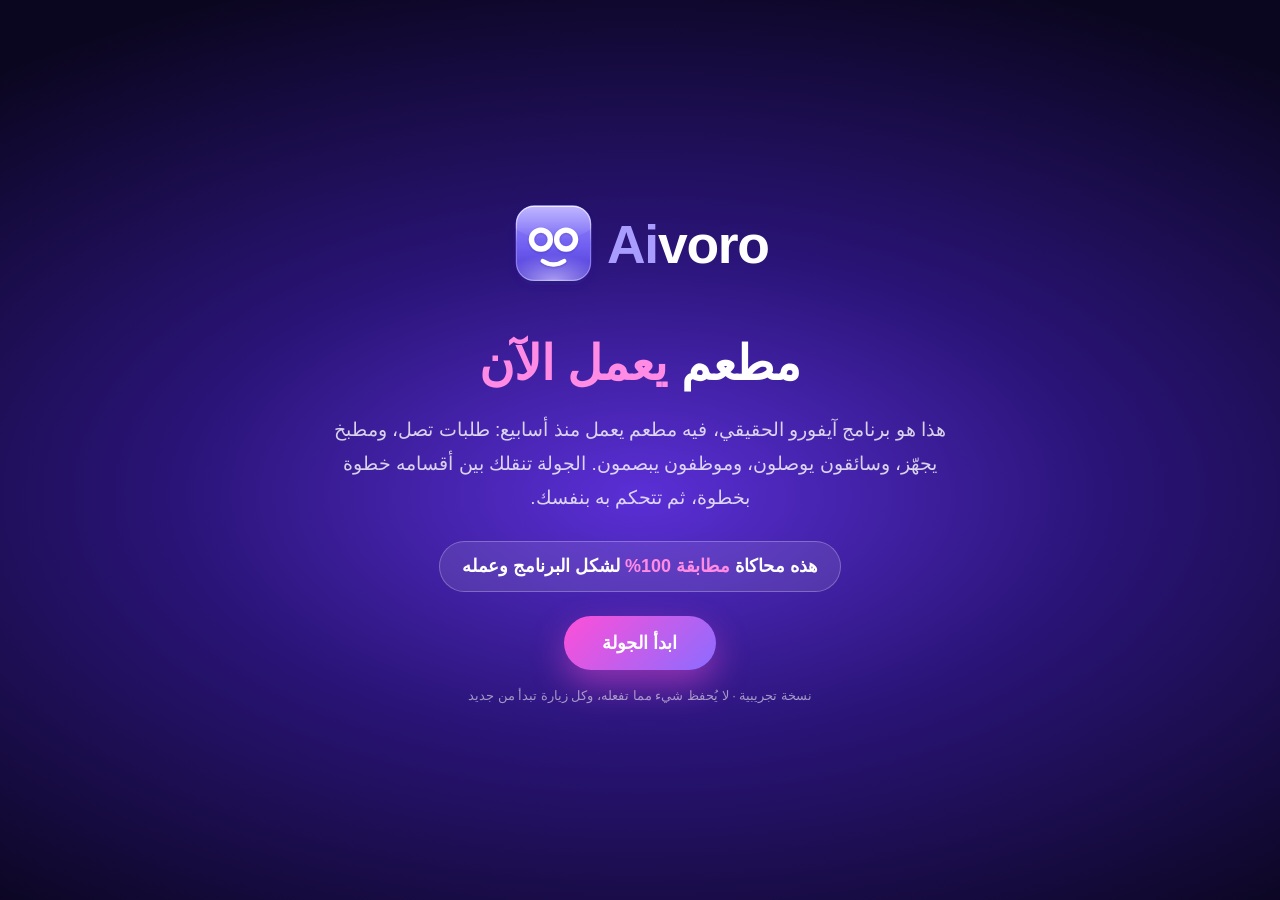
<file: live-7k2q/index.html>
<!doctype html>
<html lang="ar" dir="rtl">
  <head>
    <meta charset="UTF-8" />
    <meta name="viewport" content="width=device-width, initial-scale=1" />
    <meta name="robots" content="noindex, nofollow" />
    <title>Aivoro · تجربة</title>
    <script type="module" crossorigin src="./assets/index-DnGtsOnZ.js"></script>
    <link rel="stylesheet" crossorigin href="./assets/index-C72WlJtd.css">
  </head>
  <body>
    <div id="root"></div>
  </body>
</html>
</file>
<file: live-7k2q/assets/index-C72WlJtd.css>
@font-face{font-family:Readex Pro Variable;font-style:normal;font-display:swap;font-weight:160 700;src:url(./readex-pro-arabic-wght-normal-DiwT_uOQ.woff2) format("woff2-variations");unicode-range:U+0600-06FF,U+0750-077F,U+0870-088E,U+0890-0891,U+0897-08E1,U+08E3-08FF,U+200C-200E,U+2010-2011,U+204F,U+2E41,U+FB50-FDFF,U+FE70-FE74,U+FE76-FEFC,U+102E0-102FB,U+10E60-10E7E,U+10EC2-10EC4,U+10EFC-10EFF,U+1EE00-1EE03,U+1EE05-1EE1F,U+1EE21-1EE22,U+1EE24,U+1EE27,U+1EE29-1EE32,U+1EE34-1EE37,U+1EE39,U+1EE3B,U+1EE42,U+1EE47,U+1EE49,U+1EE4B,U+1EE4D-1EE4F,U+1EE51-1EE52,U+1EE54,U+1EE57,U+1EE59,U+1EE5B,U+1EE5D,U+1EE5F,U+1EE61-1EE62,U+1EE64,U+1EE67-1EE6A,U+1EE6C-1EE72,U+1EE74-1EE77,U+1EE79-1EE7C,U+1EE7E,U+1EE80-1EE89,U+1EE8B-1EE9B,U+1EEA1-1EEA3,U+1EEA5-1EEA9,U+1EEAB-1EEBB,U+1EEF0-1EEF1}@font-face{font-family:Readex Pro Variable;font-style:normal;font-display:swap;font-weight:160 700;src:url(./readex-pro-vietnamese-wght-normal-Do5Nl5oc.woff2) format("woff2-variations");unicode-range:U+0102-0103,U+0110-0111,U+0128-0129,U+0168-0169,U+01A0-01A1,U+01AF-01B0,U+0300-0301,U+0303-0304,U+0308-0309,U+0323,U+0329,U+1EA0-1EF9,U+20AB}@font-face{font-family:Readex Pro Variable;font-style:normal;font-display:swap;font-weight:160 700;src:url(./readex-pro-latin-ext-wght-normal-CsYMu49W.woff2) format("woff2-variations");unicode-range:U+0100-02BA,U+02BD-02C5,U+02C7-02CC,U+02CE-02D7,U+02DD-02FF,U+0304,U+0308,U+0329,U+1D00-1DBF,U+1E00-1E9F,U+1EF2-1EFF,U+2020,U+20A0-20AB,U+20AD-20C0,U+2113,U+2C60-2C7F,U+A720-A7FF}@font-face{font-family:Readex Pro Variable;font-style:normal;font-display:swap;font-weight:160 700;src:url(./readex-pro-latin-wght-normal--ekFhJJC.woff2) format("woff2-variations");unicode-range:U+0000-00FF,U+0131,U+0152-0153,U+02BB-02BC,U+02C6,U+02DA,U+02DC,U+0304,U+0308,U+0329,U+2000-206F,U+20AC,U+2122,U+2191,U+2193,U+2212,U+2215,U+FEFF,U+FFFD}:root{--text: #ffffff;--text-2: rgba(255, 255, 255, .82);--text-3: rgba(255, 255, 255, .66);--ink: #1a2233;--ink-2: #55607a;--blue-400: #5cb4ff;--blue-500: #1f8fff;--blue-600: #1273f0;--blue-gradient: linear-gradient(180deg, #3aa3ff 0%, #1479f4 100%);--cyan: #7fd6ff;--green: #4be08e;--danger: #ff7a88;--line: rgba(255, 255, 255, .16);--surface: rgba(255, 255, 255, .1);--surface-strong: rgba(255, 255, 255, .18);--safe: clamp(24px, 2.1vw, 40px);--ease-out: cubic-bezier(.16, 1, .3, 1);--font: "Readex Pro Variable", "Segoe UI", Tahoma, sans-serif;color-scheme:dark}:root:lang(ckb){--font: "Segoe UI", "Noto Sans Arabic", Tahoma, sans-serif}*,*:before,*:after{box-sizing:border-box;margin:0}[hidden]{display:none!important}html,body,#root{height:100%;overflow:hidden}body{background:#2a1a22;color:var(--text);font-family:var(--font);font-size:17px;line-height:1.6;-webkit-font-smoothing:antialiased;-webkit-user-select:none;user-select:none}::selection{background:#1f8fff73}button,input{font:inherit;color:inherit}button{border:0;background:none;cursor:pointer}ul{list-style:none;padding:0}:focus-visible{outline:3px solid var(--cyan);outline-offset:3px}::-webkit-scrollbar{width:10px}::-webkit-scrollbar-thumb{background:#ffffff47;border-radius:10px;border:3px solid transparent;background-clip:padding-box}.drag-strip{position:fixed;top:0;left:0;right:140px;height:36px;z-index:5;-webkit-app-region:drag}.lens{position:fixed;z-index:20}.lens>.glass{width:100%;height:100%}.lens--setup{left:max(45vw,calc(17vw + min(70vh,48vw)*.8 + 8px));top:50%;width:clamp(380px,27vw,500px);margin-top:clamp(-320px,-27vh,-250px);transform-origin:0% 60%;--glass-tint: .4}.lens--project{right:var(--safe);top:50%;width:clamp(900px,calc(100vw - var(--safe) * 2),2600px);height:clamp(580px,94vh,1320px);margin-top:calc(clamp(580px,94vh,1320px)/-2);transform-origin:50% 100%;--glass-tint: .6;--glass-blur: 34px}.btn{display:inline-flex;align-items:center;justify-content:center;gap:10px;height:clamp(52px,5.8vh,60px);padding:0 26px;border-radius:16px;font-size:17.5px;font-weight:600;white-space:nowrap;transition:transform .18s var(--ease-out),box-shadow .18s var(--ease-out),filter .18s,opacity .18s}.btn:active{transform:scale(.975)}.btn--primary{color:#fff;background:var(--blue-gradient);box-shadow:inset 0 1.5px #fff6,0 4px 10px #083c9659,0 16px 30px -12px #1478f5d9}.btn--primary:hover:not(:disabled){transform:translateY(-2px);filter:brightness(1.07)}.btn--primary:disabled{opacity:.5;cursor:not-allowed}.btn__arrow{display:grid;place-items:center;width:34px;height:34px;border-radius:50%;color:var(--blue-600);background:#fff}[dir=rtl] [data-flip]{transform:scaleX(-1)}.setup{position:relative;display:flex;flex-direction:column;padding:clamp(24px,3.4vh,36px) clamp(22px,1.9vw,34px) clamp(20px,2.8vh,28px);text-shadow:0 1px 3px rgba(0,0,0,.3)}.setup__language{align-self:flex-end;margin:-8px -6px 4px;padding:4px 12px;border-radius:999px;font-size:13.5px;font-weight:500;color:var(--text-2);background:#ffffff1f;border:1px solid rgba(255,255,255,.22);transition:background-color .16s}.setup__language:hover{background:#ffffff3d;color:#fff}.setup__title{font-size:clamp(23px,1.75vw,31px);font-weight:700;line-height:1.35;text-wrap:balance}.setup__hint{margin-top:8px;font-size:clamp(14px,.92vw,16px);color:var(--text-2);text-wrap:pretty}.setup__field{margin-top:clamp(16px,2.4vh,24px)}.setup__label{display:block;margin-bottom:8px;font-size:15px;font-weight:600}.setup__submit{margin-top:clamp(20px,3vh,30px);justify-content:space-between;padding-inline:26px 12px}.setup__submit span:first-child{flex:1;text-align:center;padding-inline-start:34px}.setup__note{margin-top:14px;font-size:13.5px;color:var(--text-2);text-align:center;text-wrap:balance}.input,.select__button{display:flex;align-items:center;gap:12px;width:100%;height:clamp(50px,5.6vh,56px);padding:0 16px;border-radius:14px;border:1.5px solid transparent;background:#fffffff0;color:var(--ink);font-size:16.5px;text-shadow:none;box-shadow:0 6px 16px -10px #0a040299;transition:border-color .16s,box-shadow .16s,background-color .16s}.input:hover,.select__button:hover{background:#fff}.input:focus-within,.select__button:focus-visible,.select__button[aria-expanded=true]{outline:none;background:#fff;border-color:var(--blue-500);box-shadow:0 0 0 4px #1f8fff59}.input svg,.select__button svg{flex:none;color:var(--ink-2)}.input input{flex:1;min-width:0;height:100%;border:0;outline:0;background:none;caret-color:var(--blue-500);-webkit-user-select:text;user-select:text}.input input::placeholder,.select__placeholder{color:#7a8399}.select{position:relative}.select__button span{flex:1;text-align:start}.select__chevron{transition:transform .2s var(--ease-out)}.select__button[aria-expanded=true] .select__chevron{transform:rotate(180deg)}.select__list{position:absolute;top:calc(100% + 8px);inset-inline:0;z-index:10;padding:6px;border-radius:16px;background:#fffffffa;color:var(--ink);text-shadow:none;box-shadow:0 2px 6px #0a040233,0 26px 50px -18px #0a0402bf;transform-origin:50% 0}.select__list li{display:flex;align-items:center;gap:12px;min-height:42px;padding:0 12px;border-radius:10px;font-size:15.5px;cursor:pointer}.select__list li span{flex:1}.select__list li svg{flex:none;color:var(--ink-2)}.select__list li[data-active=true]{background:#e9f3ff}.select__list li[aria-selected=true]{font-weight:600;color:var(--blue-600)}.select__list li[aria-selected=true] svg{color:var(--blue-600)}.manage{display:grid;grid-template-columns:252px minmax(0,1fr);height:100%;text-shadow:0 1px 2px rgba(0,0,0,.28);transition:grid-template-columns .32s var(--ease-out)}.manage--collapsed{grid-template-columns:84px minmax(0,1fr)}.sidebar{display:flex;flex-direction:column;min-height:0;padding:18px 14px;border-inline-end:1px solid var(--line);background:linear-gradient(180deg,#ffffff17,#ffffff08);border-start-start-radius:inherit;border-end-start-radius:inherit}.sidebar__list{flex:1;min-height:0;overflow-y:auto;overflow-x:hidden;display:flex;flex-direction:column;gap:2px;padding:2px;scrollbar-width:thin}.nav-item{display:flex;align-items:center;gap:14px;min-height:clamp(36px,4.7vh,48px);padding:0 14px;border-radius:14px;font-size:16.5px;font-weight:500;color:var(--text-2);white-space:nowrap;text-align:start;transition:background-color .16s,color .16s}.nav-item svg{flex:none}.nav-item:hover{background:#ffffff1f;color:#fff}.nav-item[aria-current=page]{color:#fff;font-weight:700;background:linear-gradient(120deg,#2f96ff99,#1f8fff52);box-shadow:inset 0 1.5px #ffffff59,0 0 0 1px #8cc8ff80,0 12px 22px -14px #1478f5f2}.manage--collapsed .nav-item{justify-content:center;padding:0}.manage--collapsed .nav-item span{display:none}.main{display:flex;flex-direction:column;min-width:0;min-height:0;padding:18px 26px 24px}.topbar{display:flex;align-items:center;gap:12px;min-height:48px;margin-bottom:14px}.topbar__title{font-size:clamp(22px,1.6vw,28px);font-weight:700;white-space:nowrap}.topbar__spacer{flex:1}.clock{display:flex;flex-direction:column;align-items:flex-end;line-height:1.25;font-variant-numeric:tabular-nums}.clock__time{font-size:18px;font-weight:700}.clock__date{font-size:13.5px;color:var(--text-2)}.icon-btn{position:relative;display:grid;place-items:center;width:46px;height:46px;border-radius:14px;color:var(--text-2);background:var(--surface);border:1px solid var(--line);transition:background-color .16s,color .16s,transform .16s var(--ease-out)}.icon-btn:hover{background:var(--surface-strong);color:#fff}.icon-btn:active{transform:scale(.94)}.popover{position:absolute;top:calc(100% + 10px);inset-inline-end:0;z-index:5;width:280px;padding:18px;border-radius:18px;background:#fffffff7;box-shadow:0 2px 6px #0a040233,0 24px 48px -20px #0a0402b3;font-size:15px;color:var(--ink-2);text-shadow:none;text-align:start;cursor:default}.home{flex:1;min-height:0;display:flex;flex-direction:column;gap:clamp(12px,1.8vh,18px)}.figure__label{display:block;font-size:14.5px;font-weight:500;color:var(--text-2);white-space:nowrap;overflow:hidden;text-overflow:ellipsis}.figure__value{display:flex;align-items:baseline;gap:8px;font-weight:700;font-variant-numeric:tabular-nums;line-height:1.2}.figure__unit{font-size:.5em;font-weight:600;color:var(--text-2)}.summary{display:grid;grid-template-columns:minmax(250px,1.15fr) repeat(3,minmax(0,1fr));align-items:stretch;border-radius:22px;background:var(--surface);border:1px solid var(--line);box-shadow:inset 0 1.5px #ffffff29}.summary__cash{padding:16px 22px;border-radius:21px;background:linear-gradient(125deg,#2f96ff80,#7fd6ff33);box-shadow:inset 0 1.5px #ffffff59,0 0 0 1px #8cc8ff66,0 14px 26px -18px #1478f5f2}.summary__cash .figure__label{display:flex;align-items:center;gap:8px;color:#fff;font-weight:700}.summary__cash .figure__value{font-size:clamp(30px,2.5vw,44px)}.summary__item{display:flex;flex-direction:column;justify-content:center;min-width:0;padding:12px 20px;border-inline-start:1px solid var(--line)}.summary__item:nth-child(2){border-inline-start:0}.summary__item .figure__value{font-size:clamp(21px,1.6vw,28px)}.chart{flex:1;min-height:150px;display:flex;flex-direction:column;padding:14px 18px 16px;border-radius:22px;background:var(--surface);border:1px solid var(--line);box-shadow:inset 0 1.5px #ffffff29}.chart__bar{display:flex;align-items:center;justify-content:space-between;gap:12px}.segmented{display:inline-flex;padding:4px;border-radius:14px;background:#0003}.segmented button{min-height:34px;padding:0 14px;border-radius:10px;font-size:14.5px;font-weight:600;color:var(--text-2);transition:background-color .16s,color .16s}.segmented button:hover{color:#fff}.segmented button[aria-pressed=true]{color:#fff;background:#ffffff3d;box-shadow:inset 0 1px #ffffff4d}.segmented--accent button[aria-pressed=true]{background:var(--blue-gradient)}.chart__plot{position:relative;flex:1;min-height:0;margin-top:12px;border-radius:14px;background-image:linear-gradient(to bottom,var(--line) 1px,transparent 1px);background-size:100% 25%;border-bottom:1px solid var(--line)}.chart__empty{position:absolute;inset:0;display:flex;flex-direction:column;align-items:center;justify-content:center;gap:4px;padding:12px;text-align:center}.chart__empty strong{font-size:17px;font-weight:700}.chart__empty span{max-width:46ch;font-size:14.5px;color:var(--text-2)}.strip{display:grid;grid-template-columns:repeat(4,minmax(0,1fr));border-radius:20px;background:#ffffff12;border:1px solid var(--line)}.strip__item{display:flex;align-items:center;gap:12px;padding:12px 16px;border-inline-start:1px solid var(--line)}.strip__item:first-child{border-inline-start:0}.strip__item svg{flex:none;color:var(--cyan)}.strip__item>div{min-width:0}.strip__item .figure__value{font-size:18px}.strip__item .figure__label{font-size:13.5px}.placeholder{flex:1;display:flex;flex-direction:column;align-items:center;justify-content:center;gap:10px;text-align:center}.placeholder__icon{display:grid;place-items:center;width:84px;height:84px;border-radius:26px;color:var(--cyan);background:#7fd6ff29;border:1px solid rgba(127,214,255,.35)}.placeholder h2{font-size:24px;font-weight:700}.placeholder p{max-width:44ch;color:var(--text-2)}@media(max-width:1400px){.manage{grid-template-columns:216px minmax(0,1fr)}.main{padding:14px 20px 18px}.summary{grid-template-columns:minmax(200px,1.1fr) repeat(3,minmax(0,1fr))}.summary__item,.strip__item{padding:10px 14px}.strip__item svg{display:none}}@media(prefers-reduced-motion:reduce){*,*:before,*:after{animation-duration:.01ms!important;transition-duration:.01ms!important}}.launch-host{position:fixed;inset:0;z-index:20}.launch{--launch-glass: rgba(24, 17, 64, .5);--launch-line: rgba(255, 255, 255, .34);position:absolute;inset:0;display:grid;grid-template-columns:clamp(340px,30vw,480px) minmax(0,1fr) clamp(340px,30vw,480px);grid-template-rows:auto minmax(0,1fr) auto;gap:clamp(12px,2vh,22px) 28px;padding:48px var(--safe) clamp(16px,2.4vh,28px);color:#fff;-webkit-app-region:no-drag}.launch button{color:inherit;font:inherit;cursor:pointer}.launch :focus-visible{outline:3px solid #fff;outline-offset:3px}.launch ::selection{background:#8f7dffb3}.launch__search,.launch__notes,.launch__hits{background:var(--launch-glass);-webkit-backdrop-filter:blur(20px) saturate(1.5);backdrop-filter:blur(20px) saturate(1.5);border:1px solid var(--launch-line);box-shadow:inset 0 1.5px #ffffff6b,0 22px 46px -22px #08041ebf}.launch__top{position:relative;z-index:2;grid-column:1 / -1;display:grid;grid-template-columns:1fr auto 1fr;align-items:center;gap:16px}.launch__search{position:relative;grid-column:2;display:flex;align-items:center;gap:14px;width:min(620px,46vw);height:60px;padding:0 24px;border-radius:999px}.launch__search input,.launch__write input{flex:1;min-width:0;height:100%;color:#fff;font:inherit;font-size:18px;background:none;border:0;outline:0;caret-color:#b9adff}.launch input::placeholder{color:#ffffffc7}.launch__search:focus-within,.launch__write:focus-within{border-color:#b9adff;box-shadow:0 0 0 4px #8f7dff66,0 22px 46px -22px #08041ebf}.launch__hits{position:absolute;inset-inline:0;top:calc(100% + 10px);padding:8px;border-radius:24px;list-style:none}.launch__hits button{display:flex;align-items:baseline;justify-content:space-between;gap:16px;width:100%;padding:12px 16px;border-radius:16px;text-align:start;font-size:17px;transition:background .16s var(--ease-out)}.launch__hits button:hover,.launch__hits button:focus-visible{background:#ffffff29}.launch__hits small{color:#fffc;font-size:14px}.launch__none{padding:14px 16px;font-size:16px}.launch__tools{grid-column:3;justify-self:end;display:flex;align-items:center;gap:10px}.launch__looks{display:flex;align-items:center;gap:8px;padding:7px 10px;border-radius:999px;background:#18114080}.launch__look{width:26px;height:26px;border-radius:50%;border:2px solid rgba(255,255,255,.7)}.launch__look--day{background:linear-gradient(180deg,#6cc0ff,#e9f6ff)}.launch__look--violet{background:linear-gradient(180deg,#b9a8ff,#4a36cf)}.launch__look--night{background:linear-gradient(180deg,#1b1450,#05030f)}.launch__look[aria-pressed=true]{box-shadow:0 0 0 3px #fff}.launch__tool{display:flex;align-items:center;gap:7px;height:40px;padding:0 16px;font-size:15px;font-weight:600;border-radius:999px;background:#18114080;border:1px solid var(--launch-line);transition:background .2s var(--ease-out)}.launch__tool:hover{background:#3c2e96cc}.launch__tool--late{border-color:#ffb3bb;box-shadow:inset 0 0 0 1px #ffb3bb}.launch__tool--late:before{content:"";width:9px;height:9px;border-radius:50%;background:#ff7a88}.launch__hero{grid-column:2;display:flex;flex-direction:column;align-items:center;justify-content:center;gap:clamp(8px,1.6vh,18px);min-height:0;text-align:center;text-shadow:0 2px 14px rgba(10,4,40,.6)}.launch__logo{position:relative;display:grid;place-items:center;flex:none;width:1em;height:1em;font-size:clamp(104px,21vh,190px)}.launch__logo:before{content:"";position:absolute;inset:-.2em;border-radius:.42em;background:conic-gradient(from 0deg,transparent 0 5%,#8f7dff 12%,transparent 21% 30%,rgba(127,231,255,.95) 38%,transparent 47% 55%,#ffd77a 63%,transparent 72% 80%,rgba(255,143,220,.9) 88%,transparent 96%);filter:blur(.13em);animation:aifab-rays 6s linear infinite}.launch__logo .aiface{width:.86em;height:.86em;gap:.075em .1em;border-radius:.27em;box-shadow:inset 0 0 0 .014em #fff9,inset 0 .16em .16em -.08em #fff9,0 .14em .3em -.1em #1e0e6ed9}.launch__logo .aiface i{width:.24em;height:.24em;border-width:.062em;animation-duration:4.2s}.launch__logo .aiface b{width:.31em;height:.135em;border-width:.056em;border-radius:0 0 .2em .2em}.launch__stars{position:absolute;inset:0}.launch__stars s{position:absolute;bottom:62%;width:.13em;height:.13em;background:#fff;clip-path:polygon(50% 0,62% 38%,100% 50%,62% 62%,50% 100%,38% 62%,0 50%,38% 38%);opacity:0;animation:launch-star 3.4s ease-out infinite}.launch__stars s:nth-child(1){left:-14%}.launch__stars s:nth-child(2){left:12%;background:#ffd77a;animation-delay:.6s}.launch__stars s:nth-child(3){left:44%;scale:.7;animation-delay:1.2s}.launch__stars s:nth-child(4){left:76%;background:#7fe7ff;animation-delay:1.8s}.launch__stars s:nth-child(5){left:102%;scale:.8;background:#ffd77a;animation-delay:2.4s}.launch__stars s:nth-child(6){left:60%;scale:.6;animation-delay:2.9s}@keyframes launch-star{0%{opacity:0;transform:translateY(.1em) scale(.3) rotate(0)}25%{opacity:1}to{opacity:0;transform:translateY(-.62em) scale(1) rotate(120deg)}}.launch__hero h1{margin-top:clamp(4px,1.4vh,16px);font-size:clamp(32px,5.2vh,56px);font-weight:800;line-height:1.25}.launch__date{font-size:clamp(16px,2.2vh,20px);font-weight:500}.launch__go{display:flex;align-items:center;gap:22px;min-height:clamp(64px,9vh,82px);margin-top:clamp(4px,1.2vh,12px);padding:8px 30px;border-radius:999px;text-align:start;background:linear-gradient(180deg,#9b8cff,#6f5ef0 55%,#4a36cf);border:1.5px solid rgba(255,255,255,.6);box-shadow:inset 0 1.5px #ffffff80,0 20px 40px -16px #2c1a8cf2;transition:transform .24s var(--ease-out)}.launch__go span{display:grid}.launch__go small{font-size:15px;font-weight:500}.launch__go strong{max-width:34ch;overflow:hidden;font-size:clamp(20px,2.9vh,26px);text-overflow:ellipsis;white-space:nowrap}.launch__go:hover{transform:translateY(-3px) scale(1.02)}.launch__go:active,.launch__quick button:active{transform:scale(.97)}.launch__quick{display:flex;flex-wrap:wrap;justify-content:center;gap:10px}.launch__quick button,.launch__alerts{display:flex;align-items:center;gap:10px;height:50px;padding:0 22px;border-radius:999px;font-size:17px;font-weight:600;background:#1811409e;border:1px solid var(--launch-line);transition:transform .2s var(--ease-out),background .2s var(--ease-out)}.launch__quick button:hover,.launch__alerts:hover{background:#3c2e96cc}.launch__alerts{height:42px;font-size:15.5px;border-color:#ffd77acc}.launch__notes{grid-column:1;grid-row:2;display:flex;flex-direction:column;gap:14px;min-height:0;padding:20px;border-radius:30px}.launch__notes h2{display:flex;align-items:center;gap:10px;font-size:21px;font-weight:700}.launch__notes h2 span{display:grid;place-items:center;min-width:28px;height:28px;padding:0 8px;font-size:15px;border-radius:999px;background:#fff3}.launch__write{display:flex;align-items:center;gap:8px;flex:none;height:52px;padding-inline:16px 6px;border-radius:18px;background:#ffffff1f;border:1px solid var(--launch-line)}.launch__write input{font-size:16px}.launch__write button{display:grid;place-items:center;flex:none;width:40px;height:40px;border-radius:14px;background:#6f5ef0}.launch__write button:disabled{opacity:.45;cursor:default}.launch__empty{font-size:16px;line-height:1.8;color:#ffffffdb}.launch__cards{display:grid;grid-template-columns:1fr 1fr;align-content:start;gap:12px;min-height:0;margin-inline:-6px;padding:2px 6px 6px;overflow-y:auto;list-style:none;scrollbar-width:thin;scrollbar-color:rgba(255,255,255,.4) transparent}.note{position:relative;display:grid;align-content:space-between;gap:14px;min-height:132px;padding:16px 16px 14px;border-radius:20px;color:#1f2440;background:var(--note);box-shadow:inset 0 1.5px #ffffffb3,0 14px 22px -16px #08041ecc;animation:note-in .42s var(--ease-out) backwards}.note:nth-child(2){animation-delay:60ms}.note:nth-child(3){animation-delay:.12s}.note:nth-child(4){animation-delay:.18s}.note--0{--note: #ffe58a}.note--1{--note: #ffc2d1}.note--2{--note: #b6f0d2}.note--3{--note: #bcdcff}.note--4{--note: #d9ccff}.note p{font-size:17px;font-weight:600;line-height:1.6;overflow-wrap:anywhere}.note small{padding-inline-end:40px;font-size:13.5px;font-weight:600;color:#1f2440b8}.note button{position:absolute;inset-inline-end:10px;bottom:8px;display:grid;place-items:center;width:34px;height:34px;color:#1f2440;border-radius:50%;background:#1f24401f;transition:background .16s var(--ease-out)}.note button:hover{color:#fff;background:#1f2440}.launch .note button:focus-visible{outline-color:#1f2440}@keyframes note-in{0%{opacity:0;transform:translateY(14px) scale(.96)}}.launch__foot{grid-column:1 / -1;display:flex;flex-wrap:wrap;align-items:center;justify-content:space-between;gap:8px 24px;padding-right:74px;font-size:15px;text-shadow:0 1px 10px rgba(10,4,40,.7)}.launch__tip strong{margin-inline-end:10px;color:#ffe3a1}.launch__support{display:flex;align-items:center;gap:8px;font-weight:600}:root[data-tone=day] .launch__foot{color:#1f2440;text-shadow:none}:root[data-tone=day] .launch__tip strong{color:#4a36cf}@media(max-width:1500px){.launch{grid-template-columns:clamp(340px,30vw,480px) minmax(0,1fr)}.launch__top{grid-template-columns:auto 1fr auto}}@media(max-width:1100px){.launch{grid-template-columns:minmax(0,1fr);grid-template-rows:auto auto auto auto;overflow-y:auto}.launch__top{grid-template-columns:1fr;justify-items:center}.launch__search,.launch__tools,.launch__hero,.launch__notes{grid-column:1;grid-row:auto}.launch__search{width:min(620px,100%)}.launch__tools{justify-self:center}.launch__cards{max-height:44vh}}@media(prefers-reduced-motion:reduce){.launch__logo:before,.launch__stars s,.note{animation:none}}.section-host{position:relative;flex:1;min-height:0;display:flex;flex-direction:column}.section{flex:1;min-height:0;display:flex;flex-direction:column;gap:14px}.section__head{display:flex;align-items:center;gap:clamp(14px,2vw,32px);padding:14px 18px;border-radius:22px;background:var(--surface);border:1px solid var(--line);box-shadow:inset 0 1.5px #ffffff29}.section__head--wrap{flex-wrap:wrap;gap:10px}.section__figure .figure__value{font-size:clamp(22px,1.7vw,30px);flex-wrap:wrap}.section__note{flex:1;min-width:220px;font-size:14px;color:var(--text-2)}.money{display:inline-flex;align-items:baseline;gap:6px;font-variant-numeric:tabular-nums;white-space:nowrap}.money__unit{font-size:.62em;font-weight:600;color:var(--text-2)}.figure__value--loss{color:var(--danger)}.btn--quiet{height:46px;padding:0 18px;font-size:15.5px;color:#fff;background:var(--surface);border:1px solid var(--line)}.btn--quiet:hover:not(:disabled){background:var(--surface-strong)}.btn--quiet:disabled{opacity:.45;cursor:not-allowed}.icon-btn--small{width:38px;height:38px;border-radius:12px}.list{flex:1;min-height:0;overflow-y:auto;display:flex;flex-direction:column;gap:6px;padding-inline-end:4px}.list__empty{flex:1;display:grid;place-items:center;padding:24px;border-radius:22px;border:1px dashed var(--line);color:var(--text-2);text-align:center;text-wrap:balance}.list__row{display:flex;align-items:center;gap:14px;width:100%;min-height:62px;padding:10px 16px;border-radius:16px;background:#ffffff12;border:1px solid transparent;text-align:start;transition:background-color .16s,border-color .16s}.list__row--button:hover{background:#ffffff24;border-color:var(--line)}.list__row--void{opacity:.55}.list__row--void .list__amount{text-decoration:line-through}.list__main{flex:1;min-width:0;display:flex;flex-direction:column;line-height:1.45}.list__main strong{font-size:16.5px;font-weight:600;overflow:hidden;text-overflow:ellipsis;white-space:nowrap}.list__main span{font-size:13.5px;color:var(--text-3);overflow:hidden;text-overflow:ellipsis;white-space:nowrap}.list__amount{font-size:18px;font-weight:700;min-width:7.5em;justify-content:flex-end}.chip{display:inline-flex;align-items:center;gap:6px;padding:3px 12px;border-radius:999px;font-size:13px;font-weight:600;white-space:nowrap;text-shadow:none}.chip--ok{color:#b9f7d4;background:#4be08e2e;border:1px solid rgba(75,224,142,.4)}.chip--warn{color:#ffe0b8;background:#ffb36b2e;border:1px solid rgba(255,179,107,.45)}.chip--bad{color:#ffc4cc;background:#ff5c7033;border:1px solid rgba(255,92,112,.5)}.chip--muted{color:var(--text-2);background:#ffffff1a;border:1px solid var(--line)}.row-action{display:inline-flex;align-items:center;justify-content:center;gap:6px;min-width:108px;height:36px;padding:0 12px;border-radius:10px;font-size:13.5px;font-weight:600;color:var(--text-2);border:1px solid var(--line);white-space:nowrap;transition:background-color .16s,color .16s}.row-action:hover:not(:disabled){color:#fff;background:#ffffff24}.row-action:disabled{opacity:.4;cursor:not-allowed}.row-action--armed{color:#fff;background:#ff7a8866;border-color:#ff7a88cc}.row-action--go{color:#fff;background:#1f8fff73;border-color:#8cc8ff99}.row-action--none{border:0;visibility:hidden}.sheet-scrim{position:absolute;inset:-6px;z-index:6;border-radius:20px;background:#18101a80}.sheet{position:absolute;inset-block:0;inset-inline-end:0;z-index:7;width:min(460px,100%);display:flex;flex-direction:column;border-radius:22px;background:#2e2434f5;border:1px solid rgba(255,255,255,.24);box-shadow:inset 0 1.5px #ffffff4d,0 30px 60px -24px #080302e6}.sheet__head{display:flex;align-items:center;justify-content:space-between;gap:12px;padding:18px 20px 12px}.sheet__head h2{font-size:20px;font-weight:700}.sheet__body{flex:1;min-height:0;overflow-y:auto;display:flex;flex-direction:column;gap:14px;padding:4px 20px 16px}.sheet__foot{display:flex;flex-direction:column;gap:10px;padding:12px 20px 18px;border-top:1px solid var(--line)}.sheet__error{padding:10px 14px;border-radius:12px;font-size:14.5px;line-height:1.6;color:#ffe1e5;background:#ff7a8833;border:1px solid rgba(255,122,136,.5);text-shadow:none}.field{display:flex;flex-direction:column;gap:7px;min-width:0}.field__label{font-size:14.5px;font-weight:600}.field__hint{font-size:13px;line-height:1.6;color:var(--text-3)}.field-row{display:grid;grid-template-columns:1fr 1fr;gap:12px}.control{width:100%;height:50px;padding:0 14px;border-radius:13px;border:1.5px solid transparent;background:#fffffff0;color:var(--ink);font:inherit;font-size:16.5px;text-shadow:none;color-scheme:light;-webkit-user-select:text;user-select:text;transition:border-color .16s,box-shadow .16s}.control:focus-visible,.control--amount:focus-within{outline:none;background:#fff;border-color:var(--blue-500);box-shadow:0 0 0 4px #1f8fff59}.control--inline{width:auto;min-width:240px;height:44px;margin-top:6px}.control--amount{display:flex;align-items:center;gap:10px;padding-inline-end:14px}.control--amount input{flex:1;min-width:0;height:100%;border:0;outline:0;background:none;color:inherit;font-size:21px;font-weight:700;font-variant-numeric:tabular-nums;caret-color:var(--blue-500);-webkit-user-select:text;user-select:text}.control--amount span{font-size:14px;font-weight:600;color:var(--ink-2)}.segmented--fill{display:flex}.segmented--fill button{flex:1;min-height:42px}.segmented--fill button[aria-pressed=true]{background:var(--blue-gradient)}.preview{position:fixed;inset:5vh 4vw;z-index:60;display:grid;grid-template-columns:minmax(0,1fr) clamp(300px,26vw,380px);gap:18px;padding:18px;border-radius:28px;background:#221a28f5;border:1px solid var(--line);box-shadow:0 40px 90px -30px #000000d9}.preview__page{min-width:0;border-radius:14px;overflow:hidden;background:#fff}.preview__page iframe{display:block;width:100%;height:100%;border:0;background:#fff}.preview__panel{display:flex;flex-direction:column;gap:14px;min-height:0;overflow-y:auto;padding-inline-end:4px}.preview__head{display:flex;align-items:center;justify-content:space-between;gap:10px}.preview__head h2{font-size:19px;font-weight:700}.preview__logo{display:flex;align-items:center;flex-wrap:wrap;gap:10px}.preview__logo img{max-width:96px;max-height:56px;border-radius:8px;background:#fff;object-fit:contain}.control--area{height:auto;padding:10px 14px;font-size:15px;line-height:1.6;resize:vertical}.preview__colors{display:flex;gap:10px}.preview__colors button{width:34px;height:34px;border-radius:50%;border:2px solid rgba(255,255,255,.35)}.preview__colors button[aria-pressed=true]{border-color:#fff;box-shadow:0 0 0 3px #7fd6ffb3}.preview__check{display:flex;align-items:center;gap:10px;font-size:15px}.preview__check input{width:20px;height:20px;accent-color:var(--blue-500)}.preview__note{margin-top:auto;font-size:13.5px;line-height:1.7;color:var(--text-2)}.section--tabbed>.section{min-height:0}.segmented--scroll{flex:none;overflow-x:auto;scrollbar-width:none}.segmented--scroll button{flex:1 0 auto;padding-inline:16px;white-space:nowrap}.list__open{flex:1;min-width:0;display:flex;align-items:center;gap:14px;min-height:42px;border-radius:10px;text-align:start;color:inherit}.list__open:hover strong{text-decoration:underline}.list__bar{flex:none;display:flex;align-items:center;gap:14px}.journal-row{display:grid;grid-template-columns:minmax(0,2.2fr) minmax(0,1fr) minmax(0,1fr) auto;align-items:center;gap:8px}.journal-row .control{height:44px;font-size:15px}.grid-table__name{display:inline-flex;align-items:center;gap:8px}.row-tools{display:inline-flex;gap:6px}.icon-btn:disabled{opacity:.35;cursor:not-allowed}.report-host{flex:1;min-height:0;overflow:auto;padding:4px 18px 18px;border-radius:22px;background:var(--surface);border:1px solid var(--line)}.report{width:min(100%,720px);border-collapse:collapse;font-size:15.5px}.report--wide{width:100%}.report th{padding:9px 0;font-weight:500;text-align:start}.report td{padding:9px 0 9px 18px;text-align:end;font-variant-numeric:tabular-nums;white-space:nowrap}[dir=ltr] .report td{padding:9px 18px 9px 0}.report thead th{position:sticky;top:0;padding-top:14px;font-size:13.5px;font-weight:600;color:var(--text-2);background:#3a2c38eb;text-align:end}.report thead th:first-child,.report thead .report__start{text-align:start}.setting__name{flex:1;min-width:180px;height:42px}.report tbody tr+tr{border-top:1px solid rgba(255,255,255,.1)}.report__group th{padding-top:20px;font-size:13.5px;font-weight:700;color:var(--cyan)}.report__total th,.report__total td{font-weight:700}.report__result th,.report__result td{padding-top:14px;font-size:18px;font-weight:700;border-top:2px solid rgba(255,255,255,.45)}.report__result--loss td{color:var(--danger)}.report .money__unit{display:none}.report__result .money__unit{display:inline}.report__code{display:inline-block;min-width:3.2em;color:var(--text-3);font-variant-numeric:tabular-nums}.report__date{text-align:start!important;color:var(--text-2)}.report__pick{display:flex;align-items:center;gap:12px;padding-top:12px;font-size:14.5px;color:var(--text-2)}.report__pick .control--inline{margin-top:0}.icon-btn__badge{position:absolute;top:-5px;inset-inline-end:-5px;min-width:20px;height:20px;padding:0 5px;border-radius:999px;background:#ff7a45;color:#fff;font-size:12px;font-weight:700;line-height:20px;text-align:center;text-shadow:none}.popover--alerts{width:min(400px,60vw);max-height:60vh;overflow-y:auto;padding:8px}.popover--alerts:not(:has(.alerts)){padding:18px}.alerts{display:flex;flex-direction:column;gap:2px}.alert{display:flex;align-items:flex-start;gap:10px;width:100%;padding:10px 12px;border-radius:12px;font-size:14.5px;line-height:1.65;text-align:start;color:inherit;transition:background-color .14s}.alert:hover,.alert:focus-visible{background:#1f8fff24}.alert svg{flex:none;margin-top:4px}.alert--warning svg{color:#e2661c}.alert--info svg{color:var(--blue-500)}.alert__text{flex:1;min-width:0}.alert__amount{margin-inline-start:6px;font-weight:700}.popover .money__unit{color:inherit;opacity:.7}.reply .alert:hover,.reply .alert:focus-visible{background:#ffffff1f}.reply .alert--warning svg{color:#ffb36b}.reply .alert--info svg{color:var(--cyan)}.reply .alert{padding:8px 6px}.setting{display:flex;align-items:center;flex-wrap:wrap;gap:12px 18px;min-height:64px;padding:10px 16px;border-radius:16px;background:#ffffff12}.setting .list__main .setting__hint{white-space:normal;line-height:1.6}.switch{position:relative;flex:none;width:56px;height:32px;border-radius:999px;background:#fff3;border:1px solid var(--line);transition:background-color .18s}.switch[aria-checked=true]{background:var(--blue-500);border-color:transparent}.switch__thumb{position:absolute;top:3px;inset-inline-start:3px;width:24px;height:24px;border-radius:50%;background:#fff;box-shadow:0 2px 6px #00000059;transition:transform .18s cubic-bezier(.16,1,.3,1)}.switch[aria-checked=true] .switch__thumb{transform:translate(24px)}[dir=rtl] .switch[aria-checked=true] .switch__thumb{transform:translate(-24px)}.switch:focus-visible{outline:3px solid rgba(127,214,255,.9);outline-offset:2px}.list--fit{flex:none}.section__note--block{flex:none;padding:0 6px;line-height:1.8}.settings-form{flex:1;min-height:0;overflow-y:auto;display:grid;grid-template-columns:repeat(auto-fit,minmax(280px,1fr));align-content:start;gap:14px 16px;padding:2px 4px 2px 6px}.settings-form__type,.settings-form__foot{grid-column:1 / -1}.settings-form__type{color:var(--text-2)}.settings-form__type strong{color:#fff}.settings-form__foot{display:flex;align-items:center;gap:16px;color:var(--text-2)}@media(prefers-reduced-motion:reduce){.switch,.switch__thumb{transition:none}}.wallets{display:grid;grid-template-columns:repeat(auto-fill,minmax(220px,1fr));gap:12px}.wallet{display:flex;flex-direction:column;gap:4px;padding:14px 18px;border-radius:20px;background:linear-gradient(135deg,#2f96ff57,#7fd6ff1a);border:1px solid rgba(140,200,255,.35);box-shadow:inset 0 1.5px #ffffff40}.wallet__icon{display:grid;place-items:center;width:36px;height:36px;margin-bottom:4px;border-radius:12px;background:#ffffff29}.wallet .figure__value{font-size:24px}.currency{display:flex;align-items:center;flex-wrap:wrap;gap:12px;min-height:62px;padding:8px 16px;border-radius:16px;background:#ffffff0d;border:1px solid transparent}.currency--on{background:#2f96ff29;border-color:#8cc8ff4d}.currency__rate{display:flex;align-items:center;gap:8px;font-size:14px;color:var(--text-2);direction:ltr}.currency__rate .control{width:130px;height:40px;font-size:15.5px;font-variant-numeric:tabular-nums}.currency__error{flex-basis:100%;font-size:13.5px;color:#ffc9cf}.summary__currencies{display:flex;flex-direction:column;gap:2px}.summary__cash .summary__currencies .figure__value+.figure__value{font-size:clamp(17px,1.35vw,23px)}.strip{grid-template-columns:none;grid-auto-flow:column;grid-auto-columns:minmax(0,1fr)}.chart__plot{background-image:none;border-bottom:0;padding-bottom:26px}.chart__plot--empty{background-image:linear-gradient(to bottom,var(--line) 1px,transparent 1px);background-size:100% 25%;border-bottom:1px solid var(--line);padding-bottom:0}.chart__plot svg{position:absolute;inset:0 0 26px;width:100%;height:calc(100% - 26px);direction:ltr}.chart__grid{stroke:#ffffff1a;stroke-width:1}.chart__zero{stroke:#ffffff47;stroke-width:1}.chart__cursor{stroke:#fff9;stroke-width:1}.chart__axis{position:absolute;inset-inline:0;bottom:0;display:flex;justify-content:space-between;font-size:12.5px;color:var(--text-3)}.chart__tip{position:absolute;top:0;translate:-50% 0;display:flex;flex-direction:column;align-items:center;padding:6px 12px;border-radius:12px;background:#fffffff5;color:var(--ink);text-shadow:none;font-size:12.5px;line-height:1.4;pointer-events:none;white-space:nowrap}.chart__tip strong{font-size:15px;font-variant-numeric:tabular-nums}.list__row--footer{margin-top:8px;background:none;border:1px dashed var(--line)}.list__row--footer .list__main span{white-space:normal}li.list__empty{list-style:none}.control--month{min-width:190px}.control--days{min-width:0;width:92px;text-align:center;font-variant-numeric:tabular-nums}.control:disabled{opacity:.6}.grid-table{flex:1;min-height:0;overflow:auto;display:flex;flex-direction:column;gap:6px}.grid-table__row{display:grid;grid-template-columns:minmax(110px,1.4fr) repeat(6,minmax(78px,1fr));align-items:center;gap:8px;min-height:62px;padding:8px 12px;font-size:15px;border-radius:16px;background:#ffffff12;font-variant-numeric:tabular-nums}.grid-table__row--head{position:sticky;top:0;z-index:1;min-height:40px;background:#2e2434eb;font-size:13.5px;font-weight:600;color:var(--text-2)}.grid-table__row strong{font-weight:600;overflow:hidden;text-overflow:ellipsis;white-space:nowrap}.grid-table__stack{display:flex;flex-direction:column;gap:2px}.grid-table__stack small{font-size:12px;color:var(--text-3);white-space:nowrap}.grid-table__net{font-size:18px;font-weight:700}.control--cell{height:40px;padding:0 10px;font-size:15.5px;font-variant-numeric:tabular-nums}.grid-table .money__unit{display:none}.grid-table__net{font-size:16.5px}.line-card{display:flex;flex-direction:column;gap:10px;padding:12px;border-radius:16px;background:#ffffff12;border:1px solid var(--line)}.line-card .row-action{align-self:flex-start}.list__stack{display:flex;flex-direction:column;align-items:flex-end;font-variant-numeric:tabular-nums}.list__stack small{font-size:12px;color:var(--text-3)}.schedule{display:flex;flex-direction:column;gap:4px;padding:10px 14px;border-radius:14px;background:#ffffff12;font-size:14.5px}.schedule li{display:flex;justify-content:space-between;gap:12px}.lock{position:fixed;inset:0;z-index:70;margin:auto;width:min(440px,92vw);height:fit-content;display:flex;flex-direction:column;gap:16px;padding:32px;border-radius:32px;background:#2e2434e6;border:1px solid var(--line);-webkit-backdrop-filter:blur(24px) saturate(1.4);backdrop-filter:blur(24px) saturate(1.4);box-shadow:0 40px 90px -30px #000c}.lock h1{font-size:24px;font-weight:700}.lock__icon{display:grid;place-items:center;width:56px;height:56px;border-radius:18px;background:var(--blue-gradient)}.lock__users{display:flex;flex-direction:column;gap:8px;max-height:30vh;overflow-y:auto}.lock__users button{display:flex;align-items:baseline;justify-content:space-between;gap:12px;min-height:50px;padding:10px 16px;border-radius:14px;background:#ffffff12;border:1.5px solid transparent;text-align:start}.lock__users button[aria-pressed=true]{background:#2f96ff38;border-color:#8cc8ffb3}.lock__users span{font-size:13.5px;color:var(--text-2)}.lock__pin{font-size:22px;letter-spacing:.3em;text-align:center}.lock__note{min-height:1.6em;font-size:14px;color:#ffc9cf}.setting__pin{width:130px;height:42px;text-align:center}.strip__item--group{flex:2 1 320px;align-items:flex-start;gap:18px}.figure__value--owed{color:#ffb36b}.strip__parts{flex:1;min-width:0;display:flex;flex-direction:column;gap:2px}.strip__parts button{display:flex;align-items:center;gap:8px;padding:4px 8px;border-radius:9px;font-size:14px;color:var(--text-2);text-align:start}.strip__parts button:hover{background:#ffffff1a;color:#fff}.strip__parts button>span:first-of-type{flex:1;min-width:0}.strip__parts .money{font-weight:700;color:#fff}.strip__parts .money__unit{display:none}.icon-btn--armed{color:#fff;background:#ff7a8880;border-color:#ff7a88e6}.preview__colors input[type=color]{width:34px;height:34px;padding:0;border:2px solid rgba(255,255,255,.35);border-radius:50%;background:none;cursor:pointer}.setting__pin--wide{width:190px}.lock__link{align-self:center;padding:6px 12px;border-radius:10px;font-size:14px;color:var(--cyan)}.lock__link:hover{background:#ffffff1a}.lock__forgot{display:flex;gap:8px}.lock__forgot .control{flex:1;min-width:0;height:46px}.calc-toggle,.calc{position:fixed;right:1.4vw;bottom:3vh;z-index:58;color:#fff;background:#2e2434e6;border:1px solid var(--line);-webkit-backdrop-filter:blur(22px) saturate(1.4);backdrop-filter:blur(22px) saturate(1.4);box-shadow:0 18px 44px -18px #000c}.calc-toggle{display:grid;place-items:center;width:52px;height:52px;border-radius:18px;transition:transform .16s var(--ease-out),background-color .16s}.calc-toggle:hover{transform:translateY(-2px);background:#1f8fff8c}.calc{width:300px;padding:14px;border-radius:26px;animation:calc-open .2s var(--ease-out);transform-origin:100% 100%}@keyframes calc-open{0%{opacity:0;transform:scale(.6)}}.calc__head{display:flex;align-items:center;justify-content:space-between;font-size:14px;font-weight:600;color:var(--text-2)}.calc__display{display:flex;flex-direction:column;align-items:flex-end;margin:10px 0 12px;padding:10px 14px;min-height:78px;border-radius:16px;background:#00000047;font-size:30px;font-weight:700;font-variant-numeric:tabular-nums;line-height:1.25;overflow-wrap:anywhere;text-align:end;-webkit-user-select:text;user-select:text}.calc__display small{min-height:1.4em;font-size:13.5px;font-weight:500;color:var(--text-3)}.calc__keys{display:grid;grid-template-columns:repeat(4,1fr);gap:8px}.calc__key{height:52px;border-radius:14px;background:#ffffff1a;font-size:20px;font-weight:600;transition:background-color .12s,transform .12s}.calc__key:hover{background:#fff3}.calc__key:active{transform:scale(.95)}.calc__key--tool{font-size:15px;color:var(--text-2)}.calc__key--op{background:#2f96ff4d}.calc__key--equals{background:var(--blue-gradient)}@media(prefers-reduced-motion:reduce){.calc{animation:none}.calc-toggle,.calc__key{transition:none}}.control--search{width:clamp(140px,16vw,240px);height:44px;font-size:15px}.shipment__name{display:block;font-size:clamp(18px,1.4vw,24px);overflow-wrap:anywhere}.shipment__stage{width:auto;min-width:190px}.figure-grid{display:grid;grid-template-columns:repeat(auto-fit,minmax(170px,1fr));gap:10px;margin:0}.figure-grid>div{min-width:0;padding:12px 16px;border-radius:18px;background:var(--surface);border:1px solid var(--line)}.figure-grid dd{margin:0}.figure-grid .figure__value{font-size:clamp(18px,1.35vw,24px);flex-wrap:wrap}.shipment__warnings,.shipment__actions,.shipment__events{display:flex;flex-wrap:wrap;gap:8px;margin:0;padding:0;list-style:none}.shipment__events li{display:flex;flex-direction:column;padding:6px 14px;border-radius:12px;border:1px solid var(--line);font-size:13px}.shipment__events span{color:var(--text-2)}.sheet__hint{font-size:14px;color:var(--text-2)}.ship-art{flex:none;width:clamp(96px,9vw,150px);color:var(--accent, #8cc8ff);opacity:.9}.ship-art__wave{opacity:.55;animation:ship-wave 5s ease-in-out infinite alternate}@keyframes ship-wave{to{transform:translate(-10px)}}@media(prefers-reduced-motion:reduce){.ship-art__wave{animation:none}}.shipment__meta{font-size:14px;color:var(--text-2)}.shipment__body{flex:1;min-height:0;overflow-y:auto;display:flex;flex-direction:column;gap:12px}.shipment__body>.list{flex:none;overflow:visible}.search{position:relative;display:flex;align-items:center;gap:8px;width:clamp(200px,22vw,340px);height:44px;padding:0 14px;border-radius:14px;background:var(--surface);border:1px solid var(--line)}.search:focus-within{border-color:#7fd6ffcc}.search input{flex:1;min-width:0;background:none;border:0;outline:0;color:inherit;font:inherit;font-size:15px}.search input::placeholder{color:var(--text-3)}.popover--search{inset-inline:0;width:auto;min-width:320px;max-height:62vh;overflow-y:auto;padding:6px;color:#1c1b22;background:#fff;z-index:20}.popover--search p{padding:12px}.search__hit{display:grid;grid-template-columns:auto minmax(0,1fr);gap:0 10px;width:100%;padding:9px 12px;border-radius:12px;text-align:start;color:inherit}.search__hit:hover,.search__hit:focus-visible{background:#1f6feb1a}.search__hit small{grid-row:span 2;align-self:center;min-width:74px;font-size:12px;font-weight:600;color:#1f6feb}.search__hit strong,.search__hit span{overflow:hidden;text-overflow:ellipsis;white-space:nowrap}.search__hit span{font-size:13px;color:#5b5966}.designer{flex:1;min-height:0;display:grid;grid-template-columns:minmax(0,1fr) clamp(290px,26vw,380px);gap:16px}.designer .preview__page{min-height:320px}.icon-btn--marked{position:relative;color:#8fd3ff}.icon-btn--marked small{position:absolute;top:-5px;inset-inline-end:-5px;min-width:18px;padding:0 4px;border-radius:9px;background:var(--blue-500);color:#fff;font-size:11px;font-weight:700;line-height:18px}.attachments{display:grid;grid-template-columns:repeat(auto-fill,minmax(130px,1fr));gap:12px;margin:0;padding:0;list-style:none}.attachments li{position:relative}.attachments li>.icon-btn{position:absolute;top:6px;inset-inline-end:6px;background:#140e18bf}.attachments__open{display:flex;flex-direction:column;align-items:center;gap:6px;width:100%;padding:8px;border-radius:14px;border:1px solid var(--line);color:inherit}.attachments__open img{width:100%;height:110px;border-radius:8px;object-fit:cover;background:#fff}.attachments__open svg{height:110px}.attachments__open span{max-width:100%;overflow:hidden;text-overflow:ellipsis;white-space:nowrap;font-size:12.5px}.tree__row{gap:8px;min-height:52px}.tree__row--type{background:#ffffff14}.tree__fold{flex:none;display:grid;place-items:center;width:28px;height:28px;border-radius:8px;color:var(--text-2)}button.tree__fold:hover{background:#ffffff1f}.tree__name{overflow:hidden;text-overflow:ellipsis;white-space:nowrap}.quick-grid{display:grid;grid-template-columns:repeat(auto-fill,minmax(190px,1fr));gap:14px;overflow-y:auto;padding:2px}.quick-tile{display:flex;flex-direction:column;align-items:flex-start;gap:12px;min-height:132px;padding:18px;border-radius:22px;background:var(--surface);border:1px solid var(--line);box-shadow:inset 0 1.5px #ffffff29;color:inherit;text-align:start;font-size:17px;transition:transform .16s ease-out,background-color .16s ease-out}.quick-tile:hover{background:#fff3}.quick-tile:active{transform:scale(.97)}.quick-tile--off{opacity:.45}.quick-tile small{font-size:12.5px;color:var(--text-2)}.quick-tile__icon{display:grid;place-items:center;width:52px;height:52px;border-radius:16px;background:linear-gradient(160deg,var(--blue-500),#1648b8);color:#fff}.icon-btn--go{background:linear-gradient(160deg,var(--blue-500),#1648b8);border-color:transparent;color:#fff}.popover--menu{width:250px;padding:6px;z-index:20;background:#fff;color:#1c1b22}.search__hit--line{display:flex;align-items:center;gap:12px}.search__hit--line svg{color:#1f6feb}.nav-item--quiet{margin-top:8px;opacity:.72;font-size:14.5px}.toast{position:fixed;inset-block-end:12px;inset-inline-start:50%;transform:translate(50%);z-index:30;display:flex;align-items:center;gap:12px;padding:10px 12px 10px 18px;border-radius:16px;background:#18121ef0;border:1px solid var(--line);box-shadow:0 18px 40px -18px #000c;font-size:15px;white-space:nowrap}[dir=ltr] .toast{transform:translate(-50%)}.toast>svg{color:#7be3a8}@media(prefers-reduced-motion:reduce){.quick-tile{transition:none}}.voucher__means{padding:10px 14px;border-radius:12px;background:#7fd6ff1f;border:1px solid rgba(127,214,255,.35);font-size:14.5px;line-height:1.7}.list[hidden]{display:none}.sheet--wide{inset-inline:0;width:auto}.sheet--wide .sheet__body{container-type:inline-size}.docform{display:grid;grid-template-columns:minmax(0,1fr);gap:18px;align-items:start}@container (min-width: 1060px){.docform{grid-template-columns:minmax(0,1.9fr) minmax(290px,1fr);gap:22px}.docform__side{display:flex}}.docform__main,.docform__side{display:flex;flex-direction:column;gap:12px;min-width:0}.docform__side{padding:16px;border-radius:18px;background:#ffffff0f;border:1px solid var(--line)}.docline{display:grid;grid-template-columns:minmax(0,1fr) 76px 136px 124px 40px;gap:8px;align-items:center}.docline--expense{grid-template-columns:minmax(130px,.8fr) minmax(0,1fr) 76px 136px 124px 40px}.docline--head{font-size:13px;font-weight:600;color:var(--text-2);padding-inline:4px}.docline__total{justify-content:flex-end;font-weight:600}.docform__add{align-self:flex-start}.docform__totals{align-self:flex-end;display:flex;flex-direction:column;gap:8px;width:min(380px,100%);margin:4px 0 0;padding:14px 16px;border-radius:18px;background:#ffffff12;border:1px solid var(--line)}.docform__totals>div{display:flex;align-items:center;justify-content:space-between;gap:12px}.docform__totals dt{color:var(--text-2)}.docform__totals dd{margin:0}.docform__totals .control{width:150px;height:40px}.docform__grand{padding-top:8px;border-top:1px solid var(--line);font-size:21px;font-weight:700}.docform__grand dt{color:inherit}.docform__files{display:flex;flex-wrap:wrap;align-items:center;gap:8px}.docform__files .chip button{display:grid;place-items:center;color:inherit}@media(max-width:1180px){.docform{grid-template-columns:minmax(0,1fr)}}.docform__side{display:grid;grid-template-columns:repeat(auto-fit,minmax(230px,1fr));align-items:start}@container (min-width: 1060px){.docform__side{display:flex}}.docform__side{order:-1}@container (min-width: 1060px){.docform__side{order:0}}.sheet--fields .sheet__body{display:grid;grid-template-columns:repeat(auto-fit,minmax(300px,1fr));gap:14px 18px;align-content:start}.sheet--fields .sheet__body>:is(p,ul,ol,button,.journal-row,.segmented,.attachments,.voucher__means,.list__empty){grid-column:1 / -1}.sheet--fields .sheet__body>button{justify-self:start}.sheet--wide .sheet__foot .btn{align-self:flex-end;min-width:260px}.docline .control{min-width:0;padding-inline:10px}.manage{zoom:var(--ui-zoom, 1)}.scene__flat--world{background:linear-gradient(160deg,#6a3b4a,#d9814a 55%,#f6c16b)}.scene__flat--purple{background:radial-gradient(90% 70% at 18% 8%,rgba(141,92,255,.85) 0%,transparent 60%),linear-gradient(135deg,#1f0f47,#4a2496 48%,#a865d6)}.scene__flat--grey{background:radial-gradient(90% 70% at 80% 0%,rgba(170,178,194,.55) 0%,transparent 60%),linear-gradient(135deg,#1f2228,#454b57,#868d9a)}.scene__flat--white{background:radial-gradient(90% 70% at 82% 0%,#dbe6ff 0%,transparent 62%),linear-gradient(135deg,#fff,#eef1f7 52%,#d5dbe8)}.appearance{overflow-y:auto;gap:18px}.appearance__group{display:flex;flex-direction:column;align-items:flex-start;gap:12px;padding:18px 20px;border-radius:22px;background:var(--surface);border:1px solid var(--line)}.appearance__group h2{font-size:18px;font-weight:700}.appearance__swatches{display:grid;grid-template-columns:repeat(auto-fill,minmax(150px,1fr));gap:12px;width:100%}.appearance__swatch{display:flex;flex-direction:column;gap:8px;padding:8px;border-radius:16px;border:2px solid transparent;color:inherit;font-size:15px;font-weight:600}.appearance__swatch[aria-pressed=true]{border-color:var(--blue-500);background:var(--surface)}.appearance__sample{display:grid;place-items:center;height:84px;border-radius:12px;border:1px solid var(--line);color:#fff}.appearance__sample.scene__flat--white{color:#1f6feb}.appearance__sample-text{font-size:17px}:root[data-theme=light] .manage{--text: #1c1b22;--text-2: rgba(28, 27, 34, .78);--text-3: rgba(28, 27, 34, .6);--line: rgba(20, 20, 40, .14);--surface: rgba(255, 255, 255, .6);--surface-strong: rgba(255, 255, 255, .82);--danger: #c2263a;color:var(--text);color-scheme:light;text-shadow:none}:root[data-theme=light] .glass:has(.manage) .glass__frost{background:#f6f6fbcc}:root[data-theme=light] .manage .sidebar{background:linear-gradient(180deg,#ffffff8c,#ffffff40)}:root[data-theme=light] .manage .sheet{background:#f9f8fdfb;border-color:#14142829}:root[data-theme=light] .manage .sheet-scrim{background:#e1e2ec99}:root[data-theme=light] .manage .control,:root[data-theme=light] .manage .search{border:1px solid rgba(20,20,40,.18)}:root[data-theme=light] .manage .chip--ok{color:#0b6b3d;background:#0f8a5f29}:root[data-theme=light] .manage .chip--warn{color:#8a4a00;background:#d68a1433}:root[data-theme=light] .manage .chip--muted{background:#14142814}:root[data-theme=light] .manage .chip--bad{color:#a3182b;background:#d6283c24}:root[data-theme=light] .manage .icon-btn--marked{color:#1f6feb}:root[data-theme=light] .manage .toast{color:#fff}:root[data-theme=light] .manage :is(.btn--quiet,.nav-item:hover,.icon-btn:hover,.row-action:hover:not(:disabled),.segmented button:hover,.strip__parts button:hover,.strip__parts .money,.settings-form__type strong){color:var(--text)}:root[data-theme=light] .manage .btn--quiet{background:#1414280d;border-color:var(--line)}:root[data-theme=light] .manage .nav-item[aria-current=page]{color:#0b3f8f}:root[data-theme=light] .manage :is(.sheet__error,.currency__error){color:#a3182b}:root[data-theme=light] .manage .chip--warn{color:#8a4a00}:root[data-theme=light] .manage .figure__value--owed{color:#b35a00}.clock{white-space:nowrap}.designer--board{grid-template-columns:minmax(0,1fr) clamp(290px,26vw,380px)}.board{min-width:0;min-height:0;display:grid;grid-template-columns:minmax(0,1fr) 250px;gap:14px}.board__paper{min-height:0;overflow-y:auto;padding:14px;border-radius:14px;background:#fff;color:#1c1b22;text-shadow:none}.board__page{width:100%;line-height:1.5}.board__zone{position:relative;outline:1px dashed rgba(31,111,235,.45);outline-offset:2px;touch-action:none}.board__block{position:absolute;padding-block:1px;border-radius:3px;outline:1px dashed rgba(20,20,40,.22);cursor:grab;-webkit-user-select:none;user-select:none;overflow-wrap:anywhere;white-space:pre-wrap;touch-action:none}.board__block:active{cursor:grabbing}.board__block--on{outline:2px solid #1f6feb;background:#1f6feb14}.board__block img{display:block;width:100%;pointer-events:none}.board__block hr{margin:0;border:0}.board__ghost{display:grid;place-items:center;min-height:34px;background:#14142812;color:#5b5966;font-size:11px}.board__handle{position:absolute;inset-block:0;inset-inline-end:-4px;width:9px;border-radius:4px;cursor:ew-resize}.board__block--on .board__handle{background:#1f6feb}.board__table{margin-block:8px;font-size:11px;color:#5b5966}.board__table>div{padding:5px 8px;border-bottom:1px solid #dcdae3}.board__tools{min-height:0;overflow-y:auto;display:flex;flex-direction:column;gap:12px;padding-inline-end:4px}.board__row{display:flex;flex-wrap:wrap;align-items:flex-end;gap:10px}.board__number{display:flex;flex-direction:column;gap:4px;font-size:12.5px;color:var(--text-2)}.board__number .control{width:86px;height:38px}.board__number input[type=color]{width:38px;height:38px;padding:0;border:1px solid var(--line);border-radius:10px;background:none}.board__add{display:flex;flex-wrap:wrap;gap:6px}.board__add .row-action{min-width:0}.designer--board{grid-template-columns:minmax(0,1fr);grid-template-rows:auto minmax(0,1fr)}.designer--board .preview__panel{order:-1;flex-direction:row;flex-wrap:wrap;align-items:center;overflow:visible}.designer--board .preview__panel>*{flex:0 1 auto}.designer--board .preview__panel .section__note{display:none}.designer--board .preview__panel .preview__note{flex:1 1 200px;margin:0}.designer--board .preview__panel .field{flex-direction:row;align-items:center;gap:10px}.board{grid-template-columns:minmax(0,1fr) 270px}.school__health{align-self:flex-start;white-space:normal}.school__flag{flex:none;color:#ffb36b}.school__family{display:flex;flex-wrap:wrap;align-items:center;gap:10px;padding:12px 16px;border-radius:18px;background:var(--surface);border:1px solid var(--line);font-size:14.5px}.school__family strong{display:inline-flex;align-items:center;gap:6px}.journal-row--pair{grid-template-columns:minmax(0,1.4fr) minmax(0,1fr) auto}.btn--whatsapp svg{color:#4be08e}.close__ok{flex:none;color:#4be08e}.close__bad{flex:none;color:#ffb36b}.summary__item--go{cursor:pointer;color:inherit;text-align:start;font:inherit}.summary__item--go:hover{background:#ffffff14}.quick-grid--row{flex:none;grid-template-columns:repeat(auto-fit,minmax(170px,1fr));overflow:visible}.quick-tile--row{flex-direction:row;align-items:center;min-height:0;padding:14px 16px;font-size:17px}.combo{position:relative}.combo__list{position:absolute;inset-inline:0;top:calc(100% + 6px);z-index:9;max-height:264px;overflow-y:auto;padding:6px;border-radius:14px;background:#fff;color:#1c1b22;box-shadow:0 2px 6px #0a040233,0 24px 48px -20px #0a0402b3;text-shadow:none;list-style:none}.combo__group,.combo__none{display:block;padding:8px 12px 4px;font-size:12.5px;font-weight:700;color:#5d5a68}.combo__option{display:block;width:100%;padding:9px 12px;border-radius:10px;text-align:start;font:inherit;font-size:15.5px;color:inherit}.combo__option:hover,.combo__option--at{background:#1f6feb24}.combo__option[aria-selected=true]{font-weight:700}.sheet__actions{display:flex;flex-wrap:wrap;gap:10px}.manage--rail{grid-template-columns:252px minmax(0,1fr) 248px}.manage--collapsed.manage--rail{grid-template-columns:84px minmax(0,1fr) 248px}.rail{display:flex;flex-direction:column;min-height:0;padding:18px 12px;border-inline-start:1px solid var(--line);background:linear-gradient(180deg,#ffffff17,#ffffff08);border-start-end-radius:inherit;border-end-end-radius:inherit}.rail__head{display:flex;align-items:center;gap:8px;min-height:48px;margin-bottom:10px;font-size:15.5px}.rail__list{flex:1;min-height:0;display:flex;flex-direction:column;gap:6px;overflow-y:auto;list-style:none}.rail__item{display:block;width:100%;padding:9px 11px;border-radius:12px;background:var(--surface);border:1px solid var(--line);color:inherit;font:inherit;font-size:13.5px;line-height:1.55;text-align:start}.rail__item:not(:disabled):hover{background:#fff3}.rail__item--warn{border-color:#ffb36bb3}.rail__item small,.rail__empty{display:block;font-size:12.5px;color:var(--text-2)}.chart__legend{display:flex;flex-wrap:wrap;gap:14px;font-size:14px}.chart__legend span{display:inline-flex;align-items:center;gap:6px}.chart__legend i{width:12px;height:12px;border-radius:3px}.chart__tip span{display:block}.command-slot{flex:1;min-width:0;display:flex;justify-content:center}.command{position:relative;width:min(100%,700px)}.command__field{position:relative;isolation:isolate;overflow:hidden;display:flex;align-items:center;gap:10px;height:48px;padding-inline:16px 5px;border-radius:16px;background:linear-gradient(115deg,#1c34809e,#4a28768f);border:1px solid rgba(170,196,255,.5);box-shadow:inset 0 1.5px #ffffff38;transition:border-color .22s var(--ease-out),box-shadow .32s var(--ease-out)}.command__field:before,.command__field:after{content:"";position:absolute;z-index:-1;left:50%;top:50%;width:112%;aspect-ratio:1;translate:-50% -50%;opacity:.5;background-image:radial-gradient(1.3px 1.3px at 14% 22%,#fff 55%,transparent 60%),radial-gradient(1px 1px at 37% 71%,#cfe2ff 55%,transparent 60%),radial-gradient(1.6px 1.6px at 58% 34%,#fff 55%,transparent 60%),radial-gradient(1px 1px at 79% 58%,#ffe9c2 55%,transparent 60%),radial-gradient(1.2px 1.2px at 91% 16%,#fff 55%,transparent 60%),radial-gradient(1px 1px at 6% 83%,#cfe2ff 55%,transparent 60%);background-size:190px 150px;animation:command-turn 150s linear infinite;transition:opacity .32s var(--ease-out)}.command__field:after{opacity:.32;background-size:270px 210px;animation-duration:230s;animation-direction:reverse}.command__field:hover,.command__field:focus-within,.command__field--busy{border-color:#bed6fff2;box-shadow:inset 0 1.5px #ffffff4d,0 6px 26px -8px #6ea0ffbf}.command__field:hover:before,.command__field:focus-within:before,.command__field--busy:before{opacity:1}.command__field:hover:after,.command__field:focus-within:after,.command__field--busy:after{opacity:.75}.command__field--busy:before{animation-duration:16s}.command__field--busy:after{animation-duration:24s}.command__field--still:before,.command__field--still:after{animation:none}@media(prefers-reduced-motion:reduce){.command__field:before,.command__field:after{animation:none}}@keyframes command-turn{to{rotate:360deg}}.command__field>svg{flex:none;color:#cfe2ff}.command__field input{flex:1;min-width:0;height:100%;border:0;outline:0;background:none;color:#fff;font:inherit;font-size:15.5px;caret-color:var(--cyan)}.command__field input::placeholder{color:#ffffffbd}.command__field kbd,.quick-tile kbd{flex:none;padding:2px 7px;border-radius:7px;border:1px solid rgba(255,255,255,.3);font:inherit;font-size:12px;color:#fffc}.quick-tile kbd{margin-inline-start:auto}.command__field button{display:grid;place-items:center;flex:none;width:38px;height:38px;border-radius:12px;color:#fff;background:var(--blue-gradient);transition:opacity .16s}.command__field button:disabled{opacity:.4;cursor:default}.command__panel.reply{position:absolute;top:calc(100% + 10px);inset-inline:0;z-index:25;width:auto;min-width:min(520px,80vw);max-height:min(72vh,680px);overflow-y:auto;padding:16px 18px;border-radius:20px;background:#282032f7;border:1px solid rgba(255,255,255,.26);box-shadow:inset 0 1.5px #ffffff3d,0 30px 60px -24px #080302e6;color:#fff;font-size:15.5px;line-height:1.7;text-shadow:none}.command__note{font-size:13.5px;color:var(--text-3)}.command__hit{display:grid;grid-template-columns:96px minmax(0,1fr);gap:0 12px;width:100%;padding:9px 12px;border-radius:12px;color:inherit;font:inherit;text-align:start}.command__hit:hover,.command__hit:focus-visible{background:#ffffff1f}.command__hit small{grid-row:span 2;align-self:center;font-size:12.5px;color:var(--text-3)}.command__hit span{font-size:13.5px;color:var(--text-2)}.send__who{flex:1;min-width:0;display:grid;grid-template-columns:auto minmax(0,1fr);gap:0 12px;align-items:center}.send__who input{grid-row:span 2}.send__who span{font-size:13.5px;color:var(--text-2)}.command-slot{min-width:260px}.topbar{container:topbar / inline-size}@container topbar (max-width: 860px){.clock,.command__field kbd{display:none}}.chart__bar{flex-wrap:wrap;row-gap:8px}.wizard__steps{flex:none;margin:0 20px 4px}.wizard__steps button{display:inline-flex;align-items:center;gap:6px}.wizard__design{display:grid;grid-template-columns:minmax(0,1.25fr) minmax(280px,1fr);gap:18px;align-items:start}.wizard__page{width:100%;height:min(62vh,640px);border:0;border-radius:12px;background:#fff}.words{unicode-bidi:plaintext}.command{width:min(100%,940px)}.command-slot{min-width:340px}.topbar{min-height:66px}.command__field{height:62px;gap:12px;padding-inline:8px 8px;border-radius:22px;background:linear-gradient(115deg,#0c1a52,#1b1466 55%,#3a1667);border:1.5px solid rgba(170,196,255,.7)}.command__head{flex:none;display:grid;place-items:center;width:78px;height:100%}.command__field input{font-size:17.5px;font-weight:500}.command__field button{width:46px;height:46px;border-radius:15px}.command__field:before,.command__field:after{opacity:.95;background-image:radial-gradient(2.2px 2.2px at 9% 18%,#fff 50%,transparent 62%),radial-gradient(1.5px 1.5px at 23% 64%,#d6e6ff 50%,transparent 62%),radial-gradient(2.6px 2.6px at 41% 31%,#fff 50%,transparent 62%),radial-gradient(1.6px 1.6px at 56% 79%,#ffe6b8 50%,transparent 62%),radial-gradient(2px 2px at 68% 12%,#fff 50%,transparent 62%),radial-gradient(1.5px 1.5px at 81% 52%,#d6e6ff 50%,transparent 62%),radial-gradient(2.4px 2.4px at 93% 86%,#fff 50%,transparent 62%),radial-gradient(1.6px 1.6px at 33% 92%,#ffe6b8 50%,transparent 62%);background-size:150px 120px;animation-duration:90s}.command__field:after{opacity:.7;background-size:230px 170px;animation-duration:140s}.command__field:hover:before,.command__field:focus-within:before,.command__field--busy:before,.command__field:hover:after,.command__field:focus-within:after,.command__field--busy:after{opacity:1;filter:drop-shadow(0 0 3px rgba(190,214,255,.95))}.command__field--busy:before{animation-duration:9s}.command__field--busy:after{animation-duration:14s}.command__field:hover,.command__field:focus-within,.command__field--busy{box-shadow:inset 0 1.5px #ffffff4d,0 8px 34px -8px #78a5fff2}.command__panel.reply{font-size:16.5px}.command__head{width:96px}.quick-grid--row{grid-template-columns:repeat(auto-fit,minmax(148px,1fr))}.more-fields{display:flex;flex-direction:column;gap:14px}.more-fields>summary{cursor:pointer;padding:8px 0;font-size:14.5px;color:var(--text-2)}.more-fields[open]>summary{margin-bottom:4px}.more-fields>*+*{margin-top:12px}.list__name{align-self:flex-start;padding:0;color:inherit;font:inherit;font-weight:700;text-align:start;text-decoration:underline;text-decoration-color:#ffffff59;text-underline-offset:4px}.list__name:hover{text-decoration-color:currentColor}.combo__option--new{font-weight:700;color:#1f6feb}.today{flex:none;display:flex;flex-direction:column;gap:8px}.today__ready,.today__todo{display:flex;flex-wrap:wrap;align-items:center;gap:8px;font-size:14.5px}.today__todo .alerts{flex:1;min-width:260px}.today__chip{display:inline-flex;align-items:stretch;border-radius:12px;background:var(--surface);border:1px solid var(--line);overflow:hidden}.today__chip button{display:grid;place-items:center;padding:7px 12px;color:inherit;font:inherit}.today__chip button+button{padding-inline:8px;border-inline-start:1px solid var(--line);color:var(--text-2)}.today__chip button:hover{background:#ffffff29}.bulk__amount{width:min(220px,40%)}.report__more{flex-basis:100%}.scene__still{width:100%;height:100%;object-fit:cover}[data-quality=low] .lens--project{--glass-blur: 0px;--glass-tint: .9}[data-quality=low] *,[data-quality=low] *:before,[data-quality=low] *:after{-webkit-backdrop-filter:none!important;backdrop-filter:none!important}.sidebar__group{display:block;margin:12px 14px 4px;padding-top:10px;border-top:1px solid var(--line);font-size:12.5px;font-weight:600;color:var(--text-3)}.manage--collapsed .sidebar__group{margin-inline:10px;font-size:0;padding-top:0}.voucher-line{display:grid;grid-template-columns:minmax(0,1.3fr) minmax(0,1fr) auto;gap:10px;align-items:center}.voucher-line__add{align-self:flex-start}.settings__body{flex:1;min-height:0;overflow-y:auto;display:flex;flex-direction:column;gap:26px}.settings__part{display:flex;flex-direction:column;gap:12px}.settings__part h3{font-size:17px;font-weight:700}.voucher-line,.voucher-line__add{grid-column:1 / -1}.main:has(.sheet) .command__panel--spoken{display:none}.opening{flex:1;min-height:0;overflow-y:auto;display:flex;flex-direction:column;gap:12px;padding:2px 4px 2px 6px}.opening>*{flex-shrink:0}.opening h3{margin-top:8px;font-size:16px;font-weight:700}.opening-table{width:100%;border-collapse:collapse;border:1px solid var(--line);background:var(--surface)}.opening-table caption{padding-bottom:6px;text-align:start;font-weight:700}.opening-table th,.opening-table td{padding:8px 12px;text-align:start;border-bottom:1px solid var(--line)}.opening-table__capital td,.opening-table tfoot td{font-weight:700}.studio__body{flex:1;min-height:0;display:grid;grid-template-columns:minmax(0,1.35fr) minmax(320px,1fr);gap:16px;padding:4px 20px 14px}.studio__page{width:100%;height:100%;border:0;border-radius:12px;background:#fff}.studio__panel{min-height:0;display:flex;flex-direction:column;gap:12px}.studio__controls{flex:1;min-height:0;overflow-y:auto;display:flex;flex-direction:column;gap:14px;padding:2px 4px 2px 6px}.studio__controls>*{flex-shrink:0}.studio__styles{display:grid;grid-template-columns:repeat(auto-fill,minmax(104px,1fr));gap:8px}.studio__style{display:flex;flex-direction:column;gap:6px;padding:8px;border-radius:12px;border:1px solid var(--line);background:var(--surface);color:inherit;font:inherit;font-size:13px;cursor:pointer}.studio__style[aria-pressed=true]{border-color:var(--blue-500);box-shadow:0 0 0 3px #1f8fff59}.studio__style i{display:block;height:56px;border-radius:6px;background:#fff}.studio__style--glass i{border-radius:10px;background:linear-gradient(var(--c),var(--c)) top / 100% 30% no-repeat,#eef3ff}.studio__style--classic i{background:linear-gradient(var(--c),var(--c)) 0 30% / 100% 2px no-repeat,#fff}.studio__style--grid i{background:linear-gradient(var(--c),var(--c)) 0 42% / 100% 14% no-repeat,repeating-linear-gradient(#8e8b9c 0 1px,transparent 1px 10px),#fff}.studio__style--minimal i{background:linear-gradient(#1c1b22,#1c1b22) 0 30% / 100% 1px no-repeat,#fff}.studio__style--band i{background:linear-gradient(var(--c),var(--c)) top / 100% 34% no-repeat,#fff}.studio__style--curve i{background:radial-gradient(130% 95% at 0 0,var(--c) 49%,transparent 50%),radial-gradient(90% 60% at 100% 100%,var(--c) 49%,transparent 50%),#fff}.studio__style--corner i{background:linear-gradient(var(--c),var(--c)) top right / 34% 26% no-repeat,linear-gradient(#101828,#101828) 0 58% / 100% 12% no-repeat,#fff}.studio__names{display:grid;grid-template-columns:repeat(auto-fit,minmax(150px,1fr));gap:8px}.studio__names label{display:flex;flex-direction:column;gap:4px;font-size:13px}.docform--paper{width:min(100%,1040px);margin-inline:auto;padding:26px 30px 30px;border-radius:6px;background:#fff;color:#1c1b22;box-shadow:0 18px 44px -18px #080302bf;border-top:6px solid var(--c)}.paper-head{display:flex;align-items:center;gap:18px;padding-bottom:16px;border-bottom:2px solid var(--c)}.paper-head img{max-height:64px;max-width:150px;object-fit:contain}.paper-head__who{flex:1;min-width:0;display:flex;flex-direction:column;gap:2px}.paper-head__who strong{font-size:22px;font-weight:700}.paper-head__who span{color:#5b5966;font-size:13px;white-space:pre-line}.paper-head__what{display:flex;flex-direction:column;align-items:flex-end;gap:2px}.paper-head__what b{color:var(--c);font-size:26px;font-weight:800}.paper-head__what span{color:#5b5966;font-size:14px;font-variant-numeric:tabular-nums}.docform--paper .docform__side{order:-1;padding:0;border:0;background:none;box-shadow:none}.docform--paper .paper-head{order:-2}.docform--paper :is(.field__label,.docline--head,summary,dt,.preview__check){color:#45434f}.docform--paper .field__hint{color:#5b5966}.docform--paper .control{background:#f6f6f9;color:#1c1b22;border:1px solid #dcdae3;box-shadow:none}.docform--paper .control:focus,.docform--paper .control:focus-within{border-color:var(--c);box-shadow:0 0 0 3px color-mix(in srgb,var(--c) 25%,transparent)}.docform--paper .docline--head{padding:8px 6px;border-radius:4px;background:var(--c);color:#fff;font-weight:600}.docform--paper :is(.btn--quiet,.icon-btn){background:#f1f0f6;color:#1c1b22;border-color:#dcdae3;box-shadow:none}.docform--paper .segmented{background:#ececf2}.docform--paper .segmented button:not([aria-pressed=true]){color:#45434f}.docform--paper .docform__totals{background:#f6f6f9;border-color:#dcdae3;color:#1c1b22}.docform--paper .docform__grand{color:var(--c)}.paper-foot{display:grid;grid-template-columns:repeat(auto-fit,minmax(220px,1fr));gap:10px 22px;padding-top:14px;border-top:1px dashed #b9b6c4;color:#45434f;font-size:13px;white-space:pre-line}.paper-foot h4{margin:0 0 2px;color:var(--c);font-size:13px;font-weight:700}.paper-foot p{margin:0}.paper-foot__notice,.paper-foot small{grid-column:1 / -1}.paper-foot__notice{color:#c81e1e;font-weight:700}.paper-foot small{color:#8e8b9c}.invoice-filters{flex:none}.invoice-filters b{margin-inline-start:4px;padding:1px 7px;border-radius:999px;background:#ffffff29;font-size:12px;font-variant-numeric:tabular-nums}.list--drafts{flex:none;overflow:visible}.studio__style--wave i{background:radial-gradient(120% 80% at 30% 0,var(--c) 49%,transparent 50%),radial-gradient(110% 70% at 80% 100%,var(--c) 49%,transparent 50%),#fff}.studio__style--sidebar i{background:linear-gradient(var(--c),var(--c)) left / 14% 100% no-repeat,linear-gradient(var(--c),var(--c)) 70% 40% / 60% 2px no-repeat,#fff}.studio__style--elegant i{background:linear-gradient(var(--c),var(--c)) center 34% / 70% 1px no-repeat,linear-gradient(var(--c),var(--c)) center 46% / 70% 1px no-repeat,#fff}.studio__style--bold i{background:linear-gradient(#101828,#101828) 0 34% / 100% 8px no-repeat,linear-gradient(var(--c),var(--c)) right 85% / 46% 18% no-repeat,#fff}.studio__style--split i{background:linear-gradient(var(--c),var(--c)) top right / 40% 36% no-repeat,linear-gradient(#101828,#101828) top / 100% 36% no-repeat,#fff}[data-density=compact] .list{gap:2px}[data-density=compact] .list__row{min-height:38px;padding:3px 12px;gap:10px;border-radius:8px}[data-density=compact] .list__row .list__main{flex-direction:row;flex-wrap:wrap;align-items:baseline;gap:2px 12px}[data-density=compact] .list__row :is(.icon-btn--small,.row-action){min-height:30px;height:30px}[data-density=compact] .list__row .icon-btn--small{width:30px}[data-density=compact] .list__row :is(.list__amount,.list__main strong,.list__name){font-size:15px}.comfort__books{display:flex;align-items:center;gap:8px;padding:10px 14px;border-radius:12px;background:#3cc88229;font-weight:600}.comfort__books--off{background:#ff785a33}.comfort__help{margin:0;line-height:1.8}.comfort__keys{display:grid;grid-template-columns:repeat(auto-fit,minmax(240px,1fr));gap:6px 18px;margin:0}.comfort__keys div{display:flex;align-items:center;gap:10px}.comfort__keys dt{flex:none;min-width:96px;padding:3px 8px;border-radius:7px;border:1px solid var(--line);background:var(--surface);font-size:13px;font-weight:600;text-align:center}.comfort__keys dd{margin:0}.daydone{display:flex;flex-wrap:wrap;align-items:center;gap:8px 10px;padding:10px 16px;border-radius:16px;background:#ffffff12}.daydone__item{display:inline-flex;align-items:center;gap:6px;padding:6px 12px;border-radius:999px;border:1px solid rgba(255,190,110,.5);background:#ffaa5024;color:inherit;font:inherit;font-size:14px;cursor:pointer}.daydone__item--done{border-color:transparent;background:#3cc88224;opacity:.8}[data-work="1"]:not([data-quality=low]) .lens--project .glass__rim{-webkit-backdrop-filter:none;backdrop-filter:none}[data-work="1"]:not([data-quality=low]) .lens--project .glass__frost{-webkit-backdrop-filter:none;backdrop-filter:none;background:linear-gradient(rgba(52,40,54,var(--glass-tint, .42)),rgba(52,40,54,var(--glass-tint, .42))),url(./terrace-frost-AKb3s03_.jpg) center / cover fixed}[data-work="1"]:not([data-quality=low]):not([data-backdrop=world]) .lens--project .glass__frost{background:#342836b8}.studio__stage{min-width:0;min-height:0;display:grid;gap:10px}.studio__stage--pair{grid-template-columns:minmax(0,1fr) minmax(0,1fr)}.studio__reference{width:100%;height:100%;min-height:0;object-fit:contain;object-position:top;border-radius:12px;background:#fff}.board__page{position:relative}.board__trace{position:absolute;inset:0;width:100%;height:100%;object-fit:fill;pointer-events:none}.scene__flat--night{background:radial-gradient(70% 55% at 80% 0%,rgba(47,140,255,.22) 0%,transparent 62%),radial-gradient(60% 55% at 8% 100%,rgba(112,96,255,.16) 0%,transparent 62%),linear-gradient(140deg,#15171c,#22252d 55%,#2f333d)}:root[data-backdrop=night]{--surface: #262930;--surface-strong: #30343d;--line: rgba(255, 255, 255, .08);--text-2: #c9cdd9;--text-3: #8b90a0}:root[data-backdrop=night] .lens--project .glass__frost{background:#191b21cc!important}:root[data-backdrop=night] .lens--project .glass__sheen{border-color:#ffffff29;box-shadow:inset 0 1.5px #ffffff38,inset 0 0 30px -8px #2f8cff38}:root[data-backdrop=night] .manage{text-shadow:none}:root[data-backdrop=night] .manage .sidebar{background:#1214198c}:root[data-backdrop=night] .manage .nav-item{gap:12px;padding-inline:8px}:root[data-backdrop=night] .manage .nav-item svg{box-sizing:content-box;flex:none;width:19px;height:19px;padding:8px;border-radius:50%;border:1px solid rgba(255,255,255,.16);transition:background-color .16s,box-shadow .2s}:root[data-backdrop=night] .manage .nav-item[aria-current=page]{background:none;box-shadow:none;color:#fff}:root[data-backdrop=night] .manage .nav-item[aria-current=page] svg{color:#fff;border-color:transparent;background:radial-gradient(circle at 35% 30%,#5fb0ff,#1f7dff 70%);box-shadow:0 0 0 5px #2f8cff29,0 0 22px #2f8cffbf}:root[data-backdrop=night] .manage .nav-item:hover:not([aria-current=page]){background:#ffffff0d}:root[data-backdrop=night] .manage .icon-btn{border-radius:50%;background:transparent;border-color:#ffffff29}:root[data-backdrop=night] .manage .icon-btn:hover{background:#ffffff12}:root[data-backdrop=night] .manage :is(.section__head,.quick-tile,.daydone,.sheet){background:#1e2026;border-color:#ffffff0f;box-shadow:none}:root[data-backdrop=night] .manage .list__row{border-radius:18px;background:#24272e}:root[data-backdrop=night] .manage .list__row:hover{background:#2b2f37}:root[data-backdrop=night] .manage .segmented{background:#16181d}:root[data-backdrop=night] .manage .invoice-filters b,:root[data-backdrop=night] .manage .icon-btn__badge{color:#fff;background:#2f8cff}:root[data-backdrop=night] .manage :is(.control,.search){background:#16181d;color:#e8eaf0;border:1px solid rgba(255,255,255,.08)}:root[data-backdrop=night] .manage .control::placeholder{color:#7d8292}:root[data-backdrop=night] .manage .command__field{background:#16181d;border-color:#2f8cff8c;box-shadow:0 0 22px -6px #2f8cff99}:root[data-backdrop=night] .manage .sheet-scrim{background:#0a0b0e99}:root[data-backdrop=night] .manage .docform--paper .control{background:#f6f6f9;color:#1c1b22;border-color:#dcdae3}:root[data-backdrop=night] .bubble{background:#1e2026f5;border-color:#ffffff1a}.pageview{position:relative;min-width:0;min-height:0;height:100%;border-radius:12px;background:#3a3d46;overflow:hidden}.pageview__room{width:100%;height:100%;overflow:auto;display:grid;place-items:start center;padding:12px;direction:ltr}.pageview__sheet{background:#fff;box-shadow:0 10px 30px -10px #000000b3;overflow:hidden}.pageview__sheet iframe{display:block;border:0;background:#fff;transform-origin:0 0}.pageview__zoom{position:absolute;inset-block-end:10px;inset-inline-start:10px;display:flex;align-items:center;gap:4px;padding:4px 6px;border-radius:12px;background:#181a1fdb;color:#fff;font-size:12.5px;font-variant-numeric:tabular-nums}.pageview__zoom span{min-width:40px;text-align:center}.studio__how{margin:0;padding:8px 12px;border-radius:10px;background:#2f8cff29;border:1px solid rgba(47,140,255,.4);font-size:13.5px;font-weight:600}.studio__tabs{display:grid;grid-template-columns:repeat(auto-fit,minmax(118px,1fr));gap:6px}.studio__tabs button{display:flex;align-items:center;gap:7px;min-height:36px;padding:0 10px;border-radius:10px;border:1px solid var(--line);background:var(--surface);color:inherit;font:inherit;font-size:13.5px;font-weight:600;cursor:pointer}.studio__tabs button b{display:grid;place-items:center;width:20px;height:20px;border-radius:50%;background:#ffffff24;font-size:12px}.studio__tabs button[aria-pressed=true]{border-color:#2f8cff;background:#2f8cff38}.studio__tabs button[aria-pressed=true] b{background:#2f8cff;color:#fff}.studio__about{margin:0;color:var(--text-2);font-size:13.5px;line-height:1.7}:where(.manage,.preview) .control{height:40px;padding:0 12px;border-radius:10px;font-size:15px}:where(.manage,.preview) .control--area{height:auto;padding:8px 12px;font-size:14.5px}:where(.manage,.preview) .btn{height:42px;padding:0 20px;border-radius:12px;font-size:15.5px}:where(.manage,.preview) .btn--quiet{height:38px;padding:0 14px;font-size:14.5px}:where(.manage,.preview) .icon-btn{width:40px;height:40px}:where(.manage,.preview) .icon-btn--small{width:34px;height:34px}:where(.manage,.preview) .field{gap:5px}:where(.manage,.preview) .field__label{font-size:13.5px}:where(.manage) .list__row{min-height:52px;padding:7px 14px;border-radius:14px}:where(.manage) .row-action{height:32px;min-width:92px;font-size:13px}:where(.manage,.preview) .segmented button{min-height:30px;padding:0 12px;font-size:13.5px}:where(.manage) .section__head{padding:10px 14px;border-radius:18px}:where(.manage) .sheet__head{padding:14px 18px 8px}:where(.manage) .sheet__head h2{font-size:18px}:where(.manage) .sheet__body{gap:11px;padding:4px 18px 14px}:where(.manage) .sheet__foot{padding:10px 18px 14px}:where(.manage) .quick-tile{min-height:104px;padding:14px;font-size:15.5px}:where(.manage) .nav-item{font-size:15px}:where(.manage) .topbar__title{font-size:clamp(19px,1.4vw,24px)}:where(.manage) .docline{gap:6px}.preview{inset:6vh 9vw;grid-template-columns:minmax(0,1fr) clamp(280px,24vw,340px);padding:14px;border-radius:22px}.section__head--invoices{gap:8px 10px}.section__head--invoices .section__figure{flex:1 1 150px;min-width:0;padding:8px 12px;border-radius:12px;background:#ffffff0f}.section__head--invoices .section__figure .figure__label{display:block;font-size:12.5px;white-space:nowrap;overflow:hidden;text-overflow:ellipsis}.section__head--invoices .section__figure .figure__value{font-size:19px}.section__head--invoices .topbar__spacer{flex:0 0 100%;height:0}.section__head--invoices .control--search{flex:1 1 220px;order:3}.section__head--invoices .btn--primary{order:-1}.docform--paper .docform__side{display:grid;grid-template-columns:repeat(4,minmax(0,1fr));gap:10px 14px;align-items:start}.docform--paper .docform__side>details.more-fields,.docform--paper .docform__side>details.more-fields>.field-row{display:contents}.docform--paper .docform__side>details.more-fields>summary{display:none}.docform--paper .docform__side>.field:has(.combo),.docform--paper .docform__side>.field:has(.segmented){grid-column:span 2}.docform--paper .docform__side>.field__hint{grid-column:1 / -1;margin:-4px 0 0}.docform--paper .docform__side .segmented button{white-space:nowrap}.docform--paper .docform__totals{width:min(100%,380px);margin-inline-start:auto}.docform--paper .docform__main>details.more-fields[open]>summary{display:none}.docform--paper .paper-head__who strong{font-size:19px}.docform--paper .paper-head__what b{font-size:22px}.studio__body{grid-template-columns:minmax(0,1.5fr) minmax(330px,1fr)}.studio__presets{display:grid;grid-template-columns:repeat(auto-fit,minmax(110px,1fr));gap:6px}.studio .sheet__actions{flex-wrap:wrap}.studio .sheet__foot .btn{min-width:0}.section__head--invoices>:is(.btn,.segmented){order:2}.section__head--invoices>.btn--primary{order:1}.section__head--invoices>.control--search{order:3}.docform--paper .docform__side>*{order:4}.docform--paper .docform__side>.field:has(.combo){order:1}.docform--paper .docform__side>details.more-fields .field{order:2}.docform--paper .docform__side>.field__hint{order:3}.docform--paper .docform__side>.field-row{display:contents}.docform--paper .docform__side>.field-row>.field{order:2}.docform.docform--paper{grid-template-columns:minmax(0,1fr);gap:16px}.docform.docform--paper .docform__side{display:grid;order:-1}:root[data-backdrop=night] .manage .docform--paper .segmented{background:#ececf2}:root[data-backdrop=night] .manage .docform--paper :is(.btn--quiet,.icon-btn){background:#f1f0f6;color:#1c1b22;border-color:#dcdae3;border-radius:10px}:root[data-backdrop=night] .manage .docform--paper .docform__totals{background:#f6f6f9;border-color:#dcdae3}:root[data-backdrop=night] .manage .docform--paper select.control{background:#f6f6f9;color:#1c1b22}:root[data-backdrop=night] .preview{background:#1b1d23;border-color:#ffffff1a}.section__figure{min-width:0}.hub{grid-template-columns:repeat(auto-fill,minmax(230px,1fr));align-content:start}.hub__hint{color:var(--text-3);font-size:13px;font-weight:400;line-height:1.6}.hub__back{align-self:flex-start;margin-bottom:8px}.monthline{flex:none;display:flex;flex-wrap:wrap;align-items:center;gap:8px 12px}.monthline p{flex:1 1 320px;margin:0;font-size:16px;font-weight:600}.scene__flat--calm{background:radial-gradient(70% 60% at 10% 100%,#4a3329 0%,transparent 62%),radial-gradient(65% 60% at 92% 0%,#2f2a4a 0%,transparent 62%),linear-gradient(140deg,#0d0b10,#17131c 60%,#1d1820)}:root[data-backdrop=calm] .lens--project .glass__frost{background:#2b2638eb!important}:root[data-backdrop=calm] .lens--project .glass__sheen{background:none;border-color:#ffffff1a;box-shadow:inset 0 1px #ffffff1f}:root[data-backdrop=calm] .manage{text-shadow:none}:root[data-backdrop=calm] .manage :is(.sidebar,.rail){--text: #fff;--text-2: rgba(255, 255, 255, .7);--text-3: rgba(255, 255, 255, .48);--line: rgba(255, 255, 255, .1);--surface: rgba(255, 255, 255, .07);--surface-strong: rgba(255, 255, 255, .12);color:#fff;color-scheme:dark;background:none;border:0}:root[data-backdrop=calm] .manage .nav-item{position:relative;color:var(--text-2)}:root[data-backdrop=calm] .manage .nav-item:hover{color:#fff;background:#ffffff0f}:root[data-backdrop=calm] .manage .nav-item[aria-current=page]{color:#fff;background:#ffffff14;box-shadow:none}:root[data-backdrop=calm] .manage .nav-item[aria-current=page]:before{content:"";position:absolute;inset-block:24%;inset-inline-start:-14px;width:3px;border-radius:3px;background:#4c9dff}:root[data-backdrop=calm] .manage .main{--surface: var(--card);--surface-strong: var(--card-2);--line: rgba(var(--rule-rgb), .09);--text: var(--ink);--text-2: var(--ink-2);--text-3: var(--ink-3);margin:12px;margin-inline-start:0;padding:16px 22px 20px;border-radius:30px;background:var(--paper);color:var(--ink)}:root[data-backdrop=calm] .manage .main :is(.section__head,.quick-tile,.summary,.daydone,.list__row){background:var(--card);border-color:transparent;box-shadow:var(--shadow-card)}:root[data-backdrop=calm] .manage .main .list__row:hover{background:var(--card-hover)}:root[data-backdrop=calm] .manage .main :is(.control,.search){background:var(--card);border:1px solid rgba(var(--rule-rgb),.12)}:root[data-backdrop=calm] .manage .main :is(.btn--quiet,.icon-btn,.row-action){background:var(--card);border-color:rgba(var(--rule-rgb),.1);color:var(--ink)}:root[data-backdrop=calm] .manage .main .segmented{background:rgba(var(--rule-rgb),.07)}:root[data-backdrop=calm] .manage .main .segmented button{color:var(--ink-2)}:root[data-backdrop=calm] .manage .main .segmented button[aria-pressed=true]{color:var(--ink);background:var(--card);box-shadow:0 2px 8px -3px #32285a4d}:root[data-backdrop=calm] .manage .main .invoice-filters b{background:rgba(var(--rule-rgb),.1)}:root[data-backdrop=calm] .manage .main .section__head--invoices .section__figure{background:var(--card-2)}:root[data-backdrop=calm] .manage .command__field{background:var(--card);border-color:transparent;box-shadow:0 6px 20px -10px #32285a40}:root[data-backdrop=calm] .manage .command__field:after{display:none}:root[data-backdrop=calm] .manage .command__field input{color:var(--ink)}:root[data-backdrop=calm] .manage .command__field input::placeholder{color:var(--ink-3)}:root[data-backdrop=calm] .manage .command__field kbd{color:var(--ink-2);border-color:rgba(var(--rule-rgb),.18)}:root[data-backdrop=calm] .manage .sheet{background:var(--card-2);border-color:transparent;border-radius:26px}:root[data-backdrop=calm] .manage .sheet-scrim{background:#28243c47}:root[data-backdrop=calm] .manage .daydone__item{background:#fff7ec;border-color:#f3d7ae}:root[data-backdrop=calm] .manage .daydone__item--done{background:#eefaf3;border-color:transparent}.list__pick{flex:none;width:17px;height:17px;accent-color:var(--accent, #2f7cf6);opacity:.35;cursor:pointer}.list__row:hover .list__pick,.list__pick:checked,.list__pick:focus-visible{opacity:1}.pickbar{display:flex;align-items:center;gap:12px;padding:8px 14px;margin-bottom:8px;border-radius:14px;background:var(--surface-strong)}.pickbar strong{margin-inline-end:auto}.pickbar .btn--danger{background:#d64545;border-color:transparent;color:#fff}.dash{flex-direction:row;gap:26px}.dash__main,.dash__side{min-width:0;min-height:0;display:flex;flex-direction:column;gap:14px}.dash__main{flex:1}.dash__side{flex:none;width:clamp(300px,27%,400px)}.dash__cards{flex:none;display:grid;grid-template-columns:repeat(3,minmax(0,1fr));gap:18px}.kpi{display:flex;flex-direction:column;align-items:flex-start;gap:4px;padding:18px 20px;border-radius:22px;background:var(--surface);border:1px solid var(--line);color:var(--text);text-align:start;cursor:pointer;transition:translate .18s ease-out,box-shadow .18s ease-out}.kpi:hover{translate:0 -2px}.kpi__icon{display:grid;place-items:center;width:44px;height:44px;margin-bottom:12px;border-radius:14px;color:#fff}.kpi__icon--coral{background:#f79a80}.kpi__icon--teal{background:#8fd3d6}.kpi__icon--violet{background:#b9aef0}.kpi__value{display:flex;flex-direction:column;font-size:clamp(21px,1.7vw,27px);font-weight:700;font-variant-numeric:tabular-nums;line-height:1.25}.kpi__label{font-size:14px;color:var(--text-3)}.kpi__sub{margin-top:6px;font-size:12.5px;color:var(--text-2)}.dash__head{flex:none;display:flex;align-items:center;gap:10px;min-height:34px}.dash__head h2,.mini-select--title{margin:0;margin-inline-end:auto;font-size:19px;font-weight:700;color:var(--text)}.dash__note{font-size:13px;color:var(--text-3)}.mini-select{padding:4px 6px;border:0;border-radius:8px;background:none;font:inherit;font-size:13.5px;font-weight:600;color:var(--text-2);cursor:pointer}.mini-select--title{font-size:19px;color:var(--text);padding-inline-start:0}.mini-select option{color:#1f2030}.ops{flex:1;min-height:0;display:flex;flex-direction:column}.ops__head,.ops__row{display:grid;grid-template-columns:minmax(0,1.3fr) 110px minmax(0,1.4fr) minmax(110px,auto);align-items:center;gap:14px;padding-inline:20px}.ops__head{flex:none;padding-block:4px 8px;font-size:13px;color:var(--text-3)}.ops__head span:last-child{text-align:end}.ops__rows{flex:1;min-height:0;overflow-y:auto;display:flex;flex-direction:column;gap:10px;padding:2px 4px 14px;margin-inline:-4px}.ops__row{flex:none;min-height:56px;border:1px solid var(--line);border-radius:16px;background:var(--surface);color:var(--text);font:inherit;font-size:14.5px;text-align:start;cursor:pointer}.ops__row small{font-weight:500;color:var(--text-3)}.ops__who{overflow:hidden;white-space:nowrap;text-overflow:ellipsis;color:var(--text-2)}.ops__amount{justify-self:end;font-weight:700;font-variant-numeric:tabular-nums}.ops__amount--in{color:#2f9e6e}.earn{flex:1;min-height:190px;max-height:340px;display:flex;padding:18px 18px 12px 12px;border-radius:22px;background:linear-gradient(160deg,#24204a,#191735);color:#ffffffb8;font-size:11.5px}.earn__body{flex:1;min-width:0;display:flex;gap:10px}.earn__scale{display:flex;flex-direction:column;justify-content:space-between;padding-block:12px 34px;text-align:end;font-variant-numeric:tabular-nums}.earn__plot{flex:1;min-width:0;display:flex;flex-direction:column}.earn__frame{position:relative;flex:1;min-height:0}.earn__frame svg{position:absolute;inset:0;width:100%;height:100%}.earn__grid{stroke:#ffffff29;stroke-width:1;stroke-dasharray:2 4}.earn__axis{flex:none;display:flex;justify-content:space-between;padding-top:8px}.earn__dot{position:absolute;width:11px;height:11px;translate:-50% -50%;border-radius:50%;background:#ff8f73;box-shadow:0 0 0 4px #ff8f734d;pointer-events:none}.earn__tip{position:absolute;top:-8px;translate:-50% 0;display:flex;flex-direction:column;align-items:center;padding:5px 11px;border-radius:10px;background:var(--card);color:var(--ink);white-space:nowrap;pointer-events:none}.earn__tip strong{font-size:13.5px}.tops{flex:none;display:flex;flex-direction:column;gap:14px;padding:18px 20px;border-radius:22px;background:var(--surface);border:1px solid var(--line)}.tops__row{display:grid;grid-template-columns:minmax(0,1fr) 38% 40px;align-items:center;gap:12px;font-size:14px}.tops__name{overflow:hidden;white-space:nowrap;text-overflow:ellipsis}.tops__bar{height:7px;border-radius:7px;background:var(--surface-strong);overflow:hidden}.tops__bar i{display:block;height:100%;border-radius:7px}.tops__row strong{text-align:end;font-variant-numeric:tabular-nums}.daydone--open{flex-direction:column;align-items:stretch}@container (max-width: 900px){.dash{flex-direction:column;overflow-y:auto}.dash__side{width:auto}}:root[data-backdrop=calm]{--blue-400: #9a8bf7;--blue-500: #6f5ef0;--blue-600: #5747d9;--blue-gradient: linear-gradient(180deg, #8171f5 0%, #5a49e0 100%);--accent: #6f5ef0}:root[data-backdrop=calm] .manage .btn--primary{box-shadow:inset 0 1px #ffffff4d,0 10px 22px -12px #5a49e0bf}:root[data-backdrop=calm] .manage .nav-item[aria-current=page]:before{background:#ff8f73}:root[data-backdrop=calm] .manage .main :is(.kpi,.ops__row,.tops){border-color:transparent;box-shadow:var(--shadow-card)}:root[data-backdrop=calm] .manage .main .ops__row:hover{background:var(--card-hover)}:root{--ink: #1f2030;--ink-2: #4b4d5e;--ink-3: #8a8c9c;--card-2: #f4f3f8;--card-hover: #fbfaff;--shadow-card: 0 6px 20px -10px rgba(50, 40, 90, .22);--shadow-float: 0 28px 70px -28px rgba(50, 40, 90, .5);--ring: rgba(111, 94, 240, .24);--ease-out: cubic-bezier(.16, 1, .3, 1)}:root[data-backdrop=calm] .manage .nav-item[aria-current=page]:before{background:var(--blue-400)}:root[data-backdrop=calm] .manage :focus-visible{outline:2px solid var(--blue-500);outline-offset:2px}:root[data-backdrop=calm] .manage .main :is(.control:focus-visible,.control--amount:focus-within){outline:none;border-color:var(--blue-500);box-shadow:0 0 0 4px var(--ring)}:root[data-backdrop=calm] .manage :is(.row-action,.icon-btn,.nav-item,.kpi,.ops__row,.quick-tile,.daydone__item){transition:scale .12s var(--ease-out),background-color .18s var(--ease-out),box-shadow .18s var(--ease-out),translate .18s var(--ease-out)}:root[data-backdrop=calm] .manage :is(.row-action,.icon-btn,.nav-item,.kpi,.ops__row,.quick-tile,.daydone__item):active{scale:.98}:root[data-backdrop=calm] .manage .main :is(.kpi,.quick-tile):hover{box-shadow:var(--shadow-float)}:root[data-backdrop=calm] .manage .command__panel.reply{--text: var(--ink);--text-2: var(--ink-2);--text-3: var(--ink-3);--line: rgba(var(--rule-rgb), .1);--surface: var(--card-2);--surface-strong: #eceaf3;background:#fffffff0;-webkit-backdrop-filter:blur(18px);backdrop-filter:blur(18px);border:1px solid #fff;border-radius:24px;box-shadow:var(--shadow-float);color:var(--ink);text-shadow:none}:root[data-backdrop=calm] .manage .command__panel.reply :is(p,strong,dt,dd,th,td,span,small){text-shadow:none}:root[data-backdrop=calm] .manage .command__panel.reply :is(.reply__entry,.reply__journal,table,.entry-preview){background:var(--card-2);border-color:transparent;color:var(--ink)}:root[data-backdrop=calm] .manage .command__panel.reply .reply__close:hover,:root[data-backdrop=calm] .manage .command__panel.reply :is(.alert,.command__hit):is(:hover,:focus-visible){background:var(--card-2);color:var(--ink)}:root[data-backdrop=calm] .manage .command__panel.reply .btn:not(.btn--primary){background:var(--card-2);color:var(--ink);border-color:transparent}:root[data-backdrop=calm] .manage .main .list__empty{border:0;background:#ffffff8c;color:var(--ink-2);font-size:16px;text-wrap:balance;text-align:center}:root[data-backdrop=calm] .manage .main :is(h2,h3,.sheet__hint,.setting__hint){text-wrap:balance}:root[data-backdrop=calm] .manage .main ::-webkit-scrollbar{width:8px;height:8px}:root[data-backdrop=calm] .manage .main ::-webkit-scrollbar-thumb{border-radius:8px;background:rgba(var(--rule-rgb),.16)}:root[data-backdrop=calm] .manage .main ::-webkit-scrollbar-thumb:hover{background:rgba(var(--rule-rgb),.3)}@keyframes calm-rise{0%{opacity:0;translate:0 10px}}@media(prefers-reduced-motion:no-preference){:root[data-backdrop=calm]:not([data-quality=low]) .manage .main :is(.kpi,.quick-tile,.ops__row:nth-child(-n+8),.list>.list__row:nth-child(-n+8),.earn,.tops){animation:calm-rise .36s var(--ease-out) backwards}:root[data-backdrop=calm] .manage .main :is(.kpi,.quick-tile,.ops__row,.list>.list__row):nth-child(2){animation-delay:40ms}:root[data-backdrop=calm] .manage .main :is(.kpi,.quick-tile,.ops__row,.list>.list__row):nth-child(3){animation-delay:80ms}:root[data-backdrop=calm] .manage .main :is(.kpi,.quick-tile,.ops__row,.list>.list__row):nth-child(4){animation-delay:.12s}:root[data-backdrop=calm] .manage .main :is(.kpi,.quick-tile,.ops__row,.list>.list__row):nth-child(5){animation-delay:.16s}:root[data-backdrop=calm] .manage .main :is(.kpi,.quick-tile,.ops__row,.list>.list__row):nth-child(6){animation-delay:.2s}:root[data-backdrop=calm] .manage .main :is(.kpi,.quick-tile,.ops__row,.list>.list__row):nth-child(n+7){animation-delay:.24s}:root[data-backdrop=calm] .manage .main :is(.earn,.tops){animation-delay:.12s}}:root[data-backdrop=calm] .manage .command__panel.reply{background:var(--card);-webkit-backdrop-filter:none;backdrop-filter:none}:root[data-backdrop=calm] .manage .command__panel.reply :is(p,.reply__why){color:var(--ink-2)!important}:root[data-backdrop=calm] .manage .command__panel.reply :is(.reply__title,.reply__figure,p:first-child){color:var(--ink)!important}:root[data-backdrop=calm] .manage .command__panel.reply .reply__rows{grid-template-columns:max-content max-content;justify-content:start}:root[data-backdrop=calm] .manage .command__panel.reply .reply__rows dd{text-align:start;font-weight:700}:root[data-backdrop=calm] .manage .command__panel.reply :is(.reply__examples button,.reply__options button){background:var(--card-2);color:var(--ink)}.nav-item__icon{flex:none;display:grid;place-items:center;font-style:normal}:root[data-backdrop=calm] .manage .sidebar__list{gap:6px}:root[data-backdrop=calm] .manage .nav-item{--tone: #9a8bf7;min-height:clamp(44px,5.6vh,54px);padding:0 8px;gap:12px;border-radius:16px;font-size:16.5px;font-weight:600;color:#ffffffdb}:root[data-backdrop=calm] .manage .nav-item:nth-child(7n+2){--tone: #ff9a80}:root[data-backdrop=calm] .manage .nav-item:nth-child(7n+3){--tone: #4fd1a1}:root[data-backdrop=calm] .manage .nav-item:nth-child(7n+4){--tone: #6bb8ff}:root[data-backdrop=calm] .manage .nav-item:nth-child(7n+5){--tone: #ffc163}:root[data-backdrop=calm] .manage .nav-item:nth-child(7n+6){--tone: #f48fc4}:root[data-backdrop=calm] .manage .nav-item:nth-child(7n+7){--tone: #b4b1d4}:root[data-backdrop=calm] .manage .nav-item__icon{width:38px;height:38px;border-radius:12px;background:color-mix(in srgb,var(--tone) 20%,transparent);color:var(--tone);transition:scale .18s var(--ease-out),background-color .18s var(--ease-out),color .18s var(--ease-out),box-shadow .18s var(--ease-out)}:root[data-backdrop=calm] .manage .nav-item:hover .nav-item__icon{scale:1.08;background:color-mix(in srgb,var(--tone) 34%,transparent)}:root[data-backdrop=calm] .manage .nav-item[aria-current=page]{background:#ffffff1a;box-shadow:inset 0 1px #ffffff1f;color:#fff;font-weight:800}:root[data-backdrop=calm] .manage .nav-item[aria-current=page]:before{content:none}:root[data-backdrop=calm] .manage .nav-item[aria-current=page] .nav-item__icon{background:var(--tone);color:#17142b;box-shadow:0 10px 20px -8px var(--tone)}:root[data-backdrop=calm] .manage--collapsed .nav-item{padding:0}:root[data-backdrop=calm] .manage .main .hub .quick-tile{--tone: #9a8bf7}:root[data-backdrop=calm] .manage .main .hub .quick-tile:nth-child(6n+2){--tone: #ff9a80}:root[data-backdrop=calm] .manage .main .hub .quick-tile:nth-child(6n+3){--tone: #4fd1a1}:root[data-backdrop=calm] .manage .main .hub .quick-tile:nth-child(6n+4){--tone: #6bb8ff}:root[data-backdrop=calm] .manage .main .hub .quick-tile:nth-child(6n+5){--tone: #ffc163}:root[data-backdrop=calm] .manage .main .hub .quick-tile:nth-child(6n+6){--tone: #f48fc4}:root[data-backdrop=calm] .manage .main .hub .quick-tile__icon{background:color-mix(in srgb,var(--tone) 22%,#fff);color:color-mix(in srgb,var(--tone) 62%,var(--ink))}:root{--card: #fff;--paper: linear-gradient(135deg, #ecebf1 0%, #e7e2ee 100%);--rule-rgb: 30, 28, 60}:root[data-sky=day]{--paper: linear-gradient(140deg, rgba(255, 255, 255, .88) 0%, rgba(238, 246, 255, .84) 100%);--shadow-card: 0 6px 20px -10px rgba(40, 80, 140, .25);--shadow-float: 0 28px 70px -28px rgba(40, 80, 140, .5)}:root[data-sky=night]{--ink: #fff;--ink-2: rgba(255, 255, 255, .76);--ink-3: rgba(255, 255, 255, .52);--card: rgba(255, 255, 255, .08);--card-2: rgba(255, 255, 255, .06);--card-hover: rgba(255, 255, 255, .14);--rule-rgb: 255, 255, 255;--paper: linear-gradient(140deg, rgba(13, 12, 40, .6) 0%, rgba(28, 20, 66, .52) 100%);--shadow-card: inset 0 1px 0 rgba(255, 255, 255, .1);--shadow-float: 0 28px 70px -28px #000;--sheet: #1a1738}.scene__flat--day{background:linear-gradient(180deg,#5aa9f7,#8fc8ff 38%,#cfe8ff 72%,#f3f9ff)}.scene__flat--night{background:linear-gradient(180deg,#04051a,#0b0c2e 48%,#1b1450)}.sky{overflow:hidden}.sky>i{position:absolute;display:block}.sky__glow{inset:0;background:radial-gradient(60% 45% at 78% 108%,rgba(140,90,255,.5) 0%,transparent 70%),radial-gradient(50% 40% at 12% 0%,rgba(60,120,255,.28) 0%,transparent 70%)}.sky__stars{top:0;left:0;width:2px;height:2px;border-radius:50%;animation:sky-twinkle 5s ease-in-out infinite alternate}.sky__stars--1{width:1.5px;height:1.5px;opacity:.7;animation-duration:7s}.sky__stars--2{animation-duration:4.2s;animation-delay:-2s}.sky__stars--3{width:2.5px;height:2.5px;filter:drop-shadow(0 0 3px #fff);animation-duration:3s;animation-delay:-1s}@keyframes sky-twinkle{0%{opacity:.35}to{opacity:1}}.sky__moon{top:7vh;left:9vw;width:64px;height:64px;border-radius:50%;box-shadow:inset -16px 6px #fdf3d6;filter:drop-shadow(0 0 18px rgba(253,243,214,.55));rotate:-24deg;animation:sky-float 16s ease-in-out infinite alternate}.sky__planet{border-radius:50%;animation:sky-float 22s ease-in-out infinite alternate}.sky__planet--ringed{left:-70px;bottom:-60px;width:300px;height:300px;background:radial-gradient(circle at 68% 30%,#ffc7a3,#e97fa9 38%,#7a4fd6 78%,#2a1a66);box-shadow:inset -34px -26px 60px #080428bf,0 0 80px -10px #be78ff8c}.sky__planet--ringed:after{content:"";position:absolute;inset:38% -34%;border:9px solid rgba(255,220,200,.55);border-radius:50%;rotate:-18deg;box-shadow:0 0 22px #ffc8b459}.sky__planet--small{top:5vh;right:1.2vw;width:56px;height:56px;background:radial-gradient(circle at 30% 30%,#b8fff0,#4fc3d6 45%,#1b4f9c);box-shadow:inset -8px -6px 14px #040a32b3,0 0 26px -4px #78e6ff99;animation-duration:13s}@keyframes sky-float{to{translate:0 -16px}}.sky__comet{top:12vh;left:70vw;width:180px;height:2px;border-radius:2px;background:linear-gradient(90deg,#fff,transparent);rotate:-28deg;opacity:0;animation:sky-comet 17s linear infinite}@keyframes sky-comet{0%,88%{opacity:0;translate:0 0}90%{opacity:1}to{opacity:0;translate:-46vw 24vh}}.sky__sun{top:-70px;left:6vw;width:260px;height:260px;border-radius:50%;background:radial-gradient(circle,#fffbe6 0%,#ffe89a 34%,rgba(255,221,120,.35) 56%,transparent 72%);animation:sky-sun 9s ease-in-out infinite alternate}@keyframes sky-sun{to{scale:1.1;opacity:.88}}.sky__cloud{left:-32vw;width:240px;height:70px;border-radius:70px;background:#fff;filter:drop-shadow(0 18px 22px rgba(60,110,180,.22));animation:sky-drift 120s linear infinite}.sky__cloud:before,.sky__cloud:after{content:"";position:absolute;border-radius:50%;background:#fff}.sky__cloud:before{left:16%;bottom:34%;width:44%;height:150%}.sky__cloud:after{right:14%;bottom:30%;width:34%;height:110%}.sky__cloud--1{top:6vh;scale:1.25;animation-duration:150s;animation-delay:-20s}.sky__cloud--2{top:22vh;scale:.7;opacity:.85;animation-duration:105s;animation-delay:-70s}.sky__cloud--3{top:46vh;scale:1.05;opacity:.92;animation-duration:175s;animation-delay:-120s}.sky__cloud--4{top:68vh;scale:.6;opacity:.8;animation-duration:95s;animation-delay:-40s}.sky__cloud--5{top:84vh;scale:1.4;animation-duration:200s;animation-delay:-160s}.sky__cloud--6{top:34vh;scale:.5;opacity:.75;animation-duration:82s;animation-delay:-10s}@keyframes sky-drift{to{translate:164vw 0}}:root[data-quality=low] .sky>i{animation-play-state:paused}@media(prefers-reduced-motion:reduce){.sky>i{animation:none}}.appearance__sample.scene__flat--day,.appearance__sample.scene__flat--night{width:150px;height:92px}:root[data-sky=day] .lens--project .glass__frost{background:#ffffff75!important}:root[data-sky=night] .lens--project .glass__frost{background:#0e0c2880!important}:root[data-sky=day] .lens--project .glass__sheen{border-color:#ffffffe6;box-shadow:inset 0 2px #fff,inset 0 -12px 30px #ffffff59}:root[data-sky=day] .manage :is(.sidebar,.rail){--text: #1f2030;--text-2: #3c3f55;--text-3: #6d7088;--line: rgba(30, 28, 60, .1);--surface: rgba(255, 255, 255, .55);--surface-strong: rgba(255, 255, 255, .8);color:#1f2030;color-scheme:light}:root[data-sky=day] .manage .nav-item{color:#2b2d44}:root[data-sky=day] .manage .nav-item:hover{color:#1f2030;background:#ffffff80}:root[data-sky=day] .manage .nav-item[aria-current=page]{color:#1f2030;background:#ffffffd1;box-shadow:0 10px 24px -14px #28508c99}:root[data-sky=day] .manage .nav-item__icon{background:color-mix(in srgb,var(--tone) 26%,#fff);color:color-mix(in srgb,var(--tone) 68%,#1f2030)}:root[data-sky=day] .manage .nav-item[aria-current=page] .nav-item__icon{background:color-mix(in srgb,var(--tone) 88%,#1f2030);color:#fff}:root[data-sky=night] .manage .main{--surface-strong: rgba(255, 255, 255, .12);border:1px solid rgba(255,255,255,.08)}:root[data-sky=night] .manage .main :is(.section__head,.quick-tile,.summary,.daydone,.list__row,.kpi,.ops__row,.tops){border:1px solid rgba(255,255,255,.07)}:root[data-sky=night] .manage .main .segmented button[aria-pressed=true]{background:#fff3;box-shadow:none}:root[data-sky=night] .manage :is(.sheet,.command__panel.reply){background:var(--sheet);border-color:#ffffff1a}:root[data-sky=night] .manage .sheet-scrim{background:#0202108c}:root[data-sky=night] .manage .daydone__item{background:#ffc16324;border-color:transparent}:root[data-sky=night] .manage .daydone__item--done{background:#4fd1a124}:root[data-sky=night] .manage .main .ops__amount--in{color:#5fe0a8}:root[data-sky=night] .manage .main .list__empty{background:#ffffff0a}:root[data-sky=night] .manage .main .hub .quick-tile__icon{background:color-mix(in srgb,var(--tone) 24%,transparent);color:var(--tone)}:root[data-sky=night] .manage .main ::-webkit-scrollbar-thumb{background:#fff3}:root[data-backdrop=calm] .manage .nav-item__icon{width:44px;height:44px;border-radius:14px}:root[data-backdrop=calm] .manage .nav-item{min-height:clamp(48px,6vh,58px)}:root[data-sky=night] .manage .docform--paper{--ink: #1f2030;--ink-2: #4b4d5e;--ink-3: #8a8c9c;--card: #fff;--card-2: #f4f3f8;--card-hover: #fbfaff;--rule-rgb: 30, 28, 60;--text: #1f2030;--text-2: #4b4d5e;--text-3: #8a8c9c;--line: rgba(30, 28, 60, .12);--surface: #fff;--surface-strong: #f4f3f8;color-scheme:light}:root[data-sky=night] .manage .docform--paper :is(.control,.combo input,select,textarea,input){color:#1f2030;background-color:#fff;border-color:#1e1c3c24}:root[data-sky=night] .manage .docform--paper :is(.control,input,textarea)::placeholder{color:#8a8c9c}:root[data-sky=night] .manage .docform--paper .segmented{background:#1e1c3c12}:root[data-sky=night] .manage .docform--paper .segmented button{color:#4b4d5e}:root[data-sky=night] .manage .docform--paper .segmented button[aria-pressed=true]{color:#1f2030;background:#fff;box-shadow:0 2px 8px -3px #32285a4d}:root[data-sky=night] .manage .docform--paper :is(.btn--quiet,.icon-btn,.row-action){background:#fff;color:#1f2030;border-color:#1e1c3c1f}:root[data-sky=night] .manage .docform--paper .money__unit{color:#8a8c9c}.control--date{position:relative;display:inline-flex;align-items:center;gap:6px;padding-inline-end:6px}.control--date>input[type=text]{flex:1;min-width:0;width:100%;padding:0;border:0;outline:none;background:none;font:inherit;color:inherit;font-variant-numeric:tabular-nums;text-align:start}.control--date>button{flex:none;display:grid;place-items:center;width:30px;height:30px;border-radius:9px;color:var(--text-3)}.control--date>button:hover{color:var(--text);background:var(--surface-strong)}.control__picker{position:absolute;inset-inline-end:0;bottom:0;width:0;height:0;padding:0;border:0;opacity:0;pointer-events:none}:root[data-backdrop=calm] .manage .main .control--date:focus-within{border-color:var(--blue-500);box-shadow:0 0 0 4px var(--ring)}.classes{flex:none;display:flex;flex-wrap:wrap;align-items:center;gap:8px}.classes__chip{display:inline-flex;align-items:center;gap:8px;padding:7px 14px;border-radius:999px;border:1px solid var(--line);background:var(--surface);color:var(--text-2);font-size:14.5px;font-weight:600;transition:background-color .16s var(--ease-out),color .16s var(--ease-out),scale .12s var(--ease-out)}.classes__chip:active{scale:.97}.classes__chip b{min-width:22px;padding:0 6px;border-radius:999px;background:var(--surface-strong);font-size:12.5px;font-variant-numeric:tabular-nums;text-align:center}.classes__chip[aria-pressed=true]{border-color:transparent;background:var(--blue-500);color:#fff}.classes__chip[aria-pressed=true] b{background:#ffffff40}.classes__hint{color:var(--text-2);font-size:15px}.classes>.row-action,.classes>.btn{margin-inline-start:auto}.classrow{display:grid;grid-template-columns:minmax(0,1.2fr) minmax(0,1fr) auto auto;align-items:center;gap:8px}.classrow__count{min-width:70px;font-size:13px;color:var(--text-3);text-align:center}.monthpick{display:inline-flex;align-items:center;gap:6px;font-variant-numeric:tabular-nums}.note-line{flex:none;margin:0;font-size:13.5px;color:var(--text-3)}.sheet .classrow,.sheet .classrow~.btn,.sheet .sheet__hint{grid-column:1 / -1}.classrow{max-width:820px;grid-template-columns:minmax(0,1.3fr) minmax(190px,1fr) auto auto}.sheet .classrow~.btn{justify-self:start}.start{flex:none;display:flex;flex-wrap:wrap;align-items:center;gap:10px;padding:14px 18px;border-radius:20px;background:var(--surface);border:1px solid var(--line)}.start strong{margin-inline-end:6px}.start__step{display:inline-flex;align-items:center;gap:10px;padding:8px 16px 8px 10px;border-radius:999px;background:var(--surface-strong);color:var(--text);font-size:15px;font-weight:600;transition:scale .12s var(--ease-out),background-color .16s var(--ease-out)}.start__step:active{scale:.97}.start__step b{display:grid;place-items:center;width:26px;height:26px;border-radius:50%;background:var(--blue-500);color:#fff;font-size:13.5px}.start__step--done{color:var(--text-3)}.start__step--done b{background:#2fbf8f}.classes__chip--soon[aria-pressed=true]{background:#e0962a}.classes__chip--late[aria-pressed=true]{background:#d9534f}.btn__count{min-width:22px;padding:0 6px;border-radius:999px;background:var(--blue-500);color:#fff;font-size:12.5px;text-align:center}.field__warn{margin:0;padding:8px 12px;border-radius:12px;background:#e0962a29;color:var(--text);font-size:14px}.sheet .field--wide,.sheet .field__warn{grid-column:1 / -1}.classrow{grid-template-columns:minmax(0,1.3fr) minmax(190px,1fr) 90px auto auto}:root[data-sky=night] .popover{background:var(--sheet);color:var(--ink);border:1px solid rgba(255,255,255,.14)}:root[data-sky=night] .popover .alert:hover,:root[data-sky=night] .popover .alert:focus-visible,:root[data-sky=night] .popover .search__hit:hover,:root[data-sky=night] .popover .search__hit:focus-visible{background:#ffffff1f}:root[data-sky=night] .popover .alert--warning svg{color:#ffb36b}:root[data-sky=night]{--ink: #f2f3fa;--ink-3: rgba(255, 255, 255, .64)}:root[data-sky=night] .manage .main{--line: rgba(255, 255, 255, .16)}:root[data-sky=night] .manage .docform--paper,:root[data-sky=day] .manage .docform--paper{--text-3: #6d7088}.money,.list__amount,.figure__value{font-variant-numeric:tabular-nums}.field__hint,.classrow__count{font-size:14px}.classrow{grid-template-columns:minmax(0,1.3fr) minmax(170px,1fr) 120px 90px auto auto;max-width:920px}.classes__chip i{font-style:normal;font-size:12px;opacity:.75}.wall-frame{position:fixed;inset:0;container-type:inline-size;cursor:none}.wall-frame--preview{position:relative;inset:auto;aspect-ratio:16 / 9;border-radius:18px;overflow:hidden;cursor:default;box-shadow:var(--shadow-float)}.wall{--w-bg: radial-gradient(120% 90% at 85% 0%, #1b2350 0%, #0c1024 58%);--w-ink: #f2f3fa;--w-soft: rgba(255, 255, 255, .74);--w-faint: rgba(255, 255, 255, .55);--w-card: rgba(255, 255, 255, .07);--w-rule: rgba(255, 255, 255, .12);--w-accent: #b9c4ff;--w-accent-strong: #8e9bff;--w-late: #ff8f8a;--w-soon: #ffc56b;--w-good: #6fe3a5;--w-name: 2.05cqw;position:absolute;inset:0;display:grid;grid-template-rows:auto auto minmax(0,1fr) auto auto;gap:1.5cqw;padding:2cqw 2.6cqw 1.4cqw;background:var(--w-bg);color:var(--w-ink);font-size:1.5cqw;line-height:1.35;text-shadow:none}.wall[data-look=day]{--w-bg: linear-gradient(160deg, #f6f8ff 0%, #e9eefc 100%);--w-ink: #171a2e;--w-soft: #3d4260;--w-faint: #6a6f8c;--w-card: #fff;--w-rule: rgba(23, 26, 46, .12);--w-accent: #4a55d6;--w-accent-strong: #5b67ea;--w-late: #c9302c;--w-soon: #b56a00;--w-good: #12804a}.wall[data-accent=blue]{--w-accent: #9fd0ff;--w-accent-strong: #4aa3ff}.wall[data-accent=green]{--w-accent: #9fe8c2;--w-accent-strong: #3fcf8a}.wall[data-accent=gold]{--w-accent: #ffdc8f;--w-accent-strong: #f0b23a}.wall[data-look=day][data-accent=blue]{--w-accent: #1565c0;--w-accent-strong: #2f80ed}.wall[data-look=day][data-accent=green]{--w-accent: #12804a;--w-accent-strong: #1fa863}.wall[data-look=day][data-accent=gold]{--w-accent: #96640a;--w-accent-strong: #d39a1e}.wall[data-size=large]{--w-name: 2.7cqw}.wall[data-size=small]{--w-name: 1.5cqw}.wall--empty{place-items:center;grid-template-rows:1fr;font-size:2.4cqw;color:var(--w-soft)}.wall>*{grid-column:1}.wall__head{display:flex;align-items:center;justify-content:space-between;gap:2cqw}.wall__head h1{margin:0;font-size:2.9cqw;font-weight:800;white-space:nowrap;overflow:hidden;text-overflow:ellipsis}.wall__clock{display:flex;align-items:baseline;gap:1.2cqw;color:var(--w-soft);font-size:1.6cqw;font-variant-numeric:tabular-nums}.wall__clock b{font-size:3.2cqw;color:var(--w-ink)}.wall__figures{display:grid;grid-auto-flow:column;grid-auto-columns:minmax(0,1fr);gap:1.2cqw}.wall__figure{display:flex;align-items:center;justify-content:space-between;gap:1cqw;padding:.9cqw 1.6cqw;border-radius:1.4cqw;background:var(--w-card);border:1px solid var(--w-rule)}.wall__figure span{font-size:1.45cqw;color:var(--w-soft)}.wall b{font-variant-numeric:tabular-nums;white-space:nowrap}.wall__figure b{font-size:2.9cqw;font-weight:800}.wall b small{font-size:.42em;font-weight:600;opacity:.7}.wall__figure--late b{color:var(--w-late)}.wall__figure--soon b{color:var(--w-soon)}.wall__figure--good b{color:var(--w-good)}.wall__page{grid-row:3;display:flex;flex-direction:column;gap:1.2cqw;min-height:0;animation:wall-in .6s cubic-bezier(.22,1,.36,1)}@keyframes wall-in{0%{opacity:0;transform:translateY(1.2cqw)}}.wall__title{display:flex;align-items:center;gap:1.4cqw}.wall__title h2{margin:0;font-size:3.3cqw;font-weight:800;color:var(--w-accent)}.wall__title h2 small{margin-inline-start:1cqw;font-size:1.6cqw;color:var(--w-faint)}.wall__pill{padding:.3cqw 1.3cqw;border-radius:999px;background:color-mix(in srgb,var(--w-accent) 18%,transparent);font-size:1.7cqw;font-weight:700;font-variant-numeric:tabular-nums}.wall__pill--late{background:color-mix(in srgb,var(--w-late) 22%,transparent)}.wall__with{margin-inline-start:auto;font-size:1.7cqw;color:var(--w-soft)}.wall__names{flex:1;min-height:0;display:grid;grid-auto-flow:column;gap:.6cqw 1.2cqw;margin:0;padding:0;list-style:none}.wall__name{display:flex;align-items:center;gap:1cqw;min-width:0;padding:0 1.2cqw;border-radius:1cqw;background:var(--w-card);border-inline-start:.45cqw solid var(--w-rule)}.wall__name i{flex:none;min-width:2.2cqw;font-style:normal;font-size:calc(var(--w-name) * .68);color:var(--w-faint);font-variant-numeric:tabular-nums}.wall__name strong{flex:1;min-width:0;font-size:var(--w-name);font-weight:700;white-space:nowrap;overflow:hidden;text-overflow:ellipsis}.wall__name span{flex:none;font-size:calc(var(--w-name) * .72);font-weight:700;color:var(--w-late);font-variant-numeric:tabular-nums}.wall__name em{flex:none;padding:.15cqw .9cqw;border-radius:999px;font-style:normal;font-size:calc(var(--w-name) * .63);font-weight:700}.wall__name--late{border-inline-start-color:#ff6b66}.wall__name--late em{background:#ff6b66;color:#2a0706}.wall__name--soon{border-inline-start-color:#ffb84a}.wall__name--soon em{background:#ffb84a;color:#2e1c00}.wall__name--paid{border-inline-start-color:#4fd18f}.wall__name--paid em{background:color-mix(in srgb,var(--w-good) 18%,transparent);color:var(--w-good)}.wall__staff{flex:1;min-height:0;display:grid;grid-template-columns:repeat(2,minmax(0,1fr));grid-template-rows:repeat(4,minmax(0,1fr));grid-auto-flow:column;gap:.9cqw 1.2cqw;margin:0;padding:0;list-style:none}.wall__staff li{display:grid;grid-template-columns:minmax(0,1fr) auto;align-content:center;gap:.2cqw 1cqw;padding:0 1.6cqw;border-radius:1.2cqw;background:var(--w-card)}.wall__staff strong{font-size:2.2cqw;white-space:nowrap;overflow:hidden;text-overflow:ellipsis}.wall__staff span{grid-column:1;font-size:1.5cqw;color:var(--w-soft);white-space:nowrap;overflow:hidden;text-overflow:ellipsis}.wall__staff em{grid-column:2;grid-row:1 / span 2;align-self:center;font-style:normal;font-size:1.5cqw;color:var(--w-accent)}.wall__rows{flex:1;min-height:0;display:grid;grid-auto-rows:minmax(0,1fr);gap:.8cqw;max-height:34cqw;margin:0;padding:0;list-style:none}.wall__rows li{display:flex;align-items:center;gap:1.6cqw;padding:0 1.6cqw;border-radius:1.1cqw;background:var(--w-card)}.wall__rows strong{flex:0 0 26%;font-size:2.1cqw;white-space:nowrap;overflow:hidden;text-overflow:ellipsis}.wall__rows b{font-size:1.9cqw}.wall__rows em{min-width:9cqw;margin-inline-start:auto;font-style:normal;font-size:1.7cqw;font-weight:700;color:var(--w-good);text-align:end}.wall__rows em.wall__full,.wall__lates em{color:var(--w-late)}.wall__meter{flex:1;height:1.1cqw;border-radius:999px;background:var(--w-rule);overflow:hidden}.wall__meter i{display:block;height:100%;border-radius:inherit;background:var(--w-accent-strong)}.wall__summary{flex:1;min-height:0;display:grid;grid-template-columns:minmax(0,.8fr) minmax(0,1.2fr);gap:1.6cqw}.wall__rate,.wall__lates{display:flex;flex-direction:column;gap:1cqw;min-height:0;padding:1.6cqw 2cqw;border-radius:1.6cqw;background:var(--w-card);border:1px solid var(--w-rule)}.wall__lates .wall__rows li{background:none;padding:0;border-bottom:1px solid var(--w-rule);border-radius:0}.wall__lates .wall__rows strong{flex:1}.wall__lates h3{margin:0;font-size:1.9cqw;color:var(--w-soft)}.wall__rate>b{font-size:9cqw;font-weight:800;line-height:1;color:var(--w-accent)}.wall__rate>span{font-size:2cqw;color:var(--w-soft)}.wall__rate .wall__meter{flex:none}.wall__rate dl{display:grid;grid-template-columns:auto 1fr;gap:.5cqw 1.6cqw;margin:auto 0 0;font-size:1.7cqw}.wall__rate dt{color:var(--w-soft)}.wall__rate dd{margin:0;text-align:end}.wall__none{margin:auto;font-size:2.2cqw;color:var(--w-soft)}.wall__notice{margin:0;padding:.8cqw 1.8cqw;border-radius:1.2cqw;background:color-mix(in srgb,var(--w-accent-strong) 22%,transparent);border-inline-start:.5cqw solid var(--w-accent-strong);font-size:2.1cqw;font-weight:700;white-space:nowrap;overflow:hidden;text-overflow:ellipsis}.wall__foot{display:flex;align-items:center;gap:1.4cqw;font-size:1.2cqw;color:var(--w-faint);font-variant-numeric:tabular-nums}.wall__bar{flex:1;height:.35cqw;border-radius:999px;background:var(--w-rule);overflow:hidden}.wall__bar i{display:block;height:100%;border-radius:inherit;background:var(--w-accent-strong);transform-origin:left;animation:wall-bar linear both}[dir=rtl] .wall__bar i{transform-origin:right}@keyframes wall-bar{0%{transform:scaleX(0)}}@media(prefers-reduced-motion:reduce){.wall__page{animation:none}}.wallset{min-height:0}.wallset__body{flex:1;min-height:0;display:grid;grid-template-columns:minmax(0,1.15fr) minmax(0,1fr);gap:18px;overflow-y:auto;padding:2px}.wallset__preview{position:sticky;top:0;align-self:start;display:flex;flex-direction:column;gap:8px}.wallset__groups{display:grid;grid-template-columns:repeat(2,minmax(0,1fr));gap:14px;align-content:start}.wallset__group{display:flex;flex-direction:column;gap:10px;padding:16px 18px;border-radius:20px;background:var(--card, var(--surface));box-shadow:var(--shadow-card)}.wallset__group h3{margin:0;font-size:16px}.wallset__group .segmented{align-self:flex-start}.wallset__group input[type=range]{width:100%;accent-color:var(--blue-500)}.wallset__swatches{display:flex;gap:10px}.wallset__swatches button{width:34px;height:34px;border-radius:50%;border:3px solid transparent;background:#8e9bff}.wallset__swatches button[data-accent=blue]{background:#4aa3ff}.wallset__swatches button[data-accent=green]{background:#3fcf8a}.wallset__swatches button[data-accent=gold]{background:#f0b23a}.wallset__swatches button[aria-pressed=true]{border-color:var(--text)}@media(max-width:1500px){.wallset__groups{grid-template-columns:minmax(0,1fr)}}.wall__rate{overflow:hidden}.wall__rate>b{font-size:6.6cqw}.wall__rate dl{font-size:1.5cqw;gap:.3cqw 1.6cqw}.week{flex:1;min-height:0;display:grid;grid-template-columns:repeat(auto-fill,minmax(330px,1fr));gap:14px;align-content:start;overflow-y:auto;padding:2px}.week__day{display:flex;flex-direction:column;gap:8px;padding:14px 16px 16px;border-radius:20px;background:var(--card, var(--surface));box-shadow:var(--shadow-card);border:1px solid transparent}.week__day[data-today]{border-color:var(--blue-500)}.week__day h3{display:flex;align-items:center;gap:10px;margin:0 0 2px;font-size:18px}.week__day h3 em{padding:1px 10px;border-radius:999px;background:var(--blue-500);color:#fff;font-style:normal;font-size:12.5px}.week__lesson{display:grid;grid-template-columns:54px minmax(0,1.1fr) minmax(0,1fr);align-items:center;gap:8px}.week__time{display:flex;flex-direction:column;align-items:center;line-height:1.2}.week__time b{font-size:15px}.week__time i{font-style:normal;font-size:12.5px;color:var(--text-3);font-variant-numeric:tabular-nums}.week__lesson .control{min-width:0;height:40px;padding-block:0;font-size:14.5px}.week__clash{grid-column:2 / -1;margin:0;font-size:13px;color:var(--danger)}.sheet .classes,.sheet .field__label{grid-column:1 / -1}.wall__today{flex:1;min-height:0;display:grid;grid-template-rows:auto;grid-auto-rows:minmax(0,1fr);gap:.7cqw;max-height:36cqw}.wall__today>b{padding:.3cqw 0;border-radius:.8cqw;font-size:1.5cqw;color:var(--w-soft);text-align:center}.wall__today>strong{display:flex;align-items:center;font-size:2.1cqw;white-space:nowrap;overflow:hidden;text-overflow:ellipsis}.wall__lesson{display:flex;flex-direction:column;align-items:center;justify-content:center;min-width:0;padding:.3cqw .5cqw;border-radius:1cqw;background:var(--w-card);border:1px solid var(--w-rule);font-size:1.75cqw;font-weight:700;text-align:center;line-height:1.25;overflow:hidden}.wall__lesson small{font-size:1.15cqw;font-weight:500;color:var(--w-soft);white-space:nowrap}.wall__lesson--free{background:none;border-style:dashed}.wall__today>b.wall__now{background:var(--w-accent-strong);color:#10122a}.wall__lesson.wall__now{border-color:var(--w-accent-strong);background:color-mix(in srgb,var(--w-accent-strong) 24%,transparent)}.classrow{grid-template-columns:minmax(0,1.2fr) minmax(160px,1fr) 110px 80px minmax(120px,.9fr) auto auto;max-width:1080px}.classrow--pair{grid-template-columns:minmax(0,1fr) auto;max-width:520px}.classrow--times{grid-template-columns:90px minmax(0,1fr) minmax(0,1fr) auto;max-width:520px}.wall__nows{flex:1;min-height:0;display:grid;grid-auto-rows:minmax(0,1fr);gap:1cqw 1.2cqw;max-height:37cqw;margin:0;padding:0;list-style:none}.wall__nows li{display:flex;flex-direction:column;justify-content:center;gap:.2cqw;min-width:0;padding:.6cqw 1.8cqw;border-radius:1.4cqw;background:var(--w-card);border:1px solid var(--w-rule);border-inline-start:.5cqw solid var(--w-accent-strong)}.wall__nows span{font-size:1.6cqw;color:var(--w-soft)}.wall__nows strong{font-size:3cqw;font-weight:800;line-height:1.2;white-space:nowrap;overflow:hidden;text-overflow:ellipsis}.wall__nows em{font-style:normal;font-size:1.7cqw;color:var(--w-accent)}.wall__nows small{font-size:1.3cqw;color:var(--w-faint)}.wall__nows li.wall__lesson--free{border-style:dashed;background:none}.wall__nows li.wall__lesson--free strong{color:var(--w-faint)}.wall__nows li{align-items:center;text-align:center;border-inline-start-width:1px;border-top:.5cqw solid var(--w-accent-strong)}.wall__nows span{font-size:1.9cqw}.wall__nows strong{max-width:100%;font-size:3.6cqw}.wall__nows li.wall__lesson--free{border-style:solid;border-top-color:var(--w-rule)}.avatar{display:block;width:100%;height:100%;object-fit:cover;border-radius:26%}.avatar--letter{display:grid;place-items:center;color:#fff;font-weight:700;font-size:1.6em;text-shadow:none}.photo{flex:none;display:flex;align-items:flex-end;gap:4px}.photo__face{position:relative;width:68px;height:68px;font-size:20px}.photo__face i{position:absolute;inset-inline-end:-4px;bottom:-4px;display:grid;place-items:center;width:26px;height:26px;border-radius:50%;background:var(--blue-500);color:#fff}.faces{flex:1;min-height:0;display:grid;grid-template-columns:repeat(auto-fill,minmax(196px,1fr));gap:14px;align-content:start;overflow-y:auto;margin:0;padding:4px;list-style:none}.face{position:relative;display:flex;flex-direction:column;align-items:center;gap:3px;width:100%;aspect-ratio:1 / 1.08;padding:16px 14px 12px;border-radius:38px;background:var(--card, var(--surface));box-shadow:var(--shadow-card);border:1px solid transparent;color:var(--text);text-align:center;transition:transform .16s var(--ease-out, ease-out),border-color .16s}.face:hover,.face:focus-visible{transform:translateY(-3px);border-color:var(--blue-500)}.face:active{transform:scale(.97)}.face--left{opacity:.55}.face__photo{flex:none;width:46%;height:auto;aspect-ratio:1;margin-bottom:6px;font-size:22px;box-shadow:0 10px 22px -12px #0009}.face strong{max-width:100%;font-size:16px;white-space:nowrap;overflow:hidden;text-overflow:ellipsis}.face__class{font-size:13.5px;color:var(--text-2)}.face__bar{width:78%;height:6px;margin-top:auto;border-radius:999px;background:rgba(var(--rule-rgb, 120, 120, 160),.16);overflow:hidden}.face__bar i{display:block;height:100%;border-radius:inherit;background:#2fbf7f}.face__money{display:flex;justify-content:space-between;gap:8px;width:100%;font-size:12.5px;color:var(--text-2)}.face__money>span{display:flex;flex-direction:column;align-items:center;min-width:0}.face__money .money{font-size:13.5px;font-weight:700;color:var(--text)}.face__owed .money{color:var(--danger)}.face__late{position:absolute;top:12px;inset-inline-start:12px;padding:1px 10px;border-radius:999px;background:#e5484d;color:#fff;font-style:normal;font-size:12px;font-weight:700}.face__health{position:absolute;top:12px;inset-inline-end:14px;color:#e2661c}@media(prefers-reduced-motion:reduce){.face{transition:none}}.icon-btn--sos{color:#ff6b66}.popover--sos{width:min(440px,70vw);max-height:70vh;overflow-y:auto;padding:12px;z-index:30;display:flex;flex-direction:column;gap:10px}.sos{display:flex;flex-direction:column;gap:12px;margin:0;padding:0;list-style:none}.sos li{display:flex;flex-direction:column;gap:6px;padding-bottom:12px;border-bottom:1px solid rgba(var(--rule-rgb, 120, 120, 160),.16)}.sos strong{font-size:17px}.sos strong span{font-size:13.5px;font-weight:500;opacity:.7}.sos__number{display:flex;align-items:center;gap:10px;padding:8px 12px;border-radius:14px;background:#2fbf7f24;color:inherit;text-align:start}.sos__number span{flex:1;font-size:14px}.sos__number b{font-size:22px;font-variant-numeric:tabular-nums;letter-spacing:.5px}.nav-head{display:block;padding:10px 14px 2px;font-size:12.5px;font-weight:700;color:var(--text-3)}.btn--absent{background:#e5484d;color:#fff}.dash__pay{align-self:flex-start;min-height:60px;padding-inline:26px;font-size:19px}.dash__pay span{font-size:13.5px;font-weight:500;opacity:.85}.sheet .quickpay,.sheet .faces{grid-column:1 / -1}.classrow__dates{grid-column:1 / -1;display:flex;align-items:center;gap:10px;max-width:520px;font-size:13.5px;color:var(--text-2)}:root .manage .topbar .icon-btn--sos{color:#ff6b66}.menu{position:relative}.menu .popover--menu{inset-inline-end:auto;inset-inline-start:0;width:max-content;min-width:230px;max-width:340px}.menu .search__hit:disabled{opacity:.45}.face__money--foot{margin-top:auto}.face__money b{font-size:13.5px;font-weight:700;color:var(--text)}.face__owed b{color:var(--danger)}:root[data-backdrop=calm] .manage .nav-item[data-id=home]{--tone: #8f7dff}:root[data-backdrop=calm] .manage .nav-item[data-id=customers]{--tone: #4fd1a1}:root[data-backdrop=calm] .manage .nav-item[data-id=suppliers]{--tone: #9ad0ff}:root[data-backdrop=calm] .manage .nav-item[data-id=teachers]{--tone: #6bb8ff}:root[data-backdrop=calm] .manage .nav-item[data-id=timetable]{--tone: #ffc163}:root[data-backdrop=calm] .manage .nav-item[data-id=board]{--tone: #f48fc4}:root[data-backdrop=calm] .manage .nav-item[data-id=sales]{--tone: #ff9a80}:root[data-backdrop=calm] .manage .nav-item[data-id=purchases]{--tone: #ffb86b}:root[data-backdrop=calm] .manage .nav-item[data-id=vouchers]{--tone: #5fd6c4}:root[data-backdrop=calm] .manage .nav-item[data-id=inventory]{--tone: #c9a6ff}:root[data-backdrop=calm] .manage .nav-item[data-id=employees]{--tone: #7fe0a0}:root[data-backdrop=calm] .manage .nav-item[data-id=cashbox]{--tone: #6fa8ff}:root[data-backdrop=calm] .manage .nav-item[data-id=accounts]{--tone: #b4b1d4}:root[data-backdrop=calm] .manage .nav-item[data-id=centers]{--tone: #ffb347}:root[data-backdrop=calm] .manage .nav-item[data-id=reports]{--tone: #ff8fb1}:root[data-backdrop=calm] .manage .nav-item[data-id=papers]{--tone: #ffd27f}:root[data-backdrop=calm] .manage .nav-item[data-id=settings]{--tone: #a493ff}:root[data-backdrop=calm] .manage .nav-item[data-id=more]{--tone: #b4b1d4}:root[data-backdrop=calm] .manage .nav-item[data-id=projects]{--tone: #b4b1d4}.face__class{max-width:100%;white-space:nowrap;overflow:hidden;text-overflow:ellipsis}:root[data-backdrop=calm] .manage .nav-item[data-id=grades]{--tone: #7fd7ff}.marks{flex:1;min-height:0;display:grid;grid-template-columns:minmax(0,1fr) 330px;gap:16px}.marks__table{min-height:0;overflow:auto;border-radius:20px;background:var(--card, var(--surface));box-shadow:var(--shadow-card)}.marks table{width:100%;border-collapse:collapse;font-size:15px}.marks thead th{position:sticky;top:0;z-index:1;padding:12px 8px;background:var(--sheet, #fff);font-size:13.5px;color:var(--text-2);white-space:nowrap}.marks tbody th{padding:4px 14px;text-align:start;white-space:nowrap}.marks tbody th button{color:inherit;font-weight:600}.marks td{padding:4px 6px;text-align:center;font-variant-numeric:tabular-nums}.marks tbody tr{border-top:1px solid rgba(var(--rule-rgb, 120, 120, 160),.12)}.marks tbody tr[data-on]{background:rgba(var(--rule-rgb, 120, 120, 160),.1)}.marks td input{width:62px;height:38px;border-radius:12px;border:1px solid var(--line);background:var(--surface);color:var(--text);text-align:center;font:inherit;font-variant-numeric:tabular-nums}.marks td input:focus-visible{outline:2px solid var(--blue-500);outline-offset:1px}.marks .marks__low{color:var(--danger);font-weight:700}.marks__card{display:flex;flex-direction:column;gap:8px;min-height:0}.marks__paper{position:relative;width:330px;height:467px;border-radius:14px;overflow:hidden;background:#fff;box-shadow:var(--shadow-float)}.marks__paper iframe{width:794px;height:1123px;border:0;transform:scale(.4156);transform-origin:0 0}[dir=rtl] .marks__paper iframe{transform-origin:100% 0}.classrow--event{grid-template-columns:180px minmax(0,1fr) 130px auto;max-width:760px}.photo--row .photo__face{width:46px;height:46px;font-size:14px}.photo--row .photo__face i{width:20px;height:20px}.photo--row .photo__face i svg{width:12px;height:12px}.files{display:flex;flex-wrap:wrap;align-items:center;gap:8px}.files__one{display:inline-flex;align-items:center;gap:2px}.classrow__dates{max-width:860px}@media(max-width:1400px){.marks{grid-template-columns:minmax(0,1fr)}.marks__card{display:none}}.wall__figure{min-width:0}.wall__figure span{min-width:0;line-height:1.2}.wall__figures:has(>:nth-child(5)) .wall__figure{padding-inline:1.1cqw}.wall__figures:has(>:nth-child(5)) .wall__figure b{font-size:2.3cqw}.wall__figures:has(>:nth-child(5)) .wall__figure span{font-size:1.2cqw}:root[data-backdrop=calm] .manage .sidebar__list:has(>.nav-item:nth-of-type(14)){gap:2px}:root[data-backdrop=calm] .manage .sidebar__list:has(>.nav-item:nth-of-type(14)) .nav-item{min-height:clamp(40px,4.7vh,50px)}:root[data-backdrop=calm] .manage .sidebar__list:has(>.nav-item:nth-of-type(14)) .nav-head{padding-block:6px 0}:root[data-backdrop=calm] .manage .nav-item[data-id=map]{--tone: #6fd08c}.map__body{flex:1;min-height:0;display:grid;grid-template-columns:minmax(0,1fr) 320px;gap:14px}.map__frame{position:relative;min-height:0;border-radius:22px;overflow:hidden;cursor:grab;touch-action:none;box-shadow:var(--shadow-card)}.map__frame:active{cursor:grabbing}.map__frame--placing{cursor:crosshair}.map__frame canvas{display:block}.map__pin{position:absolute;display:flex;align-items:center;gap:5px;translate:-7px -7px;color:inherit;white-space:nowrap}[dir=rtl] .map__pin{translate:7px -7px;flex-direction:row;transform:translate(-100%)}.map__pin i{flex:none;width:14px;height:14px;border-radius:50%;background:var(--pin);border:2px solid #10142e;box-shadow:0 0 0 2px #ffffffd9}.map__pin span{padding:1px 8px;border-radius:999px;background:#10142edb;color:#fff;font-size:13px;font-weight:600}.map__pin--on{z-index:2}.map__pin--on i{width:20px;height:20px;box-shadow:0 0 0 3px #fff,0 0 0 8px color-mix(in srgb,var(--pin) 40%,transparent)}.map__pin--on span{background:#fff;color:#15152e;font-size:15px}.map__missing,.map__hint{position:absolute;inset-inline:16px;top:14px;margin:0;padding:8px 14px;border-radius:14px;background:#10142edb;color:#fff;font-size:14px;text-align:center;pointer-events:none}.map__hint{background:var(--blue-500);font-weight:700}.map__credit{position:absolute;bottom:6px;inset-inline-start:10px;font-size:11px;color:#ffffffb3;pointer-events:none}.map__zoom{position:absolute;bottom:14px;inset-inline-end:14px;display:flex;flex-direction:column;gap:6px}.map__zoom button{width:42px;height:42px;border-radius:14px;background:#10142edb;color:#fff;font-size:22px;font-weight:700}.map__side{display:flex;flex-direction:column;gap:12px;min-height:0;overflow-y:auto}.map__card{display:flex;flex-direction:column;gap:8px;padding:16px;border-radius:20px;background:var(--card, var(--surface));box-shadow:var(--shadow-card)}.map__card>strong{font-size:17px}.map__card>span{font-size:13.5px;color:var(--text-2)}.map__card--list{align-items:flex-start}.map__code{width:150px;height:150px;align-self:center;border-radius:12px}.map__line{display:flex;align-items:center;gap:8px;font-size:14.5px}.map__line i{width:12px;height:12px;border-radius:50%}.map__line b{margin-inline-start:auto;font-variant-numeric:tabular-nums}.map__over{color:var(--danger)}.map__search{position:relative;display:flex;align-items:center;gap:8px;min-width:300px}.map__search .control{flex:1}.map__search .popover{inset-inline:0;width:auto}.map .figure__value small{font-size:.55em;opacity:.7}.map .map__zoom button{background:#10142edb;color:#fff;border:1px solid rgba(255,255,255,.25)}.map .map__pin,[dir=rtl] .map .map__pin{translate:0 0;transform:translate(-11px,-26px);flex-direction:row;gap:4px}.map .map__pin i{position:relative;width:22px;height:22px;border-radius:50% 50% 50% 0;rotate:-45deg;background:var(--pin);border:0;box-shadow:0 2px 5px #00000073}.map .map__pin i:after{content:"";position:absolute;inset:7px;border-radius:50%;background:#fff}.map .map__pin span{background:#fff;color:#202124;box-shadow:0 1px 4px #00000059}.map .map__pin--on i{width:28px;height:28px;box-shadow:0 0 0 3px #fff,0 3px 8px #00000080}.map .map__pin--on i:after{inset:9px}.map .map__pin--on span{font-weight:700}.map__credit{color:#5f6570;background:#ffffffb3;padding:0 6px;border-radius:6px}.map .map__pin,[dir=rtl] .map .map__pin{direction:ltr}.map__driver{display:flex;flex-direction:column;gap:6px;padding-block:8px;border-top:1px solid var(--line, rgba(128, 128, 128, .2))}.kitchen{display:flex;flex-direction:column;gap:16px}.kitchen__table{display:flex;flex-direction:column;gap:6px;padding:14px;border-radius:20px;background:var(--card, var(--surface));box-shadow:var(--shadow-card)}.kitchen__row{display:grid;grid-template-columns:minmax(180px,2fr) repeat(var(--columns),minmax(96px,1fr));gap:10px;align-items:center}.kitchen__row--head,.kitchen__row--foot{font-size:13.5px;font-weight:700;color:var(--text-2);padding-block:6px}.kitchen__row--head>span:not(:first-child),.kitchen__row--foot>:not(:first-child){text-align:center}.kitchen__row--foot{border-top:1px solid var(--line, rgba(128, 128, 128, .2));color:var(--text)}.kitchen__row .control{text-align:center;font-weight:700}.kitchen__name{display:flex;flex-direction:column}.kitchen__name small{color:var(--text-2)}.kitchen__close{display:flex;flex-wrap:wrap;align-items:flex-end;gap:18px}.kitchen__close .field{min-width:220px;flex:1}.kitchen__done,.kitchen__cost{display:flex;flex-wrap:wrap;gap:8px 22px;align-items:center;padding:12px 16px;border-radius:16px;background:color-mix(in srgb,var(--ok, #22a06b) 12%,transparent);font-weight:600}.kitchen__cost{background:color-mix(in srgb,var(--accent, #6d4dff) 9%,transparent);font-size:14px}.kitchen__ok{color:var(--ok, #22a06b)}.kitchen__bad{color:var(--danger, #d92d20)}.kitchen__bar{display:flex;align-items:center;justify-content:space-between;gap:16px}.kitchen__title{display:flex;align-items:center;gap:12px;margin:8px 0 0;font-size:17px}.kitchen__place{width:30px;height:30px;border-radius:50%;display:grid;place-items:center;flex:none;font-weight:800;background:color-mix(in srgb,var(--accent, #6d4dff) 14%,transparent)}.kitchen__count{display:grid;grid-template-columns:1fr auto 180px;gap:14px;align-items:center;padding-block:6px;border-top:1px solid var(--line, rgba(128, 128, 128, .2))}.kitchen__count>span{color:var(--text-2);font-size:13.5px}.kitchen{flex:1;min-height:0;overflow-y:auto;padding-inline-end:4px}.kitchen .list{flex:none;overflow:visible;max-height:none}.kitchen__part{grid-column:1 / -1;display:grid;grid-template-columns:minmax(0,1fr) 200px auto;gap:10px;align-items:center}.kitchen__cost{grid-column:1 / -1}.branch-picker{max-width:180px;font-weight:700}.branch-picker--one{box-shadow:inset 0 0 0 2px var(--accent, #6d4dff)}.branches{display:flex;flex-direction:column;gap:12px;max-width:640px}.branches__list{display:flex;flex-wrap:wrap;gap:8px}.branches__row{display:grid;grid-template-columns:minmax(0,1fr) 240px;gap:12px;align-items:center}.voucher-line{grid-template-columns:minmax(0,1.3fr) minmax(0,1fr) minmax(0,1fr) auto}.sheet .branches{grid-column:1 / -1;max-width:none}.chip__close{margin-inline-start:6px;border:0;background:none;color:inherit;font:inherit;font-weight:800;cursor:pointer;padding:0 2px}.payrow__due{color:var(--accent, #6d4dff);font-weight:800}.btn--small{padding:8px 16px;font-size:14px}.payslip{grid-column:1 / -1;display:flex;flex-direction:column;gap:12px}.payslip pre{margin:0;padding:14px 16px;border-radius:16px;background:color-mix(in srgb,var(--accent, #6d4dff) 8%,transparent);font:inherit;white-space:pre-wrap;line-height:1.8}.staff{display:grid;grid-template-columns:repeat(auto-fit,minmax(300px,1fr));gap:14px;margin-block:4px 12px}.staff__card{display:flex;flex-direction:column;gap:8px;padding:16px;border-radius:20px;background:var(--card, var(--surface));box-shadow:var(--shadow-card);align-items:flex-start}.staff__fact{display:flex;flex-direction:column;font-weight:600}.staff__fact small{color:var(--text-2);font-weight:400}.staff__line,.staff__add{display:flex;align-items:center;gap:10px;width:100%}.staff__line>:first-child,.staff__line{justify-content:space-between}.staff__add .control{min-width:0;flex:1}.groups{grid-column:1 / -1;display:grid;grid-template-columns:repeat(2,minmax(0,1fr));gap:16px;align-items:start}.group{display:flex;flex-direction:column;gap:12px;padding:18px;border-radius:22px;background:var(--card, var(--surface));box-shadow:var(--shadow-card)}.group__title{margin:0;font-size:16px;font-weight:800;color:var(--accent, #6d4dff)}.group__fields{display:grid;grid-template-columns:repeat(2,minmax(0,1fr));gap:12px 14px;align-items:start;flex:1;min-width:0}.group__wide{grid-column:1 / -1}.group__who{display:flex;gap:16px;align-items:flex-start}.group__ok{display:flex;align-items:center;gap:12px;margin:6px 0 0;font-weight:700;color:var(--ok, #22a06b)}@media(max-width:1100px){.groups{grid-template-columns:minmax(0,1fr)}}.minimap{position:relative;margin-top:8px;border-radius:16px;overflow:hidden;cursor:crosshair;touch-action:none;box-shadow:inset 0 0 0 1px var(--line, rgba(128, 128, 128, .25))}.minimap canvas{display:block}.minimap__pin{position:absolute;width:26px;height:26px;margin:-26px 0 0 -13px;border-radius:50% 50% 50% 0;rotate:-45deg;background:#ea4335;box-shadow:0 0 0 3px #fff,0 6px 12px #00000059;pointer-events:none}.minimap__note{position:absolute;inset:0;display:grid;place-items:center;padding:16px;text-align:center;color:var(--text-2)}.dhub{flex:1;min-height:0;display:flex;flex-direction:column;gap:16px}.hub__bar{display:flex;align-items:center;gap:12px}.hub__bar h2{margin:0;font-size:20px;font-weight:800}.hub__lead{flex:1;min-width:0}.hub__lead p{margin:2px 0 0;color:var(--ink-2)}.hub__state{flex:1;text-align:end;color:var(--ink-2)}.fit{position:relative;flex:1;min-height:0;overflow:hidden}.fit iframe{position:absolute;top:0;left:50%;width:794px;height:1123px;margin-left:-397px;transform-origin:top center;border:0;background:#fff;pointer-events:none;box-shadow:0 10px 40px -12px #00000073}.hub__cards{flex:1;min-height:0;display:grid;grid-template-columns:repeat(auto-fit,minmax(210px,1fr));gap:18px}.hub__card{display:flex;flex-direction:column;gap:8px;min-height:0;padding:16px 16px 14px;border:1px solid var(--line);border-radius:24px;background:var(--card);box-shadow:var(--shadow-card);position:relative;transition:transform .18s var(--ease-out),background .18s var(--ease-out)}.hub__card button,.hub__theme button{display:flex;flex-direction:column;gap:4px;padding:0;border:0;background:none;color:inherit;font:inherit;text-align:start;cursor:pointer}.hub__card button:after,.hub__theme button:after{content:"";position:absolute;inset:0;border-radius:inherit}.hub__card:has(button:not(:disabled)):hover{background:var(--card-hover);transform:translateY(-3px)}.hub__card button:disabled{cursor:default;opacity:.7}.hub__card .fit{min-height:180px}.hub__name{display:flex;align-items:center;gap:8px;font-size:17px;color:var(--accent)}.hub__name strong{color:var(--ink)}.hub__about{color:var(--ink-2);font-size:14px}.hub__carry{display:flex;align-items:center;gap:10px}.hub__carry p{flex:1;margin:0;color:var(--ink-2)}.dhub--studio{display:grid;grid-template-columns:minmax(0,1fr) clamp(340px,30vw,450px);grid-template-rows:auto minmax(0,1fr)}.dhub--studio .hub__bar{grid-column:1 / -1}.hub__stage{display:flex;min-height:0;padding:20px;border-radius:24px;background:radial-gradient(rgba(var(--rule-rgb),.16) 1px,transparent 1.4px) 0 0 / 18px 18px,var(--card-2)}.hub__panel{display:flex;flex-direction:column;gap:14px;min-height:0}.hub__fields{flex:1;min-height:0;overflow-y:auto;display:flex;flex-direction:column;gap:16px;padding:2px 2px 8px;padding-inline-end:6px}.hub__themes{display:grid;grid-template-columns:repeat(2,minmax(0,1fr));gap:12px}.hub__theme{position:relative;display:flex;flex-direction:column;gap:6px;padding:8px 8px 10px;border:2px solid transparent;border-radius:16px;background:var(--card);font-weight:600}.hub__theme button{border-radius:16px;text-align:center}.hub__theme:has(button[aria-pressed=true]){border-color:var(--accent)}.thumb{position:relative;aspect-ratio:794 / 1123;display:flex;flex-direction:column;gap:6%;padding:9% 9% 0;border-radius:8px;background:var(--p);box-shadow:inset 0 0 0 1px var(--line);overflow:hidden}.thumb i{display:block;flex:none}.thumb__head{height:13%;border-radius:6px;background:linear-gradient(135deg,var(--d),var(--l))}.thumb--arch .thumb__head,.thumb--wave .thumb__head{height:18%;margin:-10% -10% 0;border-radius:0 0 50% 50%/0 0 40% 40%}.thumb--wave .thumb__head{border-radius:0 0 0 60%}.thumb--center .thumb__head,.thumb--ribbon .thumb__head{width:64%;height:9%;align-self:center;border-radius:0;background:none;border-bottom:3px double var(--d)}.thumb--ribbon .thumb__head{border:0;background:var(--d);clip-path:polygon(0 0,100% 0,94% 50%,100% 100%,0 100%,6% 50%)}.thumb--split .thumb__head{border-radius:0;box-shadow:inset 5px 0 0 var(--d);background:color-mix(in srgb,var(--l) 26%,var(--p))}.thumb--side .thumb__head,.thumb--plain .thumb__head{border-radius:0;background:none;border-bottom:2px solid var(--d)}.thumb--side{padding-inline-start:16%}.thumb--side:before{content:"";position:absolute;inset-block:0;inset-inline-start:0;width:7%;background:linear-gradient(180deg,var(--d),var(--l))}.thumb__who{width:46%;height:8%;border-radius:4px;background:color-mix(in srgb,var(--l) 34%,transparent)}.thumb__table{height:38%;box-shadow:inset 0 6px 0 var(--d);border-radius:4px;background:repeating-linear-gradient(color-mix(in srgb,var(--i) 12%,transparent) 0 9%,transparent 9% 18%)}.thumb--f-line:after,.thumb--f-double:after,.thumb--f-corners:after{content:"";position:absolute;inset:4%;border:1px solid var(--d)}.thumb--f-double:after{border:3px double var(--d)}.thumb--f-corners:after{inset:4% 55% 60% 4%;border-width:2px 0 0 2px}.hub__options,.hub__swatches{display:flex;flex-wrap:wrap;gap:8px;align-items:center}.hub__options button,.hub__auto{min-height:40px;padding:6px 14px;border:1px solid var(--line);border-radius:99px;background:var(--card-2);color:inherit;font:inherit;cursor:pointer}.hub__options button[aria-pressed=true],.hub__auto[aria-pressed=true]{border-color:transparent;background:var(--accent);color:#fff}.hub__swatches button:not(.hub__auto),.hub__swatches input{width:36px;height:36px;padding:0;border:3px solid transparent;border-radius:50%;cursor:pointer}.hub__swatches button:not(.hub__auto)[aria-pressed=true]{border-color:var(--ink)}.hub__swatches input{border:1px solid var(--line);background:none;overflow:hidden}.hub__image{display:flex;align-items:center;gap:10px}.hub__image img,.hub__image>span{flex:none;width:52px;height:52px;border-radius:12px;object-fit:contain;background:#fff}.hub__image>span{background:none;border:1.5px dashed var(--line)}.hub__signer{display:grid;grid-template-columns:minmax(0,1fr) minmax(0,1fr) auto;gap:8px;align-items:center}.dhub--inner .designer{flex:1}@media(max-width:1000px){.dhub--studio{grid-template-columns:minmax(0,1fr);grid-template-rows:auto minmax(300px,1fr) auto;overflow-y:auto}}@media(prefers-reduced-motion:reduce){.hub__card{transition:none}}[dir=rtl] .thumb--split .thumb__head{box-shadow:inset -5px 0 0 var(--d)}.hub__stage--page{padding:14px;overflow:hidden}.hub__stage--page>*{flex:1;min-width:0;min-height:0}.hub__pick{flex:none;width:min(320px,40%)}.xl{flex:1;min-width:0;overflow:auto;background:#fff;color:#1c1b22;direction:rtl}.xl table{width:100%;border-collapse:collapse}.xl td{padding:7px 12px;white-space:nowrap}.xl th{width:34px;padding:4px 6px;background:#f1f3f5;color:#6b7280;font:500 12px Segoe UI,sans-serif;border:1px solid #e2e5ea}.xl__filter{display:inline-block;margin-inline-start:8px;border:4px solid transparent;border-top-color:currentColor;border-bottom-width:0;opacity:.7}.hub__stage--sheet{align-items:flex-start}.hub__stage--sheet>.xl{border-radius:10px;box-shadow:0 10px 40px -12px #00000073}.xl--thumb,.xl--card{flex:none;overflow:hidden;border-radius:8px;box-shadow:inset 0 0 0 1px var(--line);pointer-events:none}.xl--thumb{height:108px}.xl--thumb .xl{font-size:9px!important;zoom:.62}.xl--card{flex:1;min-height:180px}.xl--card .xl{zoom:.8}[lang=en] .xl{direction:ltr}.settings__body{gap:16px;padding:2px 2px 12px}.settings__part{gap:14px;padding:20px;border-radius:24px;background:var(--card, var(--surface));box-shadow:var(--shadow-card)}.settings__part h3{margin:0;font-size:17px;font-weight:800;color:var(--accent, #6d4dff)}.settings__part>.btn{align-self:flex-start}.settings__part .settings-form{flex:none;overflow:visible;grid-template-columns:repeat(3,minmax(0,1fr));align-items:start}.settings__part .settings-form>:is(.section__note,.preview__check,p){grid-column:1 / -1;margin:0}.settings__part .settings-form>textarea{grid-column:span 2;min-height:210px}.settings__part .setting{background:var(--card-2)}.list--switches{display:grid;grid-template-columns:repeat(auto-fill,minmax(250px,1fr));gap:10px}.list--switches .setting{flex-wrap:nowrap;min-height:56px}.list--switches .setting:has(input.control){grid-column:1 / -1}@media(max-width:1100px){.settings__part .settings-form{grid-template-columns:minmax(0,1fr)}.settings__part .settings-form>textarea{grid-column:1 / -1}}.settings__part .list--currencies{display:grid;grid-template-columns:repeat(auto-fill,minmax(430px,1fr));gap:8px 14px}:root[data-theme=light]{--cyan: #0f6fbf}.sheet.sheet--wide:not(:has(.groups,.docform,.voucher,.studio__body,table,iframe,canvas)){inset-block-end:auto;max-height:100%}.sheet .sheet__body:not(:has(>.groups,.docform)){margin:4px 20px 16px;padding:18px;border-radius:22px;background:var(--card, var(--surface));box-shadow:var(--shadow-card)}.sheet.sheet--wide:not(:has(.groups,.docform,.voucher,.studio__body,table,iframe,canvas)) .sheet__body{flex:0 1 auto}.docform--paper .segmented button:not([aria-pressed=true]){color:#4b4d5e}.quick-grid.hub{grid-template-columns:repeat(auto-fill,minmax(260px,1fr))}.kitchen__close{padding:16px 18px;border-radius:22px;background:var(--card, var(--surface));box-shadow:var(--shadow-card)}.hub__stage--page>.board{overflow:auto}.board__label{opacity:.6;font-size:.86em}.hub__order{display:flex;align-items:center;gap:8px;padding:6px 12px;border-radius:12px;background:var(--card-2)}.hub__order span{flex:1}.quote-lines{grid-column:1 / -1}.quote-line{display:grid;grid-template-columns:minmax(0,3fr) minmax(70px,1fr) minmax(90px,1fr) minmax(130px,1.4fr) auto;gap:8px;align-items:center}.groups--party{flex:none}.exam{display:grid;grid-template-columns:auto minmax(0,1fr) auto auto;align-items:center;gap:10px;padding:8px 0}.exam+.exam{border-top:1px solid var(--line)}.exam__what{display:grid;gap:2px;min-width:0}.exam__chips{display:flex;flex-wrap:wrap;gap:6px}.exam__chip{padding:2px 10px;border-radius:999px;background:color-mix(in srgb,var(--text-1, currentColor) 8%,transparent);color:var(--text-2, inherit);font-size:.8rem;font-weight:600;white-space:nowrap}.exam__chip--class{background:color-mix(in srgb,var(--accent) 16%,transparent);color:var(--accent)}.exam__chip--clash{background:color-mix(in srgb,var(--loss, #e23b4e) 14%,transparent);color:var(--loss, #e23b4e)}.exam-times{display:grid;grid-template-columns:1fr 1fr;gap:12px}.exam-title{max-width:520px}.figure__value--text{font-size:1.05rem}.scene__flat--violet{background:radial-gradient(60% 50% at 82% 4%,rgba(255,255,255,.34) 0%,transparent 60%),radial-gradient(55% 55% at 6% 96%,rgba(36,26,122,.55) 0%,transparent 62%),linear-gradient(155deg,#e4deff,#b9adff 28%,#8f7df5 62%,#6a57dc)}.scene__flat--violet :is(.sky__moon,.sky__planet,.sky__comet){display:none}.scene__flat--violet .sky__stars{opacity:.45}:root[data-tone=violet] .lens--project .glass__frost{background:linear-gradient(165deg,#6f5fdd,#5a49c6 55%,#4a3aaf)!important}.appearance__sample.scene__flat--violet{color:#fff}.row-action--strong{height:42px;padding:0 16px;font-size:14.5px;font-weight:700;color:var(--accent);border-color:color-mix(in srgb,var(--accent) 45%,transparent);background:color-mix(in srgb,var(--accent) 10%,transparent)}.row-action--strong:hover{background:color-mix(in srgb,var(--accent) 20%,transparent)}.list__find{width:min(520px,100%);margin-bottom:10px}.voucher-line__note{grid-column:1 / -1;width:100%}.vhead,.vtable,.vspan{grid-column:1 / -1}.vhead{display:grid;grid-template-columns:minmax(0,1.4fr) minmax(0,.8fr) minmax(0,1.2fr);gap:14px;align-items:start}.vtable{display:grid;gap:8px;padding:12px;border-radius:18px;background:color-mix(in srgb,currentColor 5%,transparent)}.vtable__row{display:grid;grid-template-columns:var(--vcols, 30px minmax(0, 1.15fr) minmax(0, 1.5fr) minmax(0, .85fr) 38px);gap:8px;align-items:center}.vtable__head{padding-inline:2px;font-size:.86em;font-weight:600;opacity:.75}.vtable__n{display:grid;place-items:center;width:28px;height:28px;font-size:.9em;font-weight:700;border-radius:50%;background:color-mix(in srgb,currentColor 10%,transparent)}.vtable__same{font-size:.9em;opacity:.75}.vtable__foot{display:flex;align-items:center;justify-content:space-between;gap:12px;padding-top:4px}.vtable__foot strong{display:flex;align-items:baseline;gap:10px;font-size:1.12em}.vhead--two{grid-template-columns:minmax(0,.7fr) minmax(0,2fr)}.vtable--journal{--vcols: 30px minmax(0, 1.8fr) minmax(0, .8fr) minmax(0, .8fr) 38px}*,*:before,*:after{-webkit-backdrop-filter:none!important;backdrop-filter:none!important}.launch{--launch-glass: rgba(24, 17, 64, .8)}.bubble{background:#2e244ef0}.sky,.sky *,.sky *:before,.sky *:after,.hologram,.cargo-ship{animation:none!important}.aifab:before,.aifab:after,.aifab__stars,.launch__logo:before,.launch__stars{display:none!important}.aifab,.note,.ticket{animation:none!important}.sheet,.aipanel,.popover,.zoom,.launch__search,.launch__notes,.launch__hits,.launch__go,.note,.aifab{box-shadow:0 4px 12px #0a062838!important}.command{display:none!important}.aipanel__hits{display:grid;gap:4px;padding:0 14px 8px}.hire-bar{display:flex;align-items:center;gap:12px;margin-bottom:12px}.hire-tabs{flex:1}.supply-top{display:flex;flex-wrap:wrap;align-items:center;gap:10px}.supply-top .sheet__hint{flex:1 1 100%}.supply-row{font-size:.95em;overflow-wrap:anywhere}.supply-row--bad{color:var(--danger)}.supply-row em{font-style:normal;font-weight:600}.hire-stats{display:flex;flex-wrap:wrap;gap:8px 22px;font-size:.95em}.hire-stats strong{margin-inline-start:6px;font-size:1.3em}.hire-grid{display:grid;grid-template-columns:repeat(auto-fill,minmax(290px,1fr));gap:12px;list-style:none}.hire-card{display:grid;gap:10px;padding:16px;border-radius:18px;background:color-mix(in srgb,currentColor 5%,transparent)}.hire-card__top{display:flex;align-items:center;justify-content:space-between;gap:10px;font-size:1.08em}.hire-card__line{font-size:.92em;opacity:.8}.hire-card__sums{display:grid;grid-template-columns:repeat(3,1fr);gap:8px}.hire-card__sums dt{font-size:.82em;opacity:.75}.hire-card__sums dd{font-weight:700}.hire-card__loss{color:var(--danger)}.hire-card__acts{display:flex;gap:8px}.hire-rate{white-space:nowrap;font-weight:600}.launch__hero{justify-content:flex-start;align-items:stretch;gap:18px;padding-top:clamp(6px,3vh,34px);text-align:start}.launch__hello{display:flex;align-items:center;gap:20px}.launch__hello .launch__logo{font-size:clamp(64px,10vh,92px)}.launch__hello h1{margin:0;font-size:clamp(28px,4.4vh,44px)}.launch__title{margin-top:clamp(4px,2vh,20px);font-size:20px;font-weight:700}.launch__projects{display:grid;grid-template-columns:repeat(auto-fill,minmax(230px,1fr));gap:14px;align-content:start;min-height:0;padding:2px 2px 8px;overflow-y:auto;list-style:none;text-shadow:none}.launch__project{position:relative;display:grid;align-content:space-between;gap:6px;width:100%;min-height:132px;padding:18px;border-radius:22px;text-align:start;background:#181140cc;border:1px solid var(--launch-line);transition:transform .2s var(--ease-out),background .2s var(--ease-out)}.launch__project:hover{transform:translateY(-2px);background:#2e2478e6}.launch__project strong{font-size:19px;line-height:1.4;overflow-wrap:anywhere}.launch__project small{font-size:14px;opacity:.8}.launch__project span{display:flex;align-items:center;gap:8px;margin-top:8px;font-size:15px;font-weight:600}.launch__project--current{background:linear-gradient(180deg,#8d7df6,#6452e0 60%,#4a36cf);border-color:#fff9}.launch__project--current:hover{background:linear-gradient(180deg,#9a8bff,#6f5ef0 60%,#5341d6)}.launch__project em{position:absolute;inset-inline-end:14px;top:14px;display:flex;align-items:center;gap:5px;padding:3px 10px;font-size:13px;font-style:normal;font-weight:700;color:#3b2a00;border-radius:999px;background:#ffd77a}.launch__project--new{place-content:center;justify-items:center;gap:8px;background:transparent;border:2px dashed rgba(255,255,255,.6)}:root[data-tone=day] .launch__title,:root[data-tone=day] .launch__hello{color:#1f2440;text-shadow:none}:root[data-tone=day] .launch__project--new{color:#1f2440;border-color:#1f244080}:root[data-tone=day] .launch__project--new:hover{background:#fff9}.launch__foot{justify-content:flex-end}.setup__back{margin-top:6px}:root[data-tone=violet]{--paper: linear-gradient(150deg, #6c5bdb 0%, #5c4bc9 55%, #5040b8 100%);--sheet: #4a3bad;--card: rgba(255, 255, 255, .15);--card-2: rgba(255, 255, 255, .11);--card-hover: rgba(255, 255, 255, .22)}.launch__notes{align-self:start;max-height:100%}.docline__from{grid-column:1 / -1;display:flex;flex-wrap:wrap;align-items:end;gap:10px;padding:0 2px 10px;border-bottom:1px solid var(--line)}.docline__from label{display:grid;gap:4px;min-width:170px;font-size:.8rem;color:var(--text-2)}.chip--press{cursor:pointer;border:0;font:inherit;font-size:.8rem}.chip--press[aria-pressed=true]{outline:2px solid var(--accent);outline-offset:1px}.chip--press.chip--ok[aria-pressed=true]{outline:none}.settle{display:grid;gap:8px}.settle__list{display:grid;gap:4px;max-height:190px;overflow:auto;margin:0;padding:0;list-style:none}.settle__list label{display:grid;grid-template-columns:auto 1fr auto;align-items:center;gap:10px;padding:7px 10px;border-radius:10px;background:var(--card);cursor:pointer}.board{display:grid;grid-template-columns:repeat(auto-fill,minmax(230px,1fr));gap:12px;margin-bottom:14px}.board__card{display:grid;align-content:start;gap:8px;padding:14px 16px;border-radius:16px;background:var(--card);border:1px solid var(--line)}.board__card--wide{grid-column:1 / -1}.board__card h3{margin:0;font-size:.86rem;font-weight:600;color:var(--text-2)}.board__big{font-size:1.35rem;font-weight:700}.board__rows{display:grid;gap:5px;margin:0}.board__rows>div,.board__list li{display:flex;justify-content:space-between;align-items:baseline;gap:10px}.board__rows dt{color:var(--text-2)}.board__rows dd{margin:0;font-weight:600}.board__list{display:grid;gap:5px;margin:0;padding:0;list-style:none}.board__late,.board__late dt{color:var(--danger)}.board__card--tools small{color:var(--text-2)}.board__table{display:grid;gap:2px}.board__table>div{display:grid;grid-template-columns:minmax(0,1.6fr) repeat(4,minmax(0,1fr));align-items:center;gap:10px;padding:8px 0;border-top:1px solid var(--line)}.board__table>.board__head{border-top:0;font-size:.8rem;color:var(--text-2)}.board__table small{display:block;color:var(--text-2)}.groups--party>.docform__files{grid-column:1 / -1}.dhub--studio .hub__panel>.segmented{flex-wrap:wrap;overflow:visible}.dhub--studio .hub__bar{flex-wrap:wrap}.opening-line{display:grid;grid-template-columns:minmax(0,1.4fr) minmax(0,.9fr) minmax(0,1fr) auto;gap:10px;align-items:center;margin-bottom:8px}.opening-line--job{grid-template-columns:minmax(0,1.4fr) minmax(0,1fr) minmax(0,.9fr) minmax(0,1fr) auto}.opening-line--other{grid-template-columns:minmax(0,1.6fr) 70px minmax(0,1fr) auto}.opening-line--head{margin-bottom:4px;font-size:.8rem;color:var(--text-2)}.opening-line--head span:last-child{width:34px}.board__table>.board__month{border-top:0;padding:3px 0;font-size:.86rem;color:var(--text-2)}.opening-line--cash{grid-template-columns:minmax(0,1.4fr) minmax(0,1fr) 34px}:root{--pos-amber: #ffb36b;--pos-ok: #3ccf86;--pos-bad: #ff7a88}::selection{background:color-mix(in srgb,var(--accent, var(--blue-500)) 40%,transparent)}.nav-item__lock{margin-inline-start:auto;opacity:.5}.btn--on,.btn--quiet.btn--on{color:#fff;background:var(--blue-gradient);border-color:transparent}.pos{flex:1;min-height:0;display:flex;gap:14px}.pos__work{flex:1;min-width:0;display:flex;flex-direction:column;gap:12px}.pos__bar{display:flex;align-items:center;flex-wrap:wrap;gap:10px}[data-type=dinein]{--type: #6f5ef0;--type-2: #5747d9;--type-ink: #fff}[data-type=takeaway]{--type: #ffb347;--type-2: #ff9a1f;--type-ink: #3b2203}[data-type=delivery]{--type: #12a37f;--type-2: #0b8566;--type-ink: #fff}.types{flex:none;display:grid;grid-template-columns:repeat(3,minmax(0,1fr));gap:12px}.type-card{display:flex;align-items:center;gap:14px;min-height:88px;padding:14px 18px;border-radius:22px;background:var(--card, var(--surface));border:2px solid transparent;box-shadow:var(--shadow-card);text-align:start;touch-action:manipulation;transition:transform .14s var(--ease-out),background-color .16s,color .16s}.type-card:active{transform:scale(.98)}.type-card__icon{flex:none;display:grid;place-items:center;width:58px;height:58px;border-radius:18px;color:var(--type-ink);background:linear-gradient(180deg,var(--type),var(--type-2))}.type-card__text{min-width:0;display:flex;flex-direction:column;line-height:1.35}.type-card strong{font-size:clamp(22px,1.9vw,30px);font-weight:800}.type-card small{font-size:14px;color:var(--ink-2, var(--text-2));overflow:hidden;text-overflow:ellipsis;white-space:nowrap}.type-card[aria-pressed=true]{color:var(--type-ink);background:linear-gradient(180deg,var(--type),var(--type-2));box-shadow:0 14px 28px -14px var(--type-2)}.type-card[aria-pressed=true] small{color:inherit;opacity:.9}.type-card[aria-pressed=true] .type-card__icon{color:var(--type-2);background:#fff}[data-type=takeaway] .type-card__icon,.type-card[data-type=takeaway][aria-pressed=true] .type-card__icon{color:#3b2203}.panel{flex:1;min-height:0;display:flex;flex-direction:column;gap:12px;padding:14px;border-radius:24px;background:var(--card-2, rgba(255, 255, 255, .06));border:1px solid var(--line);box-shadow:var(--shadow-card)}.manage--solo{grid-template-columns:minmax(0,1fr)}.sidebar__lock{flex:none;margin-top:10px}.pos__search{flex:1;min-width:180px;display:flex;align-items:center;gap:10px;height:48px;padding:0 16px;border-radius:14px;background:var(--card, var(--surface));border:1px solid var(--line);color:var(--ink-2, var(--text-2))}.pos__search input{flex:1;min-width:0;height:100%;border:0;outline:0;background:none;font-size:16px;-webkit-user-select:text;user-select:text}.pos__search:focus-within{border-color:var(--accent, var(--blue-500));box-shadow:0 0 0 4px color-mix(in srgb,var(--accent, var(--blue-500)) 30%,transparent)}.pos__search input::-webkit-search-cancel-button{display:none}.pos__cats{flex:none}.pos__cats button{min-height:46px;padding-inline:20px;font-size:16px;white-space:nowrap}.pos__waiting{flex:none;display:flex;gap:8px;overflow-x:auto;padding-block-end:2px}.ticket-chip{flex:none;display:grid;grid-template-columns:auto 1fr;align-items:center;column-gap:10px;min-width:150px;padding:8px 14px;border-radius:14px;background:var(--card, var(--surface));border:1.5px solid transparent;box-shadow:var(--shadow-card);text-align:start;transition:transform .14s var(--ease-out)}.ticket-chip:active{transform:scale(.97)}.ticket-chip strong{grid-row:span 2;font-size:24px;font-weight:700;font-variant-numeric:tabular-nums}.ticket-chip span{font-size:13px;color:var(--ink-2, var(--text-2));overflow:hidden;text-overflow:ellipsis;white-space:nowrap}.ticket-chip em{font-style:normal;font-size:13.5px;font-weight:600}.ticket-chip .money{font-size:14.5px;font-weight:600}.ticket-chip[aria-current=true]{border-color:var(--accent, var(--blue-500))}.ticket-chip[data-state=held]{border-color:color-mix(in srgb,var(--pos-amber) 70%,transparent)}.ticket-chip[data-state=ready]{color:#06301c;background:var(--pos-ok)}.ticket-chip[data-state=ready] span{color:inherit}.pos__items{flex:1;min-height:0;overflow-y:auto;display:grid;grid-template-columns:repeat(auto-fill,minmax(150px,1fr));grid-auto-rows:min-content;gap:10px;padding:2px 2px 8px;padding-inline-end:6px}.dish{display:flex;flex-direction:column;justify-content:space-between;gap:8px;min-height:96px;padding:14px;border-radius:18px;background:var(--card, var(--surface));border:1px solid transparent;box-shadow:var(--shadow-card);text-align:start;touch-action:manipulation;transition:transform .14s var(--ease-out),background-color .14s}.dish:active{transform:scale(.96)}@media(hover:hover)and (pointer:fine){.dish:hover{background:var(--card-hover, var(--surface-strong))}}.dish{background:linear-gradient(color-mix(in oklch,oklch(.72 .14 var(--hue, 280)) 13%,transparent),color-mix(in oklch,oklch(.72 .14 var(--hue, 280)) 5%,transparent)),var(--card, var(--surface))}.dish[data-photo]{padding:6px 6px 12px;gap:6px}.dish[data-photo]>:not(img){padding-inline:8px}.dish img{width:100%;aspect-ratio:4 / 3;object-fit:cover;border-radius:13px;background:color-mix(in oklch,oklch(.72 .14 var(--hue, 280)) 20%,transparent)}.cat-dot{display:inline-block;width:10px;height:10px;margin-inline-end:8px;border-radius:50%;background:oklch(.72 .14 var(--hue, 280))}.dish strong{font-size:16.5px;font-weight:600;line-height:1.4;text-wrap:balance}.dish .money{font-size:16px;font-weight:700;color:var(--accent, var(--blue-400))}.dish .money__unit{color:inherit;opacity:.75}.dish em{font-style:normal;font-size:14px;font-weight:600;color:var(--pos-bad)}.dish[data-out]{opacity:.55}.dish[data-out] strong{text-decoration:line-through}.dish[data-offer]{border-color:color-mix(in srgb,var(--pos-amber) 70%,transparent)}.hall{flex:1;min-height:0;display:flex;flex-direction:column;gap:12px}.hall__bar{display:flex;align-items:center;flex-wrap:wrap;gap:12px}.hall__legend{flex:1;display:flex;flex-wrap:wrap;gap:6px 16px;font-size:13.5px;color:var(--ink-2, var(--text-2))}.hall__legend li{display:inline-flex;align-items:center;gap:6px}.hall__legend li:before{content:"";width:12px;height:12px;border-radius:4px;background:var(--seat, var(--card, var(--surface)));border:1px solid var(--line)}.hall__grid{flex:1;min-height:0;overflow:auto;display:grid;grid-template-columns:repeat(8,minmax(96px,1fr));grid-auto-rows:112px;align-content:start;gap:10px;padding:2px}[data-state=waiting]{--seat: var(--pos-amber);--seat-ink: #3b2203}[data-state=ready]{--seat: var(--pos-ok);--seat-ink: #06301c}[data-state=busy]{--seat: var(--accent, var(--blue-500));--seat-ink: #fff}[data-state=reserved]{--seat: #7fd6ff;--seat-ink: #05324a}.seat{position:relative;min-width:0;border-radius:18px;color:var(--seat-ink, inherit);background:var(--seat, var(--card, var(--surface)));box-shadow:var(--shadow-card)}.seat__main{width:100%;height:100%;display:flex;flex-direction:column;align-items:center;justify-content:center;gap:2px;padding:8px;border-radius:inherit;touch-action:manipulation;transition:transform .14s var(--ease-out)}.seat__main:active{transform:scale(.96)}.seat__main strong{font-size:28px;font-weight:700;line-height:1.2}.seat__main span{display:inline-flex;align-items:center;gap:4px;max-width:100%;font-size:13px;opacity:.85;overflow:hidden;text-overflow:ellipsis;white-space:nowrap}.seat__main .money{font-size:14.5px;font-weight:700}.seat .money__unit{color:inherit}.seat__bills{position:absolute;inset-inline:6px;inset-block-end:6px;display:flex;justify-content:center;gap:4px}.seat__bills button{min-width:34px;height:28px;padding:0 6px;border-radius:9px;font-size:13px;font-weight:700;color:#fff;background:#00000059}.seat--empty{display:grid;place-items:center;color:var(--ink-3, var(--text-3));background:none;border:1.5px dashed var(--line);box-shadow:none}.hall__grid--edit .seat[draggable=true]{cursor:grab}.pos__cart{flex:none;width:clamp(350px,30%,460px);min-height:0;display:flex;flex-direction:column;gap:10px;padding:16px;border-radius:24px;background:var(--card, var(--surface));border:1px solid var(--line);box-shadow:var(--shadow-card)}.cart__head{display:flex;align-items:center;gap:10px;margin:-6px -6px 0;padding:12px 14px;border-radius:18px;color:var(--type-ink);background:linear-gradient(180deg,var(--type),var(--type-2));text-shadow:none}.cart__head h2{flex:1;min-width:0;font-size:24px;font-weight:800;overflow:hidden;text-overflow:ellipsis;white-space:nowrap}.cart__tag{padding:2px 10px;border-radius:999px;font-size:13px;font-weight:700;background:color-mix(in srgb,currentColor 18%,transparent)}.cart__back{display:grid;place-items:center;width:38px;height:38px;border-radius:12px;background:color-mix(in srgb,currentColor 18%,transparent)}.cart__lines{flex:1;min-height:0;overflow-y:auto;display:flex;flex-direction:column;gap:4px;margin-inline-end:-6px;padding-inline-end:6px}.pos__cart>.list__empty{font-size:15px;border:0;background:none}.section>.list>li>.list__row,.section>.list>.list__row{background:var(--card, var(--surface));box-shadow:var(--shadow-card)}.designer-pos__tools,.settings-pos__form{padding:16px;border-radius:22px;background:var(--card, var(--surface));box-shadow:var(--shadow-card)}.cart__line{display:flex;align-items:center;gap:10px;min-height:56px;padding:8px 10px;border-radius:14px;background:var(--card-2, rgba(255, 255, 255, .05))}.cart__line--new{background:color-mix(in srgb,var(--accent, var(--blue-500)) 16%,transparent)}.cart__what{flex:1;min-width:0;display:flex;flex-direction:column;line-height:1.4}.cart__what strong{font-size:15.5px;font-weight:600}.cart__what span{font-size:13px;color:var(--ink-2, var(--text-2))}.cart__qty{font-size:14.5px;color:var(--ink-2, var(--text-2));white-space:nowrap}.cart__line .money{min-width:4.6em;justify-content:flex-end;font-size:15.5px;font-weight:700}.stepper{display:inline-flex;align-items:center;border-radius:12px;background:var(--card, var(--surface));border:1px solid var(--line)}.stepper button{display:grid;place-items:center;width:40px;height:40px;border-radius:11px;touch-action:manipulation}.stepper button:active:not(:disabled){background:var(--card-hover, var(--surface-strong))}.stepper button:disabled{opacity:.35}.stepper span{min-width:2.2em;padding:0 4px;text-align:center;font-size:15.5px;font-weight:700;font-variant-numeric:tabular-nums;white-space:nowrap}.stepper--big{align-self:center}.stepper--big button{width:64px;height:60px}.stepper--big span{min-width:4.5em;font-size:26px}.cart__foot{display:flex;flex-direction:column;gap:10px;padding-top:10px;border-top:1px solid var(--line)}.cart__sums{display:flex;flex-direction:column;gap:4px;font-size:14.5px;color:var(--ink-2, var(--text-2))}.cart__sums>div{display:flex;justify-content:space-between;gap:12px}.cart__sums dd{font-weight:600;font-variant-numeric:tabular-nums}.cart__sums--big{gap:10px;font-size:17px;color:inherit}.cart__sums [data-bad]{color:var(--pos-bad)}.cart__total{display:flex;align-items:baseline;justify-content:space-between;font-size:17px;font-weight:600}.cart__total .money{font-size:32px;font-weight:800;letter-spacing:-.01em}.cart__tools{display:grid;grid-template-columns:repeat(4,1fr);gap:6px}.tool{display:flex;flex-direction:column;align-items:center;justify-content:center;gap:2px;min-width:0;min-height:54px;padding:4px 2px;border-radius:14px;font-size:12.5px;font-weight:600;line-height:1.3;white-space:nowrap;background:var(--card-2, rgba(255, 255, 255, .06));border:1px solid var(--line);touch-action:manipulation;transition:transform .12s var(--ease-out),background-color .14s}.tool:active:not(:disabled){transform:scale(.96);background:var(--card-hover, var(--surface-strong))}.tool:disabled{opacity:.38}.tool--bad{color:var(--pos-bad)}.cart__cancel{flex:none;display:inline-flex;align-items:center;gap:4px;height:36px;padding:0 10px;border-radius:10px;font-size:13px;font-weight:600;color:var(--pos-bad);border:1px solid color-mix(in srgb,var(--pos-bad) 45%,transparent);touch-action:manipulation}.cart__cancel:active{background:color-mix(in srgb,var(--pos-bad) 16%,transparent)}.cart__note{padding:8px 12px;border-radius:12px;font-size:14px;font-weight:600;background:color-mix(in srgb,var(--pos-amber) 22%,transparent)}.expenses{flex:1;min-height:0;display:grid;grid-template-columns:minmax(280px,380px) 1fr;gap:18px}.expenses__form,.expenses__list{min-height:0;display:flex;flex-direction:column;gap:12px}.expenses__form h3{font-size:17px;font-weight:700}.expenses__list .list__row[data-editing]{border-color:var(--accent, var(--blue-500))}@media(max-width:1000px){.expenses{display:flex;flex-direction:column;overflow-y:auto}}.cart__actions{display:grid;grid-template-columns:1fr 1fr;gap:8px}.cart__actions .btn{height:52px;padding:0 10px;font-size:15.5px}.cart__pay{grid-column:1 / -1;height:64px!important;font-size:21px!important}.note-count{display:grid;grid-template-columns:repeat(auto-fill,minmax(150px,1fr));gap:8px}.note-count label{display:grid;grid-template-columns:1fr auto 70px;align-items:center;gap:6px;font-weight:700}.note-count input{text-align:center}.pick-box{flex:none;display:grid;place-items:center;width:26px;height:26px;border-radius:8px;border:2px solid var(--pos-bad);color:#fff;font-weight:800}.list__row[aria-pressed=true] .pick-box{background:var(--pos-bad)}.list__row[aria-pressed=true]{outline:2px solid var(--pos-bad)}.orders__day{flex:none;width:auto}.cart__cash{grid-column:1 / -1;height:64px!important;font-size:20px!important;font-weight:800;color:#fff!important;background:linear-gradient(180deg,#14b07f,#0c8a62)!important;border-color:transparent!important;box-shadow:0 8px 22px #0c8a6252}.cart__other{grid-column:1 / -1;height:46px!important}.cart__drivers{grid-column:1 / -1;display:grid;grid-template-columns:repeat(auto-fill,minmax(120px,1fr));gap:8px}.cart__driver{display:grid;justify-items:center;gap:1px;padding:8px 6px;border-radius:14px;color:inherit;background:var(--card, var(--surface));border:1px solid var(--line);cursor:pointer;transition:transform .1s ease-out}.cart__driver:active:not(:disabled){transform:scale(.97)}.cart__driver:disabled{opacity:.45;cursor:default}.cart__driver b{font-size:16px}.cart__driver small{font-size:12.5px;opacity:.75}.cart__driver[data-free]{color:#0c7a57;background:color-mix(in srgb,#14b07f 12%,transparent);border-color:color-mix(in srgb,#14b07f 45%,transparent)}.desk-owes{margin-bottom:14px;padding:14px 16px;border-radius:16px;background:color-mix(in srgb,#14b07f 9%,transparent);border:1px solid color-mix(in srgb,#14b07f 35%,transparent)}.desk-owes h3{margin:0 0 8px;font-size:16px}.desk-owes h3 small{font-weight:500;opacity:.7}.desk-owes dl{margin:0;display:grid;gap:4px}.desk-owes dl div{display:flex;justify-content:space-between;gap:12px}.desk-owes dt{opacity:.8}.desk-owes dd{margin:0;font-weight:700}.desk-owes__total{margin-top:4px;padding-top:8px;border-top:1px solid color-mix(in srgb,#14b07f 35%,transparent);font-size:19px;color:#0c7a57}.outside__list{margin-bottom:10px}.outside__row{display:flex;align-items:center;gap:12px;cursor:pointer}.outside__row input{flex:none;width:22px;height:22px;accent-color:#0c8a62}.outside__row[data-off]{opacity:.5}.outside__less{display:grid;gap:6px;margin:6px 0 12px;font-weight:600}.drivers__all{width:100%;height:56px;margin-bottom:14px;font-size:17px}.pos__times{flex:none;font-size:18px;font-weight:800}.delivery{display:grid;grid-template-columns:1fr 1fr;gap:6px}.delivery .control{height:44px;font-size:15px}.delivery__wide{grid-column:1 / -1}.delivery__phone{position:relative}.delivery__found{position:absolute;inset-block-start:calc(100% + 4px);inset-inline:0;z-index:9;min-width:260px;max-height:240px;overflow-y:auto}.delivery__found button{width:100%;justify-content:space-between}.delivery__warn{display:flex;align-items:center;gap:8px;padding:8px 12px;border-radius:12px;font-size:14px;font-weight:600;color:#fff;background:#c8364a}.delivery__note{font-size:13.5px;color:var(--ink-2, var(--text-2))}.choices{display:flex;flex-wrap:wrap;gap:8px}.choices--list{flex-direction:column}.split-row{display:flex;gap:8px;align-items:center}.split-row .choice{flex:1}.choice{display:inline-flex;align-items:center;justify-content:space-between;gap:10px;min-height:48px;padding:0 16px;border-radius:14px;font-size:15.5px;font-weight:500;background:var(--card, var(--surface));border:1.5px solid var(--line);touch-action:manipulation}.choice small{font-size:13px;opacity:.8;font-variant-numeric:tabular-nums}.choice[aria-pressed=true]{color:#fff;background:var(--blue-gradient);border-color:transparent}.toggle-row{display:flex;align-items:center;justify-content:space-between;gap:14px}.toggle-row>span{display:flex;flex-direction:column;line-height:1.5}.toggle-row strong{font-size:15px;font-weight:600}.toggle-row small{font-size:13.5px;color:var(--ink-2, var(--text-2))}.pair-row{display:grid;grid-template-columns:1fr 1fr auto;align-items:center;gap:8px;margin-bottom:6px}.pair-row>span{font-size:15px}.image-pick{display:flex;align-items:center;gap:10px}.image-pick img{width:72px;height:54px;object-fit:cover;border-radius:10px;background:#fff}.control--area{height:auto;padding-block:10px;line-height:1.6;resize:vertical}.sheet__actions{display:flex;flex-wrap:wrap;gap:8px}.sheet__actions .btn--primary{flex:1}.pay__due,.pay__change{display:flex;align-items:baseline;justify-content:space-between;font-size:16px;font-weight:600}.pay__due .money{font-size:34px;font-weight:800}.pay__change{padding:12px 16px;border-radius:14px;color:#06301c;background:var(--pos-ok)}.pay__change .money{font-size:24px;font-weight:800}.pay__change .money__unit{color:inherit}.pay__parts{flex:none}.gate{position:fixed;inset:0;z-index:80;display:grid;place-items:center;background:#0c0a188c}.lock--card{position:relative;margin:0}.lock__close{position:absolute;top:14px;inset-inline-end:14px}.lock__brand{width:84px;height:84px;margin:-6px auto -4px}.lock__hint{font-size:14.5px;line-height:1.7;color:var(--text-2)}.lock__code{padding:16px;border-radius:16px;font-size:26px;font-weight:700;letter-spacing:.08em;text-align:center;color:#1a2233;background:#fff;-webkit-user-select:text;user-select:text}.lock__links{display:flex;justify-content:space-between;gap:12px}.staff-gate{position:absolute;inset:-6px;z-index:5;display:flex;flex-direction:column;align-items:center;justify-content:center;gap:14px;border-radius:20px;background:color-mix(in srgb,var(--sheet, #eef4ff) 72%,transparent);-webkit-backdrop-filter:blur(10px);backdrop-filter:blur(10px)}.staff-gate__hint{max-width:34ch;font-size:15.5px;line-height:1.7;text-align:center;text-wrap:balance;color:var(--ink-2, var(--text-2))}.staff-gate h2{font-size:24px;font-weight:700}.staff-gate .field,.staff-gate .btn{width:min(340px,90%)}.pin__dots{display:flex;gap:14px;direction:ltr}.pin__dots i{width:18px;height:18px;border-radius:50%;border:2px solid currentColor;opacity:.85;transition:background-color .12s}.pin__dots i[data-on]{background:currentColor}.pin__dots[data-wrong]{animation:pin-shake .32s var(--ease-out)}@keyframes pin-shake{25%{transform:translate(-8px)}75%{transform:translate(8px)}}.pin__pad{display:grid;grid-template-columns:repeat(3,84px);gap:10px;direction:ltr}.pin__pad button{height:72px;border-radius:20px;font-size:28px;font-weight:600;background:var(--card, rgba(255, 255, 255, .12));border:1px solid var(--line);box-shadow:var(--shadow-card);touch-action:manipulation;transition:transform .12s var(--ease-out),background-color .12s}.pin__pad button:active{transform:scale(.95);background:var(--card-hover, rgba(255, 255, 255, .26))}.signin{flex-direction:row;align-items:stretch;gap:0;padding:0;overflow:hidden;background:var(--sheet, #eef4ff);-webkit-backdrop-filter:none;backdrop-filter:none}.signin__side{flex:0 0 38%;display:flex;flex-direction:column;justify-content:center;gap:6px;padding:48px 44px;color:#fff;background:radial-gradient(120% 80% at 100% 0%,rgba(255,255,255,.18),transparent 60%),linear-gradient(160deg,#7a64f0,#4b35c9)}.signin__brand{width:64px;height:64px;margin-bottom:18px;filter:drop-shadow(0 10px 24px rgba(20,10,60,.35))}.signin__side h1{font-size:30px;font-weight:800;line-height:1.25;text-wrap:balance}.signin__clock{margin-top:26px;font-size:76px;font-weight:700;line-height:1;letter-spacing:-.03em;font-variant-numeric:tabular-nums}.signin__date{font-size:18px;color:#ffffffd1}.signin__pin{flex:1;display:flex;flex-direction:column;align-items:center;justify-content:center;gap:14px;padding:32px}.signin__pin h2{font-size:26px;font-weight:800}.signin .pin__dots{color:var(--violet, #6a55e8)}.signin .pin__dots i{width:20px;height:20px;transition:background-color .12s,transform .16s var(--ease-out)}.signin .pin__dots i[data-on]{transform:scale(1.1)}.signin .pin__dots[data-wrong]{color:#d9443c}.signin__clock{display:flex;align-items:baseline;gap:2px}.signin__clock small{margin-inline-start:12px;font-size:24px;font-weight:600;opacity:.8}.signin .lock__note{min-height:1.5em;font-size:15px;color:var(--text-2, #5d6b8f)}.signin .pin__dots[data-wrong]+.lock__note{color:#d9443c;font-weight:700}.signin .pin__pad{grid-template-columns:repeat(3,96px);gap:12px}.signin .pin__pad button{display:grid;place-items:center;height:76px;font-size:30px;font-variant-numeric:tabular-nums}.signin .pin__pad button[data-key=clear]{font-size:16px;font-weight:700}.signin .pin__pad button:disabled{opacity:.35}.signin .pin__pad button:focus-visible{outline:3px solid var(--violet, #6a55e8);outline-offset:2px}@media(max-width:1100px){.signin{flex-direction:column}.signin__side{flex:0 0 auto;padding:22px 26px}.signin__clock{margin-top:8px!important;font-size:44px}}@media(max-height:560px){.signin{flex-direction:row}.signin__side{flex:0 0 34%;padding:16px 20px}.signin__brand{width:40px;height:40px;margin-bottom:8px}.signin__side h1{font-size:20px}.signin__clock{margin-top:8px;font-size:40px}.signin__pin{gap:6px;padding:10px}.signin__pin h2{font-size:18px}.signin .pin__pad{grid-template-columns:repeat(3,64px);gap:6px}.signin .pin__pad button{height:44px;font-size:20px}}.toast--pos{inset-inline:0;inset-block-end:22px;z-index:90;width:fit-content;max-width:min(92vw,640px);margin-inline:auto;padding:12px 20px;color:#fff;white-space:normal;transform:none}.toast--pos[data-bad]{background:#b3283c;border-color:transparent}.designer-pos{flex:1;min-height:0;display:grid;grid-template-columns:minmax(300px,420px) 1fr;gap:18px}.designer-pos__tools{min-height:0;overflow-y:auto;display:flex;flex-direction:column;gap:14px;padding-inline-end:6px}.designer-pos__paper{min-height:0;display:flex;flex-direction:column;align-items:center;gap:12px;padding:16px;border-radius:22px;background:var(--card-2, rgba(255, 255, 255, .06));overflow-y:auto}.designer-pos__paper iframe{flex:1;min-height:420px;border:0;border-radius:4px;background:#fff;box-shadow:0 16px 40px -18px #0000008c}.blocks{display:flex;flex-direction:column;gap:6px}.blocks li{display:flex;align-items:center;gap:10px;min-height:48px;padding:0 12px;border-radius:12px;background:var(--card, var(--surface));border:1px solid var(--line);cursor:grab}.blocks li span{flex:1;font-size:15px}.blocks li[data-dragged]{opacity:.4}.rep__body{flex:1;min-height:0;overflow-y:auto;display:flex;flex-direction:column;gap:16px;padding-inline-end:6px}.rep__figures{display:grid;grid-template-columns:repeat(auto-fit,minmax(150px,1fr));gap:10px}.rep__figure{display:flex;flex-direction:column;gap:4px;padding:14px 16px;border-radius:18px;background:var(--card, var(--surface));box-shadow:var(--shadow-card)}.rep__figure .figure__value{font-size:26px;font-weight:700}.rep__grid{display:grid;grid-template-columns:repeat(auto-fit,minmax(300px,1fr));gap:14px;align-items:start}.rep>.rep__grid{overflow-y:auto}.rep__table{padding:14px 16px;border-radius:18px;background:var(--card, var(--surface));box-shadow:var(--shadow-card)}.rep__table h2{margin-bottom:8px;font-size:16.5px;font-weight:700}.rep__table table{width:100%;border-collapse:collapse;font-size:14.5px}.rep__table th{padding:4px 0;font-size:13px;font-weight:600;text-align:start;color:var(--ink-2, var(--text-2));border-bottom:1px solid var(--line)}.rep__table td{padding:6px 0;font-variant-numeric:tabular-nums}:root[dir=rtl] .rep__table td[dir=ltr]:not(:first-child){text-align:left;padding-left:0;padding-right:18px}.rep__table :is(td,th):not(:first-child){text-align:end;padding-inline-start:18px;white-space:nowrap}.rep__table :is(td,th):first-child{width:100%}.day-pick{position:relative;display:inline-flex;align-items:center;gap:8px;width:auto;cursor:pointer;font-variant-numeric:tabular-nums}.day-pick input{position:absolute;inset:0;opacity:0;pointer-events:none}.settings-pos{flex-direction:row;gap:24px;overflow-y:auto}.settings-pos__form,.settings-pos__side{flex:1;min-width:0;display:flex;flex-direction:column;gap:14px}.settings-pos__side section{display:flex;flex-direction:column;gap:8px;padding:16px;border-radius:18px;background:var(--card, var(--surface));box-shadow:var(--shadow-card)}.settings-pos__side h2{font-size:16.5px;font-weight:700}.settings-pos dd{-webkit-user-select:text;user-select:text}.kds{position:fixed;inset:0;z-index:20;display:flex;flex-direction:column;gap:14px;padding:18px;color:var(--ink, #fff)}.kds__bar{display:flex;align-items:center;gap:14px}.kds__bar h1{font-size:26px;font-weight:700}.kds__grid{flex:1;min-height:0;overflow-y:auto;display:grid;grid-template-columns:repeat(auto-fill,minmax(280px,1fr));grid-auto-rows:min-content;gap:14px;align-items:start}.kds__card{display:flex;flex-direction:column;gap:12px;padding:16px;border-radius:22px;background:var(--paper, var(--surface));border:2px solid transparent;box-shadow:var(--shadow-float);-webkit-backdrop-filter:blur(14px);backdrop-filter:blur(14px)}.kds__card[data-late]{border-color:var(--pos-bad);background:color-mix(in srgb,var(--pos-bad) 26%,var(--sheet, #2e2434));color:#fff}.kds__card header{display:flex;align-items:baseline;justify-content:space-between;gap:10px}.kds__card header strong{font-size:24px;font-weight:800}.kds__card header span{font-size:16px;font-weight:600;font-variant-numeric:tabular-nums}.kds__card ul{display:flex;flex-direction:column;gap:8px}.kds__card li{display:flex;gap:12px;padding-top:8px;border-top:1px solid var(--line)}.kds__qty{flex:none;min-width:2.4em;font-size:22px;font-weight:800;font-variant-numeric:tabular-nums}.kds__card li div{display:flex;flex-direction:column;line-height:1.45}.kds__card li strong{font-size:20px;font-weight:700}.kds__card li span{font-size:15.5px}.kds__card li em,.kds__note{font-style:normal;font-size:16px;font-weight:700;color:var(--pos-amber)}.kds__card .btn{height:60px;font-size:20px}.kds__items{align-content:start}.kds>.list__empty{font-size:22px}@media(max-width:1180px){.pos__cart{width:330px;padding:12px}.settings-pos,.designer-pos{display:flex;flex-direction:column;overflow-y:auto}}@media print{.scene,.sidebar,.topbar,.section__head,.segmented,.drag-strip,.toast{display:none!important}html,body,#root{height:auto;overflow:visible;background:#fff}.lens,.lock{position:static;width:auto;height:auto;margin:0;transform:none!important;box-shadow:none;background:#fff;color:#000}.glass__rim,.glass__frost,.glass__sheen{display:none}.manage,.main,.section-host,.section,.rep__body,.list{display:block;overflow:visible;height:auto;color:#000}.rep__figure,.rep__table,.list__row{break-inside:avoid;box-shadow:none;border:1px solid #ccc;background:#fff;color:#000;margin-bottom:8px}.lock button{display:none}}@media(prefers-reduced-motion:reduce){.dish,.seat__main,.ticket-chip,.pin__pad button{transition:none}.pin__dots[data-wrong]{animation:none}}.dish-photo{display:flex;flex-direction:column;gap:8px}.dish-photo__drop{display:flex;flex-direction:column;align-items:center;justify-content:center;gap:4px;width:100%;aspect-ratio:16 / 9;overflow:hidden;border-radius:18px;color:var(--ink-2, var(--text-2));background:var(--card-2, rgba(255, 255, 255, .06));border:1.5px dashed var(--line);transition:border-color .16s,background-color .16s}.dish-photo__drop:has(img){border-style:solid;border-color:transparent}.dish-photo[data-over] .dish-photo__drop,.dish-photo__drop:focus-visible{border-color:var(--accent, var(--blue-500));background:color-mix(in srgb,var(--accent, var(--blue-500)) 12%,transparent)}.dish-photo__drop img{width:100%;height:100%;object-fit:cover}.dish-photo__drop strong{font-size:16px;font-weight:600;color:var(--ink, var(--text))}.dish-photo__drop span{font-size:13.5px}.dish-photo__tools{display:grid;grid-template-columns:1fr 1fr;gap:8px}.list__thumb{flex:none;width:56px;height:44px;object-fit:cover;border-radius:10px}.list__thumb--none{background:var(--card-2, rgba(255, 255, 255, .06));border:1px dashed var(--line)}[data-state=paid]{--seat: #b9c2d6;--seat-ink: #1c2436}.cart__waiter{height:44px;font-size:15px}.btn--danger,.btn--quiet.btn--danger{color:#fff;background:#b3283c;border-color:transparent}.pair-row--two{grid-template-columns:1fr auto}.debt{display:flex;flex-direction:column;gap:12px;padding:14px;border-radius:16px;background:color-mix(in srgb,var(--pos-bad) 12%,transparent)}.customers__history{flex:none;max-height:240px}.who-find{position:relative;flex:none}.who-find .pos__search{height:46px}.who-find__list{position:absolute;inset-block-start:calc(100% + 4px);inset-inline:0;z-index:9;max-height:300px;overflow-y:auto;padding:6px}.who-find__hit{display:flex;align-items:center;gap:10px;width:100%;min-height:50px;padding:6px 12px;border-radius:12px;text-align:start;touch-action:manipulation}.who-find__hit strong{flex:1;min-width:0;font-size:16px;font-weight:600;overflow:hidden;text-overflow:ellipsis;white-space:nowrap}.who-find__hit bdi{font-size:14px;opacity:.75;font-variant-numeric:tabular-nums}.who-find__hit .money{font-size:14px;font-weight:700;color:var(--pos-bad)}.who-find__hit[data-at],.who-find__hit:active{background:color-mix(in srgb,var(--accent, var(--blue-500)) 18%,transparent)}@media(hover:hover)and (pointer:fine){.who-find__hit:hover{background:color-mix(in srgb,var(--accent, var(--blue-500)) 12%,transparent)}}.who-find__hit--new{font-weight:600;color:var(--accent, var(--blue-400))}.who{flex:none;display:flex;align-items:center;gap:10px;min-height:50px;padding:6px 8px 6px 12px;border-radius:14px;background:var(--card-2, rgba(255, 255, 255, .06));border:1px solid var(--line)}.who[data-warn]{border-color:var(--pos-bad)}.repeat-last{flex:none;display:flex;align-items:center;gap:10px;min-height:50px;padding:6px 12px;border-radius:14px;border:1.5px dashed var(--accent, #6a55e8);background:color-mix(in srgb,#6a55e8 8%,transparent);color:inherit;font:inherit;text-align:start;cursor:pointer}.repeat-last svg{flex:none;color:#6a55e8}.repeat-last span{display:flex;flex-direction:column;min-width:0}.repeat-last small{overflow:hidden;white-space:nowrap;text-overflow:ellipsis;opacity:.75}.who__text{flex:1;min-width:0;display:flex;flex-direction:column;line-height:1.4}.who__text strong{font-size:16px;font-weight:700;overflow:hidden;text-overflow:ellipsis;white-space:nowrap}.who__text bdi{font-size:13.5px;color:var(--ink-2, var(--text-2))}.who__warn{display:inline-flex;align-items:center;gap:5px;font-size:13.5px;font-weight:700;color:var(--pos-bad)}.who__owes{display:inline-flex;align-items:baseline;gap:5px;font-size:13.5px;font-weight:600;color:var(--pos-bad);white-space:nowrap}.who__owes .money__unit{color:inherit}.pos__search input:focus-visible{outline:none}.pay__change[data-bad]{color:#fff;background:#c8364a}.rep__figure[data-wait]{background:color-mix(in srgb,var(--pos-amber) 30%,var(--card, var(--surface)))}.callbar{flex:none;display:flex;flex-direction:column;gap:8px;margin-bottom:12px}.call{display:flex;align-items:center;gap:14px;padding:12px 16px;border-radius:20px;color:#fff;background:linear-gradient(180deg,#12a37f,#0b8566);box-shadow:0 16px 30px -16px #0b8566;text-shadow:none;animation:call-in .32s var(--ease-out)}@keyframes call-in{0%{opacity:0;transform:translateY(-10px)}}.call__icon{flex:none;display:grid;place-items:center;width:50px;height:50px;border-radius:16px;color:#0b8566;background:#fff;animation:call-shake 1.1s ease-in-out infinite}@keyframes call-shake{0%,60%,to{transform:rotate(0)}10%,30%{transform:rotate(-12deg)}20%,40%{transform:rotate(12deg)}}.call__who{flex:1;min-width:0;display:flex;flex-wrap:wrap;align-items:baseline;column-gap:14px;line-height:1.4}.call__who strong{font-size:22px;font-weight:800}.call__who strong,.call__who bdi{max-width:100%;overflow:hidden;text-overflow:ellipsis;white-space:nowrap}.call__who bdi{font-size:20px;font-weight:700;font-variant-numeric:tabular-nums}.call__who span{flex-basis:100%;font-size:14.5px;opacity:.92;overflow:hidden;text-overflow:ellipsis;white-space:nowrap}.call__warn{font-weight:700;opacity:1!important}.call .who__owes,.call .who__owes .money__unit{color:#fff}.call .btn--primary{height:50px;padding:0 28px;font-size:18px;color:#0b8566;background:#fff;box-shadow:none}.call .icon-btn{color:#fff;background:#ffffff2e;border-color:transparent}.callbar[data-quiet] .call{padding:6px 12px;border-radius:14px;box-shadow:none}.callbar[data-quiet] .call__icon{width:34px;height:34px;border-radius:10px;animation:none}.callbar[data-quiet] .call__who strong,.callbar[data-quiet] .call__who bdi{font-size:16px}.callbar[data-quiet] .call .btn--primary{height:36px;padding:0 16px;font-size:14.5px}.phones{display:grid;grid-template-columns:1fr 1fr;grid-auto-rows:min-content;gap:14px;overflow-y:auto}.phones__card{display:flex;flex-direction:column;gap:10px;min-height:0;padding:16px;border-radius:22px;background:var(--card, var(--surface));box-shadow:var(--shadow-card)}.phones__card--wide{grid-column:1 / -1}.phones__card h2{font-size:17px;font-weight:700}.phones__card .list{flex:none}.phones__address{font-size:20px;font-weight:700;-webkit-user-select:text;user-select:text}.choice--tall{min-height:68px;padding-block:10px;text-align:start}.choice--tall>span{display:flex;flex-direction:column;gap:2px}.choice--tall strong{font-size:16px;font-weight:700}.choice--tall small{font-size:13.5px;white-space:normal}@media(prefers-reduced-motion:reduce){.call,.call__icon{animation:none}}.review{flex:1;min-height:0;display:grid;grid-template-columns:1fr minmax(220px,280px);gap:18px}.review__main,.review__side{min-height:0;display:flex;flex-direction:column;gap:10px}.review__main{overflow-y:auto}.review__meta{display:flex;flex-wrap:wrap;align-items:center;gap:8px 12px;font-size:15px}.review__note{font-size:15px;color:var(--ink-2, var(--text-2))}.review__lines{flex:none}.review__qty{flex:none;min-width:2.6em;font-size:18px;font-weight:800;font-variant-numeric:tabular-nums;white-space:nowrap}.review__sections{display:flex;flex-direction:column;gap:6px}.review__sections li{display:flex;align-items:center;gap:8px;padding:8px 12px;border-radius:12px;font-size:15px;font-weight:600;background:color-mix(in srgb,var(--pos-amber) 22%,transparent)}.review__sections li svg{opacity:.25}.review__sections li small{margin-inline-start:auto;font-size:13px;font-weight:500}.review__sections li[data-done]{background:color-mix(in srgb,var(--pos-ok) 24%,transparent)}.review__sections li[data-done] svg{opacity:1}.review__side .btn{height:48px}.btn--danger-quiet,.btn--quiet.btn--danger-quiet{color:var(--pos-bad);border-color:color-mix(in srgb,var(--pos-bad) 45%,transparent)}.stage{color:var(--seat-ink, inherit);background:var(--seat, var(--card, var(--surface)));border:1px solid var(--line)}.stage[data-stage=kitchen]{--seat: var(--pos-amber);--seat-ink: #3b2203}.stage[data-stage=ready]{--seat: var(--pos-ok);--seat-ink: #06301c}.stage[data-stage=out]{--seat: #12a37f;--seat-ink: #fff}.stage[data-stage=void]{--seat: color-mix(in srgb, var(--pos-bad) 30%, transparent)}.ticket-chip[data-state=out]{color:#fff;background:#12a37f}.ticket-chip[data-state=out] span{color:inherit}.count{display:inline-grid;place-items:center;min-width:24px;height:24px;padding:0 6px;border-radius:999px;font-size:13px;font-weight:700;font-variant-numeric:tabular-nums;color:#3b2203;background:var(--pos-amber)}.count--ready{color:#06301c;background:var(--pos-ok)}.count--bad{color:#fff;background:#c8364a}.btn--alert{padding-inline:12px}.alert__text{white-space:normal!important}.drivers__orders{flex:none;max-height:260px;margin-bottom:10px}.rep__table>.btn{width:100%;margin-top:10px}.cart__out{color:#fff!important;background:linear-gradient(180deg,#12a37f,#0b8566)!important;border-color:transparent!important;height:54px!important;font-size:17px!important}.notices{flex:none;display:flex;flex-direction:column;gap:6px;margin-bottom:10px}.notice{display:flex;align-items:center;gap:12px;padding:10px 16px;border-radius:16px;color:#fff;background:#c8364a;text-shadow:none}.notice strong{flex:1;font-size:16px;font-weight:700}.notice .btn{height:40px;color:#c8364a;background:#fff;border-color:transparent}.shift-note{width:min(340px,90%);padding:12px 14px;border-radius:14px;background:color-mix(in srgb,var(--pos-amber) 30%,transparent);line-height:1.6}.shift-note strong{font-size:13.5px}.shift-note p{font-size:15.5px;white-space:pre-wrap}.checklist{flex:none}.checklist .list__row[data-bad]{color:#fff;background:#c8364a}.checklist .list__row[data-bad] span,.checklist .list__row[data-bad] .money__unit{color:inherit}@media(max-width:1000px){.review{display:flex;flex-direction:column;overflow-y:auto}}.rep__table--wide{flex:1;min-height:0;overflow-y:auto}.rep__table--wide th{position:sticky;top:0;background:var(--card, var(--surface))}.rep__table tr[data-loss] td{color:var(--pos-bad);font-weight:700}.rep__link{cursor:pointer}@media(hover:hover)and (pointer:fine){.rep__link:hover td{background:color-mix(in srgb,var(--accent, var(--blue-500)) 10%,transparent)}}.rep__figure[data-profit=up] .figure__value{color:#0b8566}.rep__figure[data-profit=down] .figure__value{color:var(--pos-bad)}.stock__qty{font-size:16px;font-weight:700;font-variant-numeric:tabular-nums;white-space:nowrap}.stock__qty[data-neg]{color:var(--pos-bad)}.recipe-row,.purchase-row{display:grid;align-items:center;gap:8px;margin-bottom:6px}.recipe-row{grid-template-columns:1.4fr .8fr auto auto}.recipe-row[data-sized]{grid-template-columns:1.4fr .8fr auto 1fr auto}.recipe-row>span{min-width:2.6em;font-size:14px;color:var(--ink-2, var(--text-2))}.purchase-row{grid-template-columns:1.3fr .7fr 1fr auto auto}.purchase-row small{min-width:8em;font-size:13px;color:var(--ink-2, var(--text-2))}.purchase-row small[data-up]{font-weight:700;color:var(--pos-bad)}.recipes{flex:1;min-height:0;display:grid;grid-template-columns:minmax(220px,320px) 1fr;gap:16px}.recipes__items [aria-current=true]{border-color:var(--accent, var(--blue-500));background:color-mix(in srgb,var(--accent, var(--blue-500)) 14%,var(--card, var(--surface)))}.recipes__edit,.voucher-pos{min-height:0;overflow-y:auto;display:flex;flex-direction:column;gap:12px;padding:18px;border-radius:22px;background:var(--card, var(--surface));box-shadow:var(--shadow-card)}.recipes__edit h2{font-size:19px;font-weight:700}.voucher-pos{max-width:620px}.people-file{display:grid;grid-template-columns:1fr 1fr;gap:18px}.people-file__col{display:flex;flex-direction:column;gap:12px;min-width:0}.debt--plain{background:var(--card-2, rgba(255, 255, 255, .06));border:1px solid var(--line)}[data-mark=present][aria-pressed=true]{color:#06301c;background:var(--pos-ok)}[data-mark=absent][aria-pressed=true]{color:#fff;background:#c8364a}[data-mark=leave][aria-pressed=true]{color:#3b2203;background:var(--pos-amber)}@media(max-width:1000px){.recipes,.people-file{display:flex;flex-direction:column;overflow-y:auto}}.list--cards{display:grid;grid-template-columns:repeat(auto-fill,minmax(232px,1fr));align-content:start;gap:12px;padding:2px 4px 8px 2px}.list--cards .list__row{display:grid;grid-template-columns:auto minmax(0,1fr);grid-template-rows:auto 1fr;align-items:center;gap:12px;height:100%;min-height:84px;padding:14px 16px;border-radius:20px;background:var(--card, var(--surface));box-shadow:var(--shadow-card);transition:transform .16s var(--ease-out),background-color .16s,border-color .16s}.list--cards .list__row:active{transform:scale(.98)}.list--cards .list__main strong{font-size:17px;white-space:normal;display:-webkit-box;-webkit-line-clamp:2;-webkit-box-orient:vertical}.card__foot{grid-column:1 / -1;align-self:end;display:flex;flex-wrap:wrap;align-items:center;gap:6px 8px;min-height:28px}.card__foot .list__amount{min-width:0;margin-inline-start:auto}.mono{flex:none;display:grid;place-items:center;width:46px;height:46px;border-radius:14px;font-size:19px;font-weight:700;text-shadow:none;color:var(--ink, var(--text));background:color-mix(in oklch,oklch(.72 .14 var(--hue, 250)) 26%,transparent)}.list--cards .list__thumb{width:46px;height:46px;border-radius:14px}.change-card{flex:1;display:flex;flex-direction:column;align-items:center;justify-content:center;gap:6px;border-radius:22px;color:#06301c;background:var(--pos-ok);text-shadow:none;font-size:17px;font-weight:600}.change-card .money{font-size:46px;font-weight:800}.change-card .money__unit{color:inherit}:root[data-wa]{--wa: clamp(320px, var(--wa-want, 27vw), calc(100vw - var(--safe) * 2 - 452px))}:root[data-wa] .lens--project{width:clamp(440px,calc(100vw - var(--safe) * 2 - var(--wa) - 12px),2600px)}.wa{position:fixed;z-index:20;left:var(--safe);top:50%;width:var(--wa);height:clamp(580px,94vh,1320px);margin-top:calc(clamp(580px,94vh,1320px)/-2);display:flex;flex-direction:column;overflow:hidden;border-radius:28px;background:#fff;box-shadow:0 18px 48px #00000047}.wa__head{flex:none;display:flex;align-items:center;gap:6px;padding:10px 12px;color:#fff;background:#128c7e}.wa__logo{display:grid;place-items:center;width:34px;height:34px}.wa__take{flex:1;min-width:0;height:44px;padding-inline:12px;border-radius:14px;font-size:14px;font-weight:700;white-space:nowrap;overflow:hidden;color:#0b3d36;background:#fff;text-shadow:none}.wa__take:active{transform:scale(.97)}.wa__head .icon-btn{color:#fff}.wa__body{position:relative;flex:1;min-height:0;display:flex}.wa__page{flex:1;width:100%;height:100%}.wa__body>.list__empty{margin:14px;color:#33413f;text-shadow:none;border-color:#c9d6d3}.wa__down{position:absolute;inset:0;display:flex;flex-direction:column;align-items:center;justify-content:center;gap:16px;padding:24px;text-align:center;text-wrap:balance;color:#1c2b29;background:#f2f6f5;text-shadow:none}.btn--wa{color:#25d366}.callboard{position:fixed;inset:0;z-index:20;display:grid;grid-template:auto auto minmax(0,1fr) / minmax(0,2fr) minmax(0,3fr);gap:18px;padding:22px;color:var(--ink, #fff)}.callboard__name{grid-column:1 / -1;font-size:clamp(26px,3vw,44px);font-weight:800;text-align:center}.callboard__side{grid-row:3;display:flex;flex-direction:column;gap:16px;min-height:0;padding:22px;border-radius:30px;background:var(--card, var(--surface));box-shadow:var(--shadow-card)}.callboard__side h2{font-size:clamp(22px,2.4vw,36px);font-weight:700}.callboard__numbers{flex:1;min-height:0;overflow:hidden;display:grid;grid-template-columns:repeat(auto-fill,minmax(clamp(110px,12vw,190px),1fr));align-content:start;gap:14px}.callboard__number{display:grid;place-items:center;aspect-ratio:3 / 2;border-radius:22px;font-size:clamp(38px,5vw,78px);font-weight:800;font-variant-numeric:tabular-nums;background:var(--card-2, rgba(255, 255, 255, .08))}.callboard__side--ready{background:color-mix(in srgb,var(--pos-ok) 20%,var(--card, var(--surface)))}.callboard__side--ready .callboard__number{color:#06301c;background:var(--pos-ok);text-shadow:none;animation:callboard-ready 1.6s ease-in-out infinite}@keyframes callboard-ready{50%{opacity:.55}}@media(prefers-reduced-motion:reduce){.callboard__side--ready .callboard__number{animation:none}}.facing{position:fixed;inset:0;z-index:20;display:flex;flex-direction:column;gap:18px;padding:clamp(18px,3vw,40px);color:var(--ink, #fff)}.facing__welcome{flex:1;display:grid;place-items:center;font-size:clamp(34px,5vw,72px);font-weight:800;text-align:center}.facing__lines{flex:1;min-height:0;overflow:hidden;display:flex;flex-direction:column;gap:4px;margin:0;padding:clamp(14px,2vw,26px);list-style:none;border-radius:30px;background:var(--card, var(--surface));box-shadow:var(--shadow-card);font-size:clamp(20px,2.2vw,32px)}.facing__lines li{display:flex;gap:16px;align-items:baseline;padding:8px 4px;border-bottom:1px solid var(--line)}.facing__lines li:last-child{border-bottom:0;animation:facing-in .32s cubic-bezier(.23,1,.32,1)}.facing__lines li>span:first-child{flex:1;font-weight:700}.facing__qty{opacity:.7;font-variant-numeric:tabular-nums}.facing__total{display:flex;justify-content:space-between;align-items:baseline;padding:clamp(14px,2vw,26px) clamp(20px,3vw,40px);border-radius:30px;background:color-mix(in srgb,var(--pos-ok) 22%,var(--card, var(--surface)));font-size:clamp(30px,4.4vw,68px);font-weight:800;font-variant-numeric:tabular-nums}.facing__total .money__unit{color:inherit;opacity:.6;font-size:.45em}@keyframes facing-in{0%{opacity:0;transform:translateY(10px)}}@media(prefers-reduced-motion:reduce){.facing__lines li:last-child{animation:none}}.main{container:main / inline-size}@container main (max-width: 1100px){.topbar{gap:8px}.topbar .btn{gap:4px;padding-inline:13px;font-size:0}.topbar .btn .count{font-size:13px}.types{gap:8px}.type-card{gap:10px;min-height:72px;padding:10px 12px}.type-card__icon{width:44px;height:44px;border-radius:14px}.type-card strong{font-size:19px}.pos__cart{width:320px;padding:12px}.pos__items{grid-template-columns:repeat(auto-fill,minmax(128px,1fr))}}.wa-grip{position:fixed;z-index:21;top:50%;left:calc(var(--safe) + var(--wa));width:12px;height:clamp(580px,94vh,1320px);margin-top:calc(clamp(580px,94vh,1320px)/-2);cursor:col-resize;touch-action:none}.wa-grip:after{content:"";position:absolute;inset:42% 4px;border-radius:4px;background:#ffffff8c;transition:inset .16s var(--ease-out),background-color .16s}.wa-grip:hover:after,:root[data-wa-drag] .wa-grip:after{inset:30% 4px;background:#fff}:root[data-wa-drag] .wa__page{pointer-events:none}:root[data-wa-drag]{cursor:col-resize;-webkit-user-select:none;user-select:none}.btn--wa-take{color:#06301c;background:#25d366;text-shadow:none}.cart__peek{display:none}.lens--project{container:lens / inline-size}@container lens (max-width: 980px){.manage:not(.manage--solo){grid-template-columns:84px minmax(0,1fr)}.sidebar{padding-inline:10px}.nav-item,.sidebar__lock{justify-content:center;padding-inline:0;font-size:0}.nav-item span,.nav-head{display:none}.main{padding-inline:16px}}@container main (max-width: 760px){.topbar{gap:6px}.topbar__title{flex:1 1 0;min-width:0;overflow:hidden;text-overflow:ellipsis;font-size:19px}.topbar__spacer{display:none}.topbar .btn{padding-inline:10px}.pos__work{min-height:0}.type-card small{display:none}.type-card{justify-content:center;min-height:60px;padding:8px}.type-card__icon{width:38px;height:38px}.pos{position:relative;flex-direction:column;gap:10px}.pos__cart{width:auto;gap:8px;padding:10px}.cart__peek{display:flex;align-items:center;gap:8px;min-height:44px;padding:6px 12px;border-radius:14px;color:var(--type-ink);background:linear-gradient(180deg,var(--type),var(--type-2));text-shadow:none;font-size:16px}.cart__head,.pos__waiting,.pos__cart[data-open] .cart__peek .money,.pos__cart:not([data-open]) .cart__total{display:none}.cart__peek .money{font-size:20px;font-weight:800}.cart__peek .money__unit{color:inherit}.panel{padding:10px;gap:8px}.pos__cart:not([data-open])>:not(.cart__peek,.cart__foot,.change-card),.pos__cart:not([data-open]) .cart__foot>:not(.cart__total,.cart__actions){display:none}.pos__cart:not([data-open]) .cart__foot{padding-top:0;border-top:0;gap:8px}.pos__cart:not([data-open]) .cart__total .money{font-size:26px}.pos__cart:not([data-open]) .cart__actions{grid-template-columns:1fr 1fr 1.6fr}.pos__cart:not([data-open]) .cart__actions .btn,.pos__cart:not([data-open]) .cart__pay{grid-column:auto;height:52px!important;font-size:16px!important}.pos__cart:not([data-open]) .cart__out{display:none}.pos__cart:not([data-open]) .change-card{flex:none;flex-direction:row;justify-content:space-between;padding:10px 16px}.pos__cart:not([data-open]) .change-card .money{font-size:28px}.pos__cart[data-open]{position:absolute;inset:0;z-index:5}}.choice--big{flex-direction:column;align-items:flex-start;gap:4px;min-height:76px;padding:14px 18px;font-size:18px;font-weight:700}.choice--big small{font-size:13.5px;font-weight:500;color:var(--ink-2, var(--text-2))}.recipe-row{grid-template-columns:1.4fr .8fr auto minmax(4.5em,auto) auto}.recipe-row[data-sized]{grid-template-columns:1.4fr .8fr auto minmax(4.5em,auto) 1fr auto}.recipe-row__cost{font-size:14.5px;font-weight:700;font-variant-numeric:tabular-nums;text-align:end}.purchase-row small b{font-size:15px;color:var(--ink, var(--text))}.rep__figure--press{text-align:start;cursor:pointer;transition:transform .14s var(--ease-out)}.rep__figure--press:active{transform:scale(.98)}.rep__figure--press[aria-pressed=true]{outline:2px solid var(--accent, var(--blue-500))}.recipes__edit .rep__figures{flex:none}.count-card{cursor:text;grid-template-columns:minmax(0,1fr)}.count-card .control{flex:1;min-width:0;height:44px}.count-card[data-diff=down]{border-color:var(--pos-bad)}.count-card[data-diff=up]{border-color:var(--pos-ok)}.row-action--bad{color:#fff;background:var(--pos-bad)}.target{display:inline-flex;align-items:center;gap:8px;font-size:14px;white-space:nowrap}.target .control{width:5em}.dish-costs{flex:1;min-height:0;overflow-y:auto;display:grid;grid-template-columns:repeat(auto-fill,minmax(210px,1fr));align-content:start;gap:12px;padding:2px 4px 8px 2px}.dish-cost{display:flex;flex-direction:column;gap:10px;padding:14px 16px;border-radius:20px;border:1.5px solid transparent;background:var(--card, var(--surface));box-shadow:var(--shadow-card)}.dish-cost[data-loss]{border-color:var(--pos-bad)}.dish-cost[data-blank]{opacity:.72}.dish-cost header{display:flex;align-items:flex-start;justify-content:space-between;gap:8px}.dish-cost h3{font-size:18px;font-weight:700;line-height:1.35}.dish-cost__profit{display:flex;align-items:baseline;gap:8px;font-size:13.5px;color:var(--ink-2, var(--text-2))}.dish-cost__profit .money{font-size:24px;font-weight:800;color:var(--pos-ok-ink, #0f8a55)}.dish-cost[data-loss] .dish-cost__profit .money{color:var(--pos-bad)}.dish-cost__profit b{margin-inline-start:auto;font-size:16px;color:var(--ink, var(--text))}.dish-cost dl{display:grid;gap:4px;font-size:14px}.dish-cost dl div{display:flex;justify-content:space-between;gap:8px}.dish-cost dt{color:var(--ink-2, var(--text-2))}.dish-cost dd{font-weight:600;font-variant-numeric:tabular-nums}.dish-cost__suggest dd,.dish-cost__suggest dt{font-weight:700;color:var(--accent, var(--blue-500))}.dish-cost__blank{font-size:14px;color:var(--ink-2, var(--text-2))}.orders-due{flex:none;display:grid;grid-template-columns:repeat(auto-fill,minmax(300px,1fr));gap:12px}.order-card{display:flex;flex-direction:column;gap:10px;padding:16px;border-radius:22px;background:var(--card, var(--surface));box-shadow:var(--shadow-card)}.order-card>header{display:flex;align-items:baseline;justify-content:space-between;gap:10px}.order-card h2{font-size:19px;font-weight:700}.order-card>header .money{font-size:18px;font-weight:700}.order-card ul{display:flex;flex-direction:column;gap:6px}.order-card li{display:flex;align-items:center;justify-content:space-between;gap:10px;padding:8px 12px;border-radius:12px;background:var(--card-2, rgba(255, 255, 255, .06))}.order-card li span{display:flex;flex-direction:column;line-height:1.4}.order-card li small{font-size:12.5px;color:var(--ink-2, var(--text-2))}.order-card li b{font-size:17px;white-space:nowrap}.order-card>footer{display:grid;grid-template-columns:auto 1fr;gap:8px;margin-top:auto}.section__title{flex:none;margin-top:6px;font-size:19px;font-weight:700}.section--tabbed:has(.orders-due,.section__title){overflow-y:auto}.section--tabbed:has(.section__title)>.list--cards{flex:none;overflow:visible}.hub{flex:1;min-height:0;overflow-y:auto;display:flex;flex-direction:column;gap:14px;padding:2px 4px 8px 2px}.hub__lead{font-size:17px;font-weight:600}.hub__steps{display:grid;grid-template-columns:repeat(auto-fit,minmax(220px,1fr));gap:14px}.hub-step{position:relative;display:flex;flex-direction:column;align-items:flex-start;gap:6px;min-height:190px;padding:20px;border-radius:26px;text-align:start;background:var(--card, var(--surface));border:2px solid transparent;box-shadow:var(--shadow-card);transition:transform .16s var(--ease-out),border-color .16s}.hub-step:active,.hub-tool:active{transform:scale(.98)}@media(hover:hover)and (pointer:fine){.hub-step:hover,.hub-tool:hover{border-color:var(--accent, var(--blue-500))}}.hub-step>svg{margin-top:4px;color:var(--accent, var(--blue-500))}.hub-step__no{position:absolute;inset-block-start:16px;inset-inline-end:16px;display:grid;place-items:center;width:40px;height:40px;border-radius:50%;font-size:20px;font-weight:800;text-shadow:none;color:#fff;background:var(--accent, var(--blue-500))}.hub-step[data-done] .hub-step__no{color:#06301c;background:var(--pos-ok)}.hub-step strong{font-size:23px;font-weight:800}.hub-step>span:not(.hub-step__no),.hub-tool>span{font-size:14.5px;line-height:1.6;color:var(--ink-2, var(--text-2))}.hub-step em,.hub-tool em{margin-top:auto;padding-top:8px;font-style:normal;font-size:15px;font-weight:700}.hub__tools{display:grid;grid-template-columns:repeat(auto-fill,minmax(230px,1fr));gap:12px}.hub-tool{display:grid;grid-template-columns:auto minmax(0,1fr);align-items:center;gap:4px 12px;padding:14px 16px;border-radius:20px;text-align:start;background:var(--card, var(--surface));border:2px solid transparent;box-shadow:var(--shadow-card);transition:transform .16s var(--ease-out),border-color .16s}.hub-tool i{grid-row:span 2;display:grid;place-items:center;width:46px;height:46px;border-radius:14px;color:var(--accent, var(--blue-500));background:color-mix(in srgb,var(--accent, var(--blue-500)) 14%,transparent)}.hub-tool strong{font-size:17px;font-weight:700}.hub-tool em{grid-column:1 / -1;margin-top:0}.hub-tool[data-warn] em{color:var(--pos-bad)}.hub-back{flex:none;display:flex;align-items:center;gap:14px}.hub-back h2{font-size:21px;font-weight:800}.hub-back p{font-size:14.5px;color:var(--ink-2, var(--text-2))}.more{border-radius:14px;background:var(--card-2, rgba(255, 255, 255, .06))}.more summary{padding:12px 14px;font-size:15px;font-weight:600;cursor:pointer}.more[open]{padding:0 14px 12px}.more[open] summary{padding-inline:0}.more .field>.field__label:first-child{display:none}.price-who{display:flex;flex-wrap:wrap;gap:6px;margin-bottom:8px}.price-log{display:flex;flex-direction:column;gap:4px;max-height:220px;overflow-y:auto}.price-log li{display:grid;grid-template-columns:6.5em minmax(0,1fr) auto 5.5em;align-items:center;gap:10px;padding:8px 12px;border-radius:12px;font-size:14.5px;background:var(--card-2, rgba(255, 255, 255, .06))}.price-log b{font-variant-numeric:tabular-nums}.price-log em{font-style:normal;font-size:13px;font-weight:700;text-align:end}.price-log em[data-move=up],.purchase-row__cheaper{color:var(--pos-bad)}.price-log em[data-move=down]{color:var(--pos-ok-ink, #0f8a55)}.purchase-row__cheaper{display:block;font-style:normal;font-weight:700}.kds__card li{align-items:stretch;gap:8px}.kds__dish{flex:1;min-width:0;display:flex;align-items:center;gap:12px;min-height:60px;padding:6px 10px;border-radius:14px;text-align:start;color:inherit;touch-action:manipulation;transition:background-color .16s}.kds__dish:active{background:color-mix(in srgb,currentColor 12%,transparent)}.kds__card li[data-mark=done] .kds__dish{color:#06301c;background:var(--pos-ok);text-shadow:none}.kds__card li[data-mark=done] .kds__dish strong{text-decoration:line-through}.kds__late{flex:none;display:flex;flex-direction:column;align-items:center;justify-content:center;gap:2px;min-width:64px;border-radius:14px;font-size:12.5px;font-weight:700;color:inherit;background:color-mix(in srgb,currentColor 10%,transparent);touch-action:manipulation}.kds__late[aria-pressed=true]{color:#3b2203;background:#ffb84d;text-shadow:none}.kds__card li[data-mark=late] .kds__dish{outline:2px solid #ffb84d}.kds__card[data-type=dinein] header{margin:-6px -6px 0;padding:8px 12px;border-radius:14px;color:#fff;background:linear-gradient(180deg,#7a63f5,#5a45d6);text-shadow:none}.kds__card[data-late]{animation:kds-late 1.1s ease-in-out infinite}@keyframes kds-late{50%{border-color:transparent;background:color-mix(in srgb,var(--pos-bad) 46%,var(--sheet, #2e2434))}}@media(prefers-reduced-motion:reduce){.kds__card[data-late]{animation:none}}.kt-screen{gap:16px;padding:16px 20px;background:#14161f;color:#fff;text-shadow:none}.kt-bar{flex:none;display:flex;flex-wrap:wrap;align-items:center;gap:10px 14px}.kt-bar h1{font-size:32px;font-weight:800}.kt-stat{display:flex;align-items:baseline;gap:8px;padding:8px 18px;border-radius:16px;font-size:18px;font-weight:600;background:#232636}.kt-stat strong{font-size:30px;font-weight:800;font-variant-numeric:tabular-nums}.kt-stat[data-bad]{color:#fff;background:#d9364f}.kt-sections{display:flex;gap:8px;overflow-x:auto;scrollbar-width:none}.kt-sections button,.kt-tool{flex:none;display:flex;align-items:center;gap:8px;min-height:60px;padding:0 22px;border-radius:16px;font-size:20px;font-weight:700;color:#cfd3e6;background:#232636;touch-action:manipulation}.kt-sections button[aria-pressed=true],.kt-tool[aria-pressed=true]{color:#14161f;background:#fff}.kt-clock{font-size:32px;font-weight:800;font-variant-numeric:tabular-nums}.kt-hint{flex:none;font-size:19px;color:#cfd3e6}.kt-empty{flex:1;display:flex;flex-direction:column;align-items:center;justify-content:center;gap:18px;font-size:34px;font-weight:700;color:#6f7590}.kt__seat{margin-inline-end:8px;padding:1px 8px;border-radius:6px;font-size:.75em;vertical-align:middle;color:#fff;background:#3b5bdb}.kt-allday{display:flex;gap:8px;margin:0 0 12px;padding:0;list-style:none;overflow-x:auto;scrollbar-width:none}.kt-allday li{flex:none;display:inline-flex;align-items:center;gap:8px;padding-block:6px;padding-inline:6px 14px;border-radius:99px;font-size:17px;font-weight:700;background:var(--card, var(--surface));border:1px solid var(--line)}.kt-allday b{min-width:34px;padding:3px 8px;border-radius:99px;text-align:center;font-size:19px;font-variant-numeric:tabular-nums;color:#fff;background:var(--accent, #6a55e8)}.kt-grid{flex:1;min-height:0;overflow-y:auto;display:grid;grid-template-columns:repeat(auto-fill,minmax(400px,1fr));align-items:start;gap:16px;padding-bottom:12px}.kt{--kt: #f59e2e;--kt-ink: #2b1900;display:flex;flex-direction:column;gap:12px;padding:12px;border-radius:24px;border:3px solid transparent;color:#14161f;background:#fff}.kt[data-type=dinein]{--kt: #6a55e8;--kt-ink: #fff}.kt[data-type=delivery]{--kt: #12a474;--kt-ink: #fff}.kt__head{display:flex;align-items:center;gap:12px;padding:12px 18px;border-radius:16px;color:var(--kt-ink);background:var(--kt)}.kt__who{flex:1;min-width:0;display:flex;flex-direction:column;line-height:1.2}.kt__who small,.kt__time small{font-size:16px;font-weight:700;opacity:.9}.kt__who strong{font-size:36px;font-weight:800}.kt__time{display:flex;flex-direction:column;align-items:center;line-height:1.1}.kt__time strong{font-size:40px;font-weight:800;font-variant-numeric:tabular-nums}.kt__flag{padding:6px 14px;border-radius:999px;font-size:18px;font-weight:800;color:#d9364f;background:#fff}.kt[data-late]{--kt: #d9364f;--kt-ink: #fff;border-color:#d9364f;animation:kt-late 1s steps(2,jump-none) infinite}@keyframes kt-late{50%{border-color:#ffd0d7}}.kt__meta{display:flex;align-items:center;gap:14px;padding:0 8px;font-size:18px;font-weight:600;color:#4a4f66}.kt__meta b{margin-inline-start:auto;color:#14161f}.kt__note{display:flex;align-items:center;gap:10px;padding:12px 16px;border-radius:14px;font-size:21px;font-weight:700;color:#4a2a00;background:#ffd98a}.kt__lines{display:flex;flex-direction:column;gap:8px}.kt__lines li{display:flex;align-items:stretch;gap:10px;padding:8px;border-radius:16px;background:#f0f1f6}.kt__qty{flex:none;display:grid;place-items:center;min-width:68px;padding:0 8px;border-radius:12px;font-size:30px;font-weight:800;font-variant-numeric:tabular-nums;color:#fff;background:#14161f}.kt__dish{flex:1;min-width:0;display:flex;flex-direction:column;justify-content:center;gap:4px;line-height:1.3}.kt__dish strong{font-size:26px;font-weight:800}.kt__mods{display:flex;flex-wrap:wrap;gap:6px}.kt__mods i{padding:2px 12px;border-radius:999px;font-style:normal;font-size:18px;font-weight:700;color:#fff;background:#6a55e8}.kt__dish em{font-style:normal;font-size:20px;font-weight:700;color:#b3261e}.kt__dish em[data-allergy],.kt__note[data-allergy]{padding:4px 10px;border-radius:8px;font-weight:800;color:#fff;background:#d92d20}.kt__dish em[data-allergy]:before{content:"⚠ "}.kt__btn{flex:none;display:flex;flex-direction:column;align-items:center;justify-content:center;gap:2px;min-width:92px;min-height:76px;border-radius:14px;font-size:18px;font-weight:800;touch-action:manipulation;transition:transform .12s var(--ease-out)}.kt__btn:active,.kt__all:active{transform:scale(.95)}.kt__btn--late{color:#6b4200;background:#fff;box-shadow:inset 0 0 0 2px #f1d9a8}.kt__btn--late[aria-pressed=true]{color:#fff;background:#e07b00}.kt__btn--done{color:#0b5c3d;background:#fff;box-shadow:inset 0 0 0 2px #b4e6cd}.kt__btn--done[aria-pressed=true]{color:#fff;background:#12a474}.kt__lines li[data-mark=done]{background:#dff6ea}.kt__lines li[data-mark=done] .kt__dish strong{text-decoration:line-through;color:#5d6b63}.kt__lines li[data-mark=done] .kt__qty{background:#12a474}.kt__lines li[data-mark=late]{outline:3px solid #e07b00}.kt__all{display:flex;align-items:center;justify-content:center;gap:10px;min-height:80px;border-radius:16px;font-size:26px;font-weight:800;color:#fff;background:#12a474;touch-action:manipulation;transition:transform .12s var(--ease-out)}.kt-screen .dish{min-height:110px;font-size:20px;color:#14161f;background:#fff}.kt-rotate{display:none}@media(orientation:portrait)and (max-width:1000px){.kt-screen>:not(.kt-rotate){display:none}.kt-rotate{flex:1;display:grid;place-items:center;font-size:30px;font-weight:800;text-align:center}}@media(prefers-reduced-motion:reduce){.kt[data-late]{animation:none}}.insight__body{flex:1;min-height:0;overflow-y:auto;display:flex;flex-direction:column;gap:14px;padding:2px 4px 8px 2px}.insight__calm{flex:none;padding:16px 20px;border-radius:18px;font-size:17px;font-weight:700;color:#06301c;background:var(--pos-ok);text-shadow:none}.insight__flags{flex:none;display:flex;flex-direction:column;gap:8px}.insight__flags li{display:flex;align-items:center;gap:12px;padding:14px 18px;border-radius:16px;font-size:16.5px;font-weight:700;color:#fff;background:#d9364f;text-shadow:none}.insight__cards{flex:none;display:grid;grid-template-columns:repeat(auto-fill,minmax(280px,1fr));gap:12px}.insight__cards--small{grid-template-columns:repeat(auto-fill,minmax(190px,1fr))}.insight-card{display:flex;flex-direction:column;gap:8px;padding:16px;border-radius:20px;border:2px solid transparent;background:var(--card, var(--surface));box-shadow:var(--shadow-card)}.insight-card[data-flag]{border-color:var(--pos-bad)}.insight-card header{display:flex;align-items:center;gap:12px}.insight-card h3{font-size:18px;font-weight:700}.insight-card header span,.insight-card>span{font-size:14px;color:var(--ink-2, var(--text-2))}.insight-card dl{display:grid;gap:2px;font-size:14.5px}.insight-card dl div{display:flex;justify-content:space-between;gap:8px;padding:3px 0;color:var(--ink-2, var(--text-2))}.insight-card dl div[data-some]{font-weight:700;color:var(--ink, var(--text))}.insight-card dd{font-variant-numeric:tabular-nums}.insight-card__big{font-size:15px}.insight-card__big strong{font-size:30px;font-weight:800;font-variant-numeric:tabular-nums}.insight__hours{flex:none;display:flex;flex-direction:column;gap:6px}.insight__hours li{display:grid;grid-template-columns:4em minmax(0,1fr) 11em;align-items:center;gap:12px;font-size:14.5px}.insight__hours i{height:18px;border-radius:9px;width:calc(var(--share) * 100%);min-width:6px;background:var(--accent, var(--blue-500))}.insight__hours li[data-flag] i{background:var(--pos-bad)}.loyal{flex:none;display:flex;align-items:center;gap:10px;padding:8px 12px;border-radius:14px;font-size:14px;font-weight:600;text-align:start;background:var(--card-2, rgba(255, 255, 255, .06))}.loyal--due{width:100%;min-height:56px;color:#3b2203;background:#ffcf5c;text-shadow:none}.loyal--due span{display:flex;flex-direction:column;line-height:1.4}.loyal--due strong{font-size:16px}.loyal--due small{font-size:12.5px}.menu-import{flex:1;min-height:0;overflow-y:auto;display:grid;grid-template-columns:repeat(auto-fit,minmax(320px,1fr));align-content:start;gap:14px}.wa[data-hidden]{visibility:hidden;pointer-events:none}.wa__logo{position:relative}.wa__logo .count{position:absolute;inset-block-start:-6px;inset-inline-start:-8px}.receipt{display:flex;align-items:center;gap:12px;padding:12px 14px;border-radius:16px;border:2px dashed var(--line)}.receipt[data-missing]{border-color:var(--pos-bad)}.receipt img{width:64px;height:64px;object-fit:cover;border-radius:12px}.receipt>div{flex:1;display:flex;flex-direction:column;line-height:1.5}.receipt small{font-size:13px;color:var(--ink-2, var(--text-2))}.receipt[data-missing] small{font-weight:700;color:var(--pos-bad)}.receipt__full{width:100%;border-radius:14px}.dz{gap:14px;padding:14px 16px;background:#14161f;color:#fff;text-shadow:none}.dz__bar{flex-wrap:wrap}.dz__gate{position:relative;flex:1;color:#14161f}.dz__cols{flex:1;min-height:0;display:grid;grid-template-columns:minmax(0,1fr) minmax(0,1.15fr);gap:16px}.dz__col{min-height:0;overflow-y:auto;display:flex;flex-direction:column;gap:10px;padding-bottom:12px}.dz__col h2{font-size:22px;font-weight:800}.dz__none,.dz__hint{font-size:16px;color:#8a90aa}.dz-card,.dz-trip,.dz-day{display:flex;flex-direction:column;gap:8px;padding:10px;border-radius:20px;border:3px solid transparent;color:#14161f;background:#fff}.dz-card[data-on]{border-color:#12a474;background:#e9faf2}.dz-card__pick{display:flex;align-items:center;gap:12px;min-height:68px;text-align:start;color:inherit;touch-action:manipulation}.dz-card__tick{flex:none;display:grid;place-items:center;width:44px;height:44px;border-radius:12px;border:3px solid #b9bfd6;color:#fff}.dz-card[data-on] .dz-card__tick{border-color:#12a474;background:#12a474}.dz-card__who{flex:1;min-width:0;display:flex;flex-direction:column;line-height:1.4}.dz-card__who strong,.dz-trip header strong{font-size:21px;font-weight:800}.dz-card__who small,.dz-trip li small{font-size:15.5px;color:#4a4f66}.dz-card__due{font-size:20px;font-weight:800;white-space:nowrap}.dz-card__due em{font-style:normal;color:#12a474}.dz-card footer,.dz-trip header{display:flex;flex-wrap:wrap;align-items:center;gap:8px}.dz .chip{font-size:14.5px;color:#4a2a00;background:#ffe2a8}.dz .chip[data-ready]{color:#fff;background:#12a474}.dz .chip--warn{color:#fff;background:#d9364f}.dz-link{display:inline-flex;align-items:center;justify-content:center;gap:6px;min-width:52px;min-height:48px;padding:0 14px;border-radius:12px;font-size:15.5px;font-weight:700;color:#14161f;background:#e8eaf2;touch-action:manipulation}.dz-link--bad{color:#b3261e;background:#fde3e6}.dz__send{position:sticky;bottom:0;display:flex;flex-direction:column;gap:10px;padding:14px;border-radius:20px;background:#232636;box-shadow:0 -10px 24px #0006}.dz__send strong{font-size:19px}.dz__send>div{display:flex;flex-wrap:wrap;gap:8px}.dz-driver{display:flex;align-items:center;gap:8px;min-height:64px;padding:0 20px;border-radius:16px;font-size:20px;font-weight:800;color:#fff;background:#6a55e8;touch-action:manipulation}.dz-driver small{font-size:13.5px;font-weight:600;opacity:.85}.dz-trip header strong{flex:1}.dz-trip ul{display:flex;flex-direction:column;gap:6px}.dz-trip li{display:flex;flex-wrap:wrap;align-items:center;gap:8px;padding:8px 10px;border-radius:14px;border:3px solid transparent;background:#f0f1f6}.dz-trip li>div{flex:1;min-width:150px;display:flex;flex-direction:column;line-height:1.4}.dz-trip li strong{font-size:18px}.dz-trip li b{font-size:18px;font-variant-numeric:tabular-nums}.dz-trip li[data-late]{border-color:#d9364f;animation:kt-late 1s steps(2,jump-none) infinite}.dz-trip li[data-late] small{font-weight:700;color:#b3261e}.dz-reasons{display:flex;flex-wrap:wrap;gap:6px;width:100%}.dz-reasons button{flex:1;min-height:52px;padding:0 10px;border-radius:12px;font-size:15.5px;font-weight:700;color:#fff;background:#d9364f}.dz-trip dl{display:grid;gap:2px;padding:0 6px;font-size:17px}.dz-trip dl div{display:flex;justify-content:space-between}.dz-trip dd{font-weight:700;font-variant-numeric:tabular-nums}.dz-trip__net{margin-top:4px;padding-top:6px;border-top:2px solid #d5d8e6;font-size:22px;font-weight:800}.dz-trip__settle{display:grid;grid-template-columns:minmax(0,1fr) minmax(0,1.2fr);gap:8px}.dz-trip__settle .control{height:auto;min-height:64px;font-size:22px;color:#14161f;background:#f0f1f6}.dz-trip__settle .kt__all{min-height:64px;font-size:22px}.dz-trip .dz__hint{font-size:13.5px;color:#6f7590}.dz__day{display:grid;grid-template-columns:repeat(auto-fill,minmax(220px,1fr));gap:8px}.dz-day{gap:4px;padding:12px 14px;font-size:15px}.dz-day strong{font-size:18px}@media(max-width:760px){.dz__cols{display:flex;flex-direction:column;overflow-y:auto}.dz__col{overflow:visible}.dz .kt-bar h1{font-size:24px}.dz .kt-clock{display:none}}.kt-out{flex:1;min-height:0;display:grid;grid-template-columns:minmax(0,1fr) minmax(0,1.6fr);gap:16px}.kt-out section{min-height:0;overflow-y:auto;display:flex;flex-direction:column;gap:10px;padding:16px;border-radius:24px;background:#232636}.kt-out section[data-gone]{background:#4a1620}.kt-out h2{font-size:26px;font-weight:800}.kt-out h2 b{padding:2px 14px;border-radius:999px;font-size:20px;color:#14161f;background:#fff}.kt-out section>div{display:grid;grid-template-columns:repeat(auto-fill,minmax(190px,1fr));gap:10px}.kt-out section button{min-height:84px;padding:10px 14px;border-radius:16px;font-size:22px;font-weight:800;color:#14161f;background:#fff;touch-action:manipulation;transition:transform .12s var(--ease-out)}.kt-out section button:active{transform:scale(.95)}.kt-out section[data-gone] button{color:#fff;background:#d9364f;text-decoration:line-through}a.kt-tool{text-decoration:none}.dz__body{flex:1;min-height:0;display:grid;grid-template-columns:minmax(0,1.25fr) minmax(0,1fr);gap:16px}.dz[data-view=board] .dz__body,.dz[data-view=map] .dz__body{grid-template-columns:minmax(0,1fr)}.dz[data-view=board] .dz__mapside,.dz[data-view=map] .dz__board{display:none}.dz__board,.dz__mapside{min-height:0;overflow-y:auto;display:flex;flex-direction:column;gap:12px;padding-bottom:12px}.dz__board h2{display:flex;align-items:center;gap:10px;font-size:22px;font-weight:800}.dz__step{flex:none;display:grid;place-items:center;width:36px;height:36px;border-radius:50%;font-size:19px;color:#14161f;background:#fff}.dz__orders,.dz__drivers{display:grid;grid-template-columns:repeat(auto-fill,minmax(320px,1fr));align-items:start;gap:12px}.dz-driver{--dz: #12a474;display:flex;flex-direction:column;align-items:stretch;gap:8px;min-height:0;padding:10px;border-radius:22px;border:3px solid var(--dz);font-size:16px;font-weight:400;color:#14161f;background:#fff}.dz-driver[data-state=out]{--dz: #e07b00;border-color:#ecdcc6}.dz-driver[data-state=late]{--dz: #d9364f;animation:kt-late 1s steps(2,jump-none) infinite}.dz-driver__head{display:flex;align-items:center;gap:12px;min-height:76px;padding:10px 14px;border-radius:16px;text-align:start;color:#fff;background:var(--dz);touch-action:manipulation}.dz-driver__head:disabled{opacity:1;cursor:default}.dz-driver__head span{flex:1;min-width:0;display:flex;flex-direction:column;line-height:1.35}.dz-driver__head strong{font-size:24px;font-weight:800}.dz-driver__head small{font-size:15.5px;font-weight:600;opacity:.95}.dz-driver__head em{padding:8px 14px;border-radius:12px;font-style:normal;font-size:16px;font-weight:800;color:var(--dz);background:#fff}.dz-driver[data-pick] .dz-driver__head{box-shadow:0 0 0 4px #fff inset}.dz-driver ul{display:flex;flex-direction:column;gap:6px}.dz-driver li{display:flex;flex-direction:column;gap:6px;padding:4px;border-radius:14px;border:3px solid transparent;background:#f0f1f6}.dz-driver li[data-late]{border-color:#d9364f}.dz-driver li[data-late] small{font-weight:700;color:#b3261e}.dz-driver__order{display:flex;align-items:center;gap:10px;min-height:56px;padding:4px 10px;text-align:start;color:inherit;touch-action:manipulation}.dz-driver__order span{flex:1;min-width:0;display:flex;flex-direction:column;line-height:1.4}.dz-driver__order strong{font-size:18px}.dz-driver__order small{font-size:14.5px;color:#4a4f66}.dz-driver__order b{font-size:18px;font-variant-numeric:tabular-nums}.dz-driver__acts{display:flex;flex-wrap:wrap;gap:6px;padding:0 6px 6px}.dz-driver__acts .dz-link{flex:1}.dz-driver__sum{display:flex;flex-wrap:wrap;justify-content:space-between;gap:6px 14px;padding:0 6px;font-size:15.5px;color:#4a4f66}.dz-driver__sum b{font-size:17px;color:#14161f}.dz-driver__settle{display:grid;grid-template-columns:minmax(0,.8fr) minmax(0,1.6fr);gap:8px}.dz-driver__settle .control{height:auto;min-height:68px;font-size:20px;color:#14161f;background:#f0f1f6}.dz-driver__settle .kt__all{min-height:68px;font-size:20px}.dz-driver>footer{display:flex;align-items:center;gap:8px}.dz-driver>footer .dz__hint{flex:1;font-size:13px;color:#6f7590}.dmap{position:relative;flex:1;min-height:300px;overflow:hidden;border-radius:22px;background:#dfe5ee}.dmap img{position:absolute;width:256px;height:256px;max-width:none;-webkit-user-select:none;user-select:none}.dmap__pin,.dmap__home{position:absolute;transform:translate(-50%,-100%);padding:6px 14px;border-radius:14px 14px 14px 2px;font-size:17px;font-weight:800;white-space:nowrap;color:#fff;background:#6a55e8;box-shadow:0 6px 14px #00000059}.dmap__pin[data-stale]{background:#7b8196}.dmap__home{color:#14161f;background:#ffcf5c}.dmap__zoom{position:absolute;inset-block-start:12px;inset-inline-start:12px;display:flex;flex-direction:column;gap:6px}.dmap__zoom button{display:grid;place-items:center;width:52px;height:52px;border-radius:14px;color:#14161f;background:#fff;box-shadow:0 4px 12px #0000004d}.dmap__credit{position:absolute;inset-block-end:4px;inset-inline-end:8px;font-size:11px;color:#333}.dz__seen{flex:none;display:flex;flex-direction:column;gap:8px}.dz-seen{display:flex;flex-wrap:wrap;align-items:center;gap:4px 12px;padding:10px 14px;border-radius:16px;color:#14161f;background:#fff}.dz-seen strong{font-size:19px}.dz-seen span{flex:1;font-size:16px;font-weight:700}.dz-seen[data-stale]{opacity:.6}.dz__code{display:flex;flex-wrap:wrap;align-items:center;gap:10px;font-size:15px;color:#cfd3e6}.dz__code b{padding:6px 14px;border-radius:10px;font-size:20px;letter-spacing:.06em;color:#14161f;background:#fff}.dz__code span{font-weight:700;color:#ff8a98}.dz__code span[data-up]{color:#5fe0a8}@media(max-width:760px){.dz__body,.dz[data-view=both] .dz__body{display:flex;flex-direction:column;overflow-y:auto}.dz__board,.dz__mapside{flex:none;overflow:visible}.dz__orders,.dz__drivers{grid-template-columns:minmax(0,1fr)}.dmap{flex:none;height:60vh}}.kt-screen,.dz{zoom:.8;color:var(--ink, #12203c);background:transparent}@media(max-width:1100px){.kt-screen,.dz{zoom:.68}}@media(max-width:760px){.dz{zoom:.74}}.kt-bar h1,.dz__board h2,.kt-out h2,.kt-clock{color:var(--ink, #12203c)}.kt-stat,.kt-sections button,.kt-tool,.kt-out section,.dz__code b{color:#12203c;background:#ffffff94;border:1px solid rgba(255,255,255,.75);-webkit-backdrop-filter:blur(18px);backdrop-filter:blur(18px);box-shadow:0 6px 18px #14285a1f}.kt-sections button[aria-pressed=true],.kt-tool[aria-pressed=true]{color:#fff;background:var(--accent, #6a55e8);border-color:transparent}.kt-stat[data-bad]{color:#fff;background:#d9364f;border-color:transparent}.kt,.dz-card,.dz-driver,.dz-seen,.dz-day{color:#12203c;background:#ffffffbd;-webkit-backdrop-filter:blur(22px);backdrop-filter:blur(22px);box-shadow:0 12px 32px #14285a29}.kt,.dz-card,.dz-seen,.dz-day{border-color:#fffc}.kt[data-late]{border-color:#d9364f}.dz-card[data-on]{border-color:#12a474;background:#d6f6e6db}.kt__lines li,.dz-driver li,.dz-driver__settle .control,.dz-link{background:#ffffffa8}.kt__lines li[data-mark=done]{background:#c9f2dee6}.kt__key{flex:none;display:grid;place-items:center;width:30px;height:30px;border-radius:8px;background:#ffffffe6;color:#16123a;font:inherit;font-weight:800}.kt-recall{position:fixed;bottom:28px;left:50%;translate:-50% 0;z-index:20;display:inline-flex;align-items:center;gap:10px;padding:14px 26px;border:0;border-radius:99px;background:#16123a;color:#fff;font:inherit;font-size:18px;font-weight:800;box-shadow:0 12px 30px #16123a59;cursor:pointer}.kt[data-cancelled]{border-color:#d9364f;border-width:3px;background:#fde3e6eb}.kt[data-cancelled]{--kt: #d9364f;--kt-ink: #fff}.kt__lines li[data-void]{background:#fde3e6f2}.kt__lines li[data-void] .kt__dish strong,.kt__lines li[data-void] .kt__qty{text-decoration:line-through;text-decoration-thickness:3px;color:#b3203a}.kt__void{flex:none;padding:6px 14px;border-radius:99px;background:#d9364f;color:#fff;font-weight:800}.dz-link--bad{background:#fde3e6e6}.kt-hint,.kt-empty,.dz__none,.dz__hint,.dz__code{color:#33425f}.kt-out section[data-gone]{background:#d9364f33;border-color:#d9364f8c}.kt-out section button{background:#ffffffd1;box-shadow:0 4px 12px #14285a1f}.dz__step{color:#fff;background:var(--accent, #6a55e8)}.dz__code span{color:#b3261e}.dz__code span[data-up]{color:#0b7a55}.dmap{border:1px solid rgba(255,255,255,.8);box-shadow:0 12px 32px #14285a29}.dz__gate{color:var(--ink, #12203c)}.devices{overflow-y:auto;gap:14px}.devices>*{flex:none}.devices__address{font-size:26px;font-weight:800;letter-spacing:.02em}.devices__row{display:grid;grid-template-columns:repeat(auto-fit,minmax(230px,1fr));gap:12px}.devices .order-card h2{display:flex;align-items:center;gap:8px}.devices .order-card[data-warn]{border:2px solid var(--pos-bad)}.devices__printer{display:flex;align-items:center;justify-content:space-between;gap:10px;padding:6px 12px;border-radius:12px;background:var(--card-2, rgba(255, 255, 255, .06))}.devices__printer>span:first-child{display:flex;flex-direction:column;min-width:0}.devices__printer small,.devices__join small{font-size:12.5px;color:var(--ink-2, var(--text-2))}.devices__many{color:var(--pos-bad);font-weight:700}.link-state{flex:none;padding:3px 12px;border-radius:99px;font-size:13px;font-weight:800;color:#fff;background:#12a474}.link-state[data-state=warn]{background:#e07b00}.link-state[data-state=down]{background:var(--pos-bad)}.start-check__sum{margin:0 0 12px;padding:10px 14px;border-radius:12px;font-weight:800;background:var(--card-2, rgba(255, 255, 255, .06))}.start-check__sum[data-state=ok]{color:#fff;background:#12a474}.start-check__sum[data-state=warn]{color:#fff;background:#e07b00}.start-check__sum[data-state=down]{color:#fff;background:var(--pos-bad)}.start-check__list{list-style:none;margin:0;padding:0;display:grid;gap:6px}.start-check__list>li{display:flex;align-items:center;gap:12px;padding:10px 12px;border-radius:12px;border-inline-start:4px solid #12a474;background:var(--card-2, rgba(255, 255, 255, .06))}.start-check__list>li[data-state=warn]{border-inline-start-color:#e07b00}.start-check__list>li[data-state=down]{border-inline-start-color:var(--pos-bad)}.start-check__list>li>span:nth-child(2){flex:1;display:flex;flex-direction:column;gap:2px;min-width:0}.start-check__list small{font-size:12.5px;color:var(--ink-2, var(--text-2))}.start-check__list .link-state{display:inline-flex;align-items:center;gap:4px}.devices__join{display:flex;align-items:center;gap:12px}.devices__join>b{flex:none;width:30px;height:30px;border-radius:50%;display:grid;place-items:center;color:#fff;background:#6a55e8}.devices__join>span{display:flex;flex-direction:column}.kt[data-fresh]{outline:6px solid #ffd84a;outline-offset:3px;animation:kt-fresh .9s ease-in-out infinite alternate}@keyframes kt-fresh{to{outline-color:#ffd84a40}}.kt-stat--new{background:#ffd84a;color:#2a2000}.dz-driver li[data-dropped]{box-shadow:inset 5px 0 #12a474}.callboard__note{grid-column:1 / -1;margin-top:-6px;font-size:clamp(18px,2vw,30px);font-weight:600;text-align:center;opacity:.92}@media(prefers-reduced-motion:reduce){.kt[data-fresh]{animation:none}}.clockin__pin{height:72px;font-size:34px;letter-spacing:.4em;text-align:center}.clockin__said{padding:16px;border-radius:16px;font-size:19px;font-weight:700;text-align:center;color:#06301c;background:var(--pos-ok);text-shadow:none}.clockin__said[data-bad]{color:#fff;background:var(--pos-bad)}.kt-out--one{grid-template-columns:minmax(0,1fr)}.kt-out--one section[data-gone] button{text-decoration:none}.pos__cart{overflow-y:auto;scrollbar-width:thin}.pos__cart>*{flex-shrink:0}.pos__cart>.cart__lines{flex-shrink:1;min-height:64px}.pos__menu{flex:1;min-height:0;display:flex;gap:10px}.pos__list{flex:1;min-width:0;overflow-y:auto;display:flex;flex-direction:column;gap:5px;padding:2px;padding-inline-end:6px}.dish-row{flex:none;display:flex;align-items:center;gap:12px;min-height:58px;padding:8px 16px;border-radius:14px;background:linear-gradient(90deg,color-mix(in oklch,oklch(.72 .14 var(--hue, 280)) 12%,transparent),transparent 60%),var(--card, var(--surface));border:1px solid var(--line);text-align:start;touch-action:manipulation;transition:transform 90ms ease-out,background-color .12s ease-out}.dish-row:active{transform:scale(.985)}.dish-row strong{flex:1;min-width:0;font-size:18px;font-weight:700}.dish-row .money{font-size:18px;font-weight:800}.dish-row em{font-style:normal;font-weight:700;color:var(--pos-bad)}.dish-row[data-out]{opacity:.55}.pos__side{flex:none;width:clamp(120px,13%,170px);overflow-y:auto;display:flex;flex-direction:column;gap:6px}.pos__side button{flex:none;display:flex;align-items:center;gap:8px;min-height:54px;padding:6px 12px;border-radius:14px;font-size:16px;font-weight:700;background:var(--card, var(--surface));border:1px solid var(--line);text-align:start}.pos__side button[aria-pressed=true]{color:#fff;background:oklch(.55 .17 var(--hue, 280));border-color:transparent}.pos__side button[aria-pressed=true] .cat-dot{background:#fff}.pos__best{flex:none;display:flex;flex-wrap:wrap;align-items:center;gap:6px;padding-bottom:6px}.pos__best small{width:100%;font-size:13px;font-weight:700;color:var(--ink-2, var(--text-2))}.pos__best button{min-height:46px;padding:6px 16px;border-radius:99px;font-size:15.5px;font-weight:700;color:#fff;background:oklch(.55 .17 var(--hue, 280))}.cart__line--edit{flex-direction:column;align-items:stretch;gap:6px;padding:8px 12px}.cart__lines>.cart__line{flex:none}.cart__line[data-flash]{animation:cart-flash .7s ease-out}@keyframes cart-flash{0%{background:color-mix(in srgb,#ffd84a 70%,transparent)}}.cart__row{display:flex;align-items:center;justify-content:space-between;gap:10px}.cart__row strong{font-size:17.5px;font-weight:700}.cart__row .money{min-width:88px;text-align:end}.cart__row .money{font-size:18px;font-weight:800}.cart__each{font-size:13.5px;color:var(--ink-2, var(--text-2))}.stepper--big button{width:46px;height:42px}.stepper--big span{min-width:56px;font-size:19px;font-weight:800;text-align:center}.cart__chips{display:flex;flex-wrap:wrap;gap:6px}.cart__chips button{display:inline-flex;align-items:center;gap:6px;min-height:38px;padding:4px 14px;border-radius:99px;font-size:14.5px;font-weight:600;background:var(--card, var(--surface));border:1px solid var(--line)}.cart__chips button[aria-pressed=true]{color:#fff;background:var(--accent, #6a55e8);border-color:transparent}.cart__chips button[data-kind=size][aria-pressed=true]{background:#12a474}.cart__chips button[data-kind=seat]{min-width:38px;padding-inline:0;justify-content:center;font-variant-numeric:tabular-nums}.cart__chips button[data-kind=hold][aria-pressed=true],.cart__held,.cart__tags b[data-kind=hold]{color:#fff;background:#c4720a;border-color:transparent}.cart__tags{display:flex;gap:6px}.cart__tags b,.cart__held{padding:1px 9px;border-radius:99px;font-size:12.5px;font-weight:700;background:color-mix(in srgb,currentColor 10%,transparent)}.cart__fire{display:flex;padding:6px 12px}.cart__fire .btn{flex:1;color:#fff;background:#c4720a}.cart__noterow{display:flex;gap:6px}.cart__noterow .cart__noteline{flex:1;min-width:0}.cart__noterow .cart__noteline[data-allergy]{font-weight:700;color:#fff;background:#d92d20;border-style:solid;border-color:transparent}.cart__allergy{flex:none;padding:0 12px;border-radius:10px;font-size:13.5px;font-weight:700;color:#d92d20;border:1px solid color-mix(in srgb,#d92d20 45%,transparent);background:transparent}.cart__line[data-missing]{border-inline-start:3px solid #d92d20;background:color-mix(in srgb,#d92d20 6%,transparent)}.cart__ask{font-size:13.5px;font-weight:700;color:#d92d20}.cart__line[data-missing] .cart__chips button[data-kind=ask]:not([aria-pressed=true]){border-color:#d92d20}.cart__noteline{min-height:32px;padding:4px 12px;border-radius:10px;border:1px dashed var(--line);background:transparent;font:inherit;font-size:14.5px;color:inherit}.cart__noteline:focus,.cart__noteline:not(:placeholder-shown){border-style:solid;border-color:var(--accent, #6a55e8);background:var(--card, var(--surface));outline:none}.cart__undo{display:inline-flex;align-items:center;gap:6px;min-height:38px;padding:4px 14px;border-radius:99px;font-size:14.5px;font-weight:700;color:var(--type-2);background:#fff}.cart__total .money{font-size:40px;line-height:1.1}.pos__cart .cart__foot{gap:8px;padding-top:8px}.pos__cart .cart__tools{grid-template-columns:repeat(5,1fr);gap:5px}.pos__cart .tool{flex-direction:row;gap:4px;min-height:40px;font-size:12px}.pos__cart .cart__actions{grid-template-columns:1fr 1fr 1.7fr}.pos__cart .cart__actions .cart__pay:not(.cart__out){grid-column:auto;height:60px!important}.pos__cart .cart__actions .btn{height:60px}.pos__cart .cart__actions .cart__out{grid-column:1 / -1;grid-row:2}.pos__cart>.cart__lines{min-height:150px}.pay-cards{display:grid;grid-template-columns:repeat(auto-fit,minmax(120px,1fr));gap:10px}.pay-card{--pay: #12a474;display:flex;flex-direction:column;align-items:center;justify-content:center;gap:6px;min-height:96px;border-radius:18px;font-size:17px;color:var(--pay);background:color-mix(in srgb,var(--pay) 12%,var(--card, var(--surface)));border:2px solid color-mix(in srgb,var(--pay) 35%,transparent);transition:transform 90ms ease-out}.pay-card:active{transform:scale(.97)}.pay-card[data-method=card]{--pay: #1f8fff}.pay-card[data-method=account]{--pay: #e07b00}.pay-card[data-method=company]{--pay: #6a55e8}.pay-card[aria-pressed=true]{color:#fff;background:var(--pay);border-color:var(--pay);box-shadow:0 14px 26px -14px var(--pay)}.delivery__places{display:flex;flex-wrap:wrap;gap:6px}.delivery__places button{display:inline-flex;align-items:center;gap:6px;max-width:100%;min-height:40px;padding:4px 12px;border-radius:12px;font-size:14px;font-weight:600;background:var(--card, var(--surface));border:1px solid var(--line)}.delivery__places button span{overflow:hidden;text-overflow:ellipsis;white-space:nowrap}.delivery__places button small{color:var(--ink-2, var(--text-2))}.delivery__places button[aria-pressed=true]{color:#fff;background:#12a37f;border-color:transparent}.delivery__places button[aria-pressed=true] small{color:inherit}.delivery__places button[data-new]{border-style:dashed}@media(prefers-reduced-motion:reduce){.cart__line[data-flash]{animation:none}}.pos{gap:10px}.pos__work,.pos .types{gap:8px}.pos .type-card{min-height:52px;padding:6px 12px;gap:10px;border-radius:16px}.pos .type-card__icon{width:36px;height:36px;border-radius:11px}.pos .type-card__icon svg{width:21px;height:21px}.pos .type-card__text{flex-direction:row;flex-wrap:wrap;align-items:baseline;column-gap:8px}.pos .type-card__text strong{font-size:18px}.pos .type-card__text small{font-size:12px}.pos .ticket-chip{min-width:118px;padding:4px 10px;border-radius:12px}.pos .ticket-chip strong{font-size:18px}.pos .panel{gap:8px;padding:10px;border-radius:18px}.pos .pos__search{height:42px}.pos .pos__search input{font-size:15px}.pos .pos__bar .btn{height:42px;font-size:14px}.pos .pos__cats button{min-height:38px;padding-inline:14px;font-size:14px}.pos .pos__items{grid-template-columns:repeat(auto-fill,minmax(118px,1fr));gap:6px}.pos .dish{gap:4px;min-height:62px;padding:8px 10px;border-radius:14px}.pos .dish strong{font-size:14.5px;line-height:1.35}.pos .dish .money,.pos .dish em{font-size:13.5px}.pos .dish[data-photo]{gap:3px;padding:4px 4px 8px}.pos .dish[data-photo] img{height:46px;aspect-ratio:auto;object-fit:cover;border-radius:10px}.pos .pos__best{gap:5px;padding-bottom:4px}.pos .pos__best small{font-size:12px}.pos .pos__best button{min-height:36px;padding:4px 14px;font-size:14px}.pos .pos__cart{gap:8px;padding:12px;border-radius:20px}.pos .cart__head{margin:-4px -4px 0;padding:8px 12px;border-radius:14px}.pos .cart__head h2{font-size:19px}.pos .cart__head>svg{width:22px;height:22px}.pos .cart__undo{min-height:32px;font-size:13px}.pos .pos__cart .who{min-height:42px}.pos .pos__cart .delivery .control,.pos .pos__cart .cart__waiter{height:40px;font-size:14px}.pos .cart__lines>.cart__line{min-height:44px}.pos .cart__line--edit{gap:5px;padding:6px 10px}.pos .cart__row strong,.pos .cart__what strong{font-size:15.5px}.pos .cart__row .money{min-width:80px;font-size:15.5px}.pos .stepper--big button{width:40px;height:36px}.pos .stepper--big span{min-width:46px;font-size:16px}.pos .cart__chips button{min-height:32px;padding:2px 12px;font-size:13.5px}.pos .cart__noteline{min-height:30px;font-size:13.5px}.pos .cart__total{font-size:15px}.pos .cart__total .money{font-size:32px}.pos .pos__cart .tool{min-height:34px;font-size:11.5px}.pos .pos__cart .tool svg{width:16px;height:16px}.pos .pos__cart .cart__actions .btn,.pos .pos__cart .cart__actions .cart__pay:not(.cart__out){height:50px!important;font-size:14.5px}.pos .pos__cart .cart__actions .cart__pay:not(.cart__out){font-size:19px!important}.delivery-line{flex:none;display:flex;align-items:center;gap:10px;min-height:50px;padding:6px 12px;border-radius:14px;background:var(--card-2, rgba(255, 255, 255, .06));border:1px solid var(--line);text-align:start}.delivery-line__text{flex:1;min-width:0;display:flex;flex-direction:column;line-height:1.35}.delivery-line__text strong{font-size:15.5px;font-weight:700;overflow:hidden;text-overflow:ellipsis;white-space:nowrap}.delivery-line__text small{font-size:12.5px;color:var(--ink-2, var(--text-2));overflow:hidden;text-overflow:ellipsis;white-space:nowrap}.delivery-line[data-empty]{border:2px dashed #12a37f;color:#0b8566}.delivery-line[data-empty] small{color:inherit}.delivery-line[data-missing]{border:2px solid var(--pos-bad)}.delivery-line[data-missing] small{font-weight:700;color:var(--pos-bad)}.delivery-line__warn{color:var(--pos-bad)}.delivery__zones{display:grid;grid-template-columns:repeat(auto-fill,minmax(120px,1fr));gap:6px}.delivery__zones button{display:flex;flex-direction:column;align-items:center;gap:1px;min-height:52px;padding:4px 8px;border-radius:12px;background:var(--card, var(--surface));border:1px solid var(--line)}.delivery__zones button strong{font-size:15px}.delivery__zones button small{font-size:12.5px;color:var(--ink-2, var(--text-2))}.delivery__zones button[aria-pressed=true]{color:#fff;background:#12a37f;border-color:transparent}.delivery__zones button[aria-pressed=true] small{color:inherit}@container main (min-width: 761px){.main:has(.pos)>.topbar{--top: 42px;flex-wrap:nowrap;gap:4px;height:var(--top);min-height:var(--top);margin-bottom:8px;margin-inline-end:calc(clamp(350px,30%,460px) + 10px);overflow-x:auto;scrollbar-width:none}.main:has(.pos)>.topbar .topbar__spacer{display:none}.main:has(.pos)>.topbar .topbar__title{flex:none;margin-inline-end:2px;font-size:14px;white-space:nowrap}.main:has(.pos)>.topbar .btn{flex:none;height:36px;gap:4px;padding:0 7px;font-size:12.5px}.main:has(.pos)>.topbar .btn svg{width:16px;height:16px}.main:has(.pos)>.topbar>.btn:last-child{position:sticky;inset-inline-end:0;z-index:1;background:var(--card, var(--surface))}.main:has(.pos) .pos__cart{margin-top:-50px}}@media(max-width:1180px){.main:has(.pos)>.topbar{margin-inline-end:340px}}:root{--safe: 6px}.lens--project,.wa,.wa-grip{height:calc(100vh - 12px);margin-top:calc((100vh - 12px)/-2)}.wa{border-radius:18px}.main:has(.pos){padding:8px 10px 10px}@container main (min-width: 761px){.main:has(.pos)>.topbar{padding-inline-start:max(0px,calc(100vw - env(titlebar-area-x,0px) - env(titlebar-area-width,100vw) - 14px))}}@container topbar (max-width: 1040px){.main:has(.pos)>.topbar .btn[data-fold]{font-size:0;gap:0;padding:0 9px}}:root[data-wa]:not([data-dish]) .pos .dish,:root[data-wa]:not([data-dish]) .pos .dish[data-photo]{flex-direction:row;align-items:center;gap:8px;min-height:40px;padding:4px 12px;border-radius:11px}:root[data-wa]:not([data-dish]) .pos .dish img{display:none}:root[data-wa]:not([data-dish]) .pos .dish>:not(img){padding-inline:0}:root[data-wa]:not([data-dish]) .pos .dish strong{flex:1;min-width:0}:root[data-wa] .pos .type-card small{display:none}:root[data-wa] .pos .type-card{justify-content:center;padding-inline:6px}:root[data-wa] .main:has(.pos)>.topbar .btn{font-size:0;gap:0;padding:0 9px}:root[data-wa] .main:has(.pos)>.topbar .btn .count{margin-inline-start:4px;font-size:12px}:root[data-wa] .pos .pos__cart{width:clamp(300px,36%,400px)}:root[data-wa] .main:has(.pos)>.topbar{margin-inline-end:calc(clamp(300px,36%,400px) + 10px)}:root[data-wa] .pos .pos__cart .cart__tools{grid-template-columns:repeat(4,1fr)}:root[data-wa] .pos .pos__cart .cart__actions{grid-template-columns:auto 1fr 1fr;gap:6px}:root[data-wa] .pos .pos__cart .cart__actions .btn{padding:0 10px;font-size:13.5px}:root[data-wa] .pos .stepper--big button{width:34px}:root[data-wa] .pos .stepper--big span{min-width:38px}:root[data-wa] .pos .cart__row .money{min-width:70px}:root[data-wa]{--wa: clamp(260px, var(--wa-want, 300px), calc(100vw - var(--safe) * 2 - 452px))}.wa__head{gap:4px;padding:7px 8px}.wa__take{height:38px;padding-inline:8px;font-size:13px}.wa__zoom{position:absolute;inset-block-end:10px;inset-inline-start:10px;z-index:2;display:flex;align-items:center;gap:2px;padding:3px;border-radius:99px;color:#fff;background:#128c7eeb;box-shadow:0 6px 16px #00000040}.wa__zoom button{width:32px;height:32px;border-radius:50%;display:grid;place-items:center;color:inherit}.wa__zoom button:disabled{opacity:.4}.wa__zoom span{min-width:40px;font-size:12.5px;font-weight:700;text-align:center}.pos .pos__cart .cart__tools,:root[data-wa] .pos .pos__cart .cart__tools{grid-template-columns:repeat(4,1fr)}.cart__tools--more{display:grid;grid-template-columns:repeat(2,1fr);gap:10px}.cart__tools--more .tool{min-height:74px;font-size:15px;gap:6px}.pos .pos__cart .cart__actions,:root[data-wa] .pos .pos__cart .cart__actions{grid-template-columns:1fr 1fr}.pos .pos__cart .cart__actions .btn{height:44px!important}.pos .pos__cart .cart__actions .cart__pay:not(.cart__out){grid-column:1 / -1;height:58px!important;font-size:21px!important}.pos .pos__cart .cart__actions .cart__out{grid-row:auto}.pos .dish,.pos .dish[data-photo]{color:inherit;background:linear-gradient(150deg,#ffffffc7,#ffffff6b),color-mix(in oklch,oklch(.75 .12 var(--hue, 280)) 16%,transparent);border:1px solid rgba(255,255,255,.9);box-shadow:0 8px 20px -10px #0818504d,inset 0 1px #fff;-webkit-backdrop-filter:blur(14px) saturate(1.3);backdrop-filter:blur(14px) saturate(1.3)}.pos .dish:active{transform:scale(.97)}.pos .dish strong{color:var(--ink, #16233f)}.pos .pos__items{grid-template-columns:repeat(auto-fill,minmax(150px,1fr));gap:8px}.pos .dish{min-height:80px;padding:10px 12px}.pos .dish strong{font-size:16px}.pos .dish .money,.pos .dish em{font-size:14.5px}.pos .dish[data-photo] img{height:74px}.pos .pos__items{grid-template-columns:repeat(auto-fill,minmax(124px,1fr));gap:12px;padding:4px 4px 10px}.pos .dish,.pos .dish[data-photo]{position:relative;aspect-ratio:1;min-height:0;align-items:center;justify-content:center;gap:6px;padding:12px;overflow:hidden;border-radius:23%;text-align:center}.pos .dish strong{font-size:16px;line-height:1.3}.pos .dish[data-photo] img{position:absolute;inset:0;width:100%;height:100%;aspect-ratio:auto;border-radius:0;object-fit:cover}.pos .dish[data-photo]{justify-content:flex-end;gap:0;padding:0 8px 10px}.pos .dish[data-photo]:after{content:"";position:absolute;inset:45% 0 0;background:linear-gradient(180deg,transparent,rgba(8,14,40,.78))}.pos .dish[data-photo]>:not(img){position:relative;z-index:1;padding-inline:0;color:#fff}.pos .dish[data-photo] strong{font-size:15px}:root[data-wa]:not([data-dish]) .pos .dish,:root[data-wa]:not([data-dish]) .pos .dish[data-photo]{aspect-ratio:auto;justify-content:flex-start;text-align:start}:root[data-wa]:not([data-dish]) .pos .dish[data-photo]:after{display:none}:root[data-wa]:not([data-dish]) .pos .dish[data-photo]>:not(img){color:inherit}:root[data-wa]:not([data-dish]) .pos .pos__items{grid-template-columns:repeat(auto-fill,minmax(200px,1fr));gap:4px}.pos .pos__items{grid-template-columns:repeat(auto-fill,minmax(clamp(120px,9.4vw,190px),1fr));gap:8px}.pos .dish strong{font-size:clamp(15px,1.12vw,20px)}.pos .dish .money,.pos .dish em{font-size:clamp(13.5px,.95vw,17px)}.pos .dish[data-photo] strong{font-size:clamp(14.5px,1.05vw,19px)}:root[data-wa][data-dish] .pos .pos__items{grid-template-columns:repeat(auto-fill,minmax(98px,1fr));gap:6px}:root[data-wa][data-dish] .pos .dish strong{font-size:13.5px}:root[data-wa][data-dish] .pos .dish .money{font-size:12.5px}.pos .pos__bar .pos__shape{padding-inline:12px}@container main (max-width: 760px){.main:has(.pos)>.topbar,:root[data-wa] .main:has(.pos)>.topbar{margin-inline-end:0}.main:has(.pos)>.topbar .topbar__title{flex:none;font-size:14px}.pos .pos__cart,:root[data-wa] .pos .pos__cart{width:auto;margin-top:0}}.wa[data-mini]{z-index:30;left:auto;top:auto;right:calc(var(--safe) + 18px);bottom:calc(var(--safe) + 18px);width:300px;height:250px;margin-top:0;border-radius:18px;border:2px solid #128c7e;box-shadow:0 18px 40px #06103c66}.wa[data-mini] .wa__head{padding:4px 6px;cursor:grab;touch-action:none}.wa[data-mini] .wa__take{height:32px;font-size:12.5px}.wa[data-mini] .wa__zoom{inset-block-end:6px;inset-inline-start:6px;transform:scale(.82);transform-origin:bottom left}:root[data-dock]:not([data-wa]){--wa: 268px}:root[data-dock]:not([data-wa]) .lens--project{width:clamp(440px,calc(100vw - var(--safe) * 2 - var(--wa) - 12px),2600px)}:root[data-dock][data-wa] .wa:not([data-mini]),:root[data-dock][data-wa] .wa-grip{top:var(--safe);margin-top:0;height:calc((100vh - 12px) * var(--split, .6) - 5px)}.dock{position:fixed;z-index:20;inset-block:var(--safe);left:var(--safe);width:var(--wa);display:flex;flex-direction:column;gap:8px;direction:rtl}:root[data-dock][data-wa] .dock{top:calc(var(--safe) + (100vh - 12px) * var(--split, .6) + 5px)}.dock__grip{flex:none;height:12px;margin:-2px 0 -6px;cursor:ns-resize;touch-action:none}.dock__grip:after{content:"";display:block;width:54px;height:5px;margin:3px auto 0;border-radius:3px;background:#ffffffbf;box-shadow:0 1px 3px #141e3c40;transition:width .2s,background .2s}.dock__grip:hover:after,:root[data-wa-drag] .dock__grip:after{width:84px;background:#fff}.seat__main span{white-space:normal;text-wrap:balance;text-align:center;line-height:1.25}.hall__legend{order:3;flex:1 0 100%;flex-wrap:nowrap;gap:14px;overflow-x:auto;scrollbar-width:none;font-size:12.5px;white-space:nowrap}.bookings{display:flex;flex-direction:column;gap:6px;margin:0 0 12px;padding:0;list-style:none;max-height:30vh;overflow-y:auto}.bookings button{display:flex;flex-wrap:wrap;gap:6px 16px;align-items:center;width:100%;min-height:44px;padding:8px 14px;border:1px solid var(--line);border-radius:var(--r-control, 12px);background:var(--card, var(--surface));text-align:start;font-variant-numeric:tabular-nums}.bookings button>span{display:inline-flex;gap:4px;align-items:center;color:var(--muted, inherit)}@property --fade-top{syntax: "<length>"; inherits: false; initial-value: 0px;}@property --fade-end{syntax: "<length>"; inherits: false; initial-value: 0px;}@keyframes cart-edges{0%{--fade-top: 0px;--fade-end: 22px}6%{--fade-top: 22px}94%{--fade-end: 22px}to{--fade-top: 22px;--fade-end: 0px}}.cart__lines{-webkit-mask-image:linear-gradient(to bottom,transparent 0,#000 var(--fade-top),#000 calc(100% - var(--fade-end)),transparent 100%);mask-image:linear-gradient(to bottom,transparent 0,#000 var(--fade-top),#000 calc(100% - var(--fade-end)),transparent 100%);animation:cart-edges linear both;animation-timeline:scroll(self)}:root{--r-panel: 26px;--r-card: 20px;--r-control: 14px;--glass-face: linear-gradient(160deg, rgba(255, 255, 255, .86), rgba(255, 255, 255, .56));--glass-edge: rgba(255, 255, 255, .82);--glass-lift: 0 10px 24px -14px rgba(30, 50, 110, .38), inset 0 1px 0 rgba(255, 255, 255, .95);--glass-lift-up: 0 16px 30px -14px rgba(30, 50, 110, .45), inset 0 1px 0 #fff;--spring: cubic-bezier(.34, 1.56, .64, 1)}.pos .pos__cart,.pos .pos__work,.pos .panel,.wa{border-radius:var(--r-panel)}.pos .type-card,.pos .ticket-chip,.pos .seat,.pos .seat__main,.pos .cart__line,.pos .delivery-line{border-radius:var(--r-card)}.pos .cart__actions .btn,.pos .cart__tools .btn,.pos .cart__foot .btn,.pos .tool,.pos .pos__search,.pos .pos__search input,.pos .segmented,.pos .stepper,.pos .hall__bar .btn,.pos .control{border-radius:var(--r-control)}.pos .segmented>button,.pos .segmented>[role=tab]{border-radius:calc(var(--r-control) - 4px)}.pos .cart__pay{border-radius:999px}.pos .type-card:not([aria-pressed=true]),.pos .ticket-chip:is([data-state=open],[data-state=held],[data-state=new]),.pos .cart__actions .btn--quiet,.pos .cart__tools .btn,.pos .tool:not(.tool--bad),.pos .pos__search,.pos .segmented,.pos .hall__bar .btn,.pos .seat[data-state=free],.pos .seat:not([data-state]){background:var(--glass-face);border:1px solid var(--glass-edge);box-shadow:var(--glass-lift);-webkit-backdrop-filter:blur(18px) saturate(1.5);backdrop-filter:blur(18px) saturate(1.5)}.pos .type-card[aria-pressed=true],.pos .seat[data-state]:not([data-state=free]),.pos .cart__pay:not(:disabled){box-shadow:0 12px 26px -14px #1e286480,inset 0 1px #ffffff73,inset 0 0 0 1px #ffffff2e}.pos .type-card,.pos .ticket-chip,.pos .seat__main{position:relative;isolation:isolate}.pos .type-card:after,.pos .ticket-chip:after,.pos .seat__main:after{content:"";position:absolute;inset:0 0 45%;z-index:-1;border-radius:inherit;background:radial-gradient(120% 100% at 30% 0%,rgba(255,255,255,.55),transparent 70%);pointer-events:none}.pos .type-card,.pos .ticket-chip,.pos .seat__main,.pos .dish,.pos .cart__actions .btn,.pos .cart__tools .btn,.pos .tool,.pos .cart__pay{transition:transform .32s var(--spring),box-shadow .3s ease,background-color .2s ease}.pos .type-card:hover,.pos .ticket-chip:hover,.pos .seat__main:hover,.pos .dish:hover{transform:translateY(-2px)}.pos .type-card:active,.pos .ticket-chip:active,.pos .seat__main:active,.pos .dish:active,.pos .cart__actions .btn:active,.pos .cart__tools .btn:active,.pos .tool:active,.pos .cart__pay:active{transform:scale(.96);transition-duration:.08s}.pos .type-card__icon{border-radius:12px}@media(prefers-reduced-motion:reduce){.pos .type-card,.pos .ticket-chip,.pos .seat__main,.pos .dish,.pos .cart__actions .btn,.pos .cart__tools .btn,.pos .tool,.pos .cart__pay{transition:none}.pos .type-card:hover,.pos .ticket-chip:hover,.pos .seat__main:hover,.pos .dish:hover{transform:none}.cart__lines{animation:none}}.pos .pos__cart .cart__tools .btn,.pos .pos__cart .cart__actions .btn--quiet{background:linear-gradient(160deg,#f6f7fffa,#eaedfceb);border:1px solid rgba(150,160,210,.32);box-shadow:0 6px 14px -10px #1e326e66,inset 0 1px #fff}.dz-hand{padding:14px 16px;gap:10px}.dz-hand[data-ready]{border-color:#12a474;background:#d6f6e6db}.dz-hand footer{display:flex;align-items:center;gap:8px}.dz__bulk{min-height:56px;padding-inline:20px;font-size:19px}.dz__bulk[data-sure]{background:#c2410c}.collects{display:grid;gap:14px;margin:0;padding:0;list-style:none}.collect{display:grid;gap:12px}.collect__who{display:flex;justify-content:space-between;align-items:baseline;gap:12px;font-size:17px}.collect__who span{color:var(--muted, #5b6478)}.prep{flex:none;display:flex;align-items:center;gap:8px;padding:8px;border-radius:var(--r-card, 20px);color:var(--ink, #12203c);background:var(--glass-face, rgba(255, 255, 255, .8));border:1px solid var(--glass-edge, rgba(255, 255, 255, .82));box-shadow:var(--glass-lift);-webkit-backdrop-filter:blur(18px) saturate(1.5);backdrop-filter:blur(18px) saturate(1.5)}.prep__value{flex:1;min-width:0;display:flex;flex-direction:column;align-items:center;line-height:1.1;text-align:center}.prep__value small{font-size:13px;font-weight:700;color:#4a5470}.prep__value strong{font-size:40px;font-weight:900;font-variant-numeric:tabular-nums;letter-spacing:-.02em}.prep__value strong span{font-size:15px;font-weight:700;letter-spacing:0}.prep__value em{font-style:normal;font-size:13px;font-weight:800;color:#9a4b00}.prep__btn{flex:none;display:grid;place-items:center;width:48px;height:48px;border-radius:var(--r-control, 14px);color:#3b3fb8;background:#7566ee1f;transition:transform .18s var(--spring, ease),background .18s}.prep__btn:hover:not(:disabled){background:#7566ee38}.prep__btn:active:not(:disabled){transform:scale(.92)}.prep__btn:disabled{opacity:.35}.prep[data-changed]{background:linear-gradient(160deg,#fff4d6,#ffe2a3);border-color:#f2b33d;animation:prep-lit 1.2s ease-in-out 3}@keyframes prep-lit{50%{box-shadow:0 0 0 6px #f2b33d59,var(--glass-lift)}}.kt-bar .prep{padding:4px;gap:6px}.kt-bar .prep__value{flex-direction:row;align-items:baseline;gap:8px;padding-inline:6px}.kt-bar .prep__value strong{font-size:30px}.kt-bar .prep__btn{width:44px;height:44px}.track{flex:1;min-height:0;display:flex;flex-direction:column;gap:6px;margin:0;padding:2px 2px 4px;list-style:none;overflow-y:auto;scrollbar-width:none}.track__none{padding:18px 10px;border-radius:var(--r-card, 20px);text-align:center;font-size:14px;color:#4a5470;background:#ffffff73}.track__row{width:100%;display:grid;grid-template-columns:auto 1fr auto;align-items:center;gap:10px;min-height:52px;padding:6px 12px;border-radius:var(--r-control, 14px);color:var(--ink, #12203c);background:var(--glass-face, rgba(255, 255, 255, .8));border:1px solid var(--glass-edge, rgba(255, 255, 255, .82));box-shadow:var(--glass-lift);text-align:start;transition:transform .18s var(--spring, ease)}.track__row:active{transform:scale(.97)}.track__no{min-width:2ch;font-size:22px;font-weight:900;font-variant-numeric:tabular-nums}.track__type{display:inline-flex;align-items:center;gap:5px;min-width:0;font-size:13.5px;font-weight:700;color:#b4610a}.track__row[data-type=delivery] .track__type{color:#0f8a7e}.track__time{font-size:20px;font-weight:900;font-variant-numeric:tabular-nums}.track__row[data-state=soon] .track__time{color:#b45309}.track__row[data-state=ready]{color:#fff;background:#12a474;border-color:#12a474}.track__row[data-state=ready] .track__type{color:inherit}.track__row[data-state=late]{color:#fff;border-color:#d92d3a;animation:track-late 1s steps(1,end) infinite}.track__row[data-state=late] .track__type{color:inherit}@keyframes track-late{0%{background:#e23744}50%{background:#9e1b26}}@media(prefers-reduced-motion:reduce){.track__row[data-state=late],.prep[data-changed]{animation:none}.track__row[data-state=late]{background:#e23744}}@container topbar (max-width: 820px){.main:has(.pos)>.topbar .btn{font-size:0;gap:4px;padding:0 9px}.main:has(.pos)>.topbar .topbar__title{display:none}}.purchase-row.purchase-row--return{grid-template-columns:1.4fr .8fr auto}.purchase-row--return>span{display:flex;flex-direction:column}.purchase-row--return small{min-width:0;opacity:.7}.order-card[data-kept]{border:2px solid color-mix(in srgb,#6a55e8 40%,transparent)}.orders__sum{position:sticky;bottom:-1px;display:grid;grid-template-columns:repeat(3,minmax(0,1fr));gap:10px;margin-top:12px;padding:14px 16px;border-radius:18px;background:var(--card, #fff);box-shadow:0 -8px 24px #14234d1a}.orders__sum>div{display:flex;flex-direction:column;gap:2px}.orders__sum span:first-child{font-size:13.5px;opacity:.7}.orders__sum .money{font-size:22px;font-weight:800}.orders__sum>div:first-child .money{color:var(--violet, #6a55e8)}.orders__sum>div[data-due] .money{color:#b35c00}.who__prefs,.delivery__prefs{font-size:13.5px;font-weight:700;color:var(--pos-violet, #6a55e8)}.delivery-line__prefs{color:var(--pos-violet, #6a55e8);font-size:18px}.pair{position:fixed;inset:0;display:grid;place-items:center;padding:24px}.pair__card{width:min(440px,100%);display:grid;gap:14px;padding:30px 28px;border-radius:26px;text-align:center;color:var(--ink, #14234d);background:#ffffffeb;box-shadow:0 30px 80px #14234d40}.pair__card svg{justify-self:center;color:var(--accent, #6a55e8)}.pair__card h1{margin:0;font-size:24px}.pair__card p{margin:0;opacity:.75;line-height:1.6}.pair__card .field{text-align:start}.dz__kinds{display:flex;gap:8px;flex-wrap:wrap;margin-bottom:14px}.dz__kinds button{display:inline-flex;align-items:center;gap:8px;min-height:46px;padding:0 16px;border-radius:14px;font:inherit;font-size:16px;font-weight:700;color:inherit;background:#ffffff14;border:1px solid rgba(255,255,255,.16);cursor:pointer}.dz__kinds button b{min-width:26px;padding:1px 8px;border-radius:99px;font-size:14px;background:#ffffff24}.dz__kinds button[aria-pressed=true]{color:#fff;background:var(--accent, #6a55e8);border-color:transparent}.pair__card .control{color:#14234d;background:#fff;border:1px solid #c9cfe0}:root .main>.topbar .btn.btn--keep{flex:none;gap:6px;padding-inline:12px;font-size:14px!important}.more{position:relative;flex:none}.more__shade{position:fixed;inset:0;z-index:1000;border:0;background:transparent;cursor:default}.more__menu{position:fixed;z-index:1001;display:grid;min-width:220px;padding:6px;border-radius:16px;color:#1f2030;background:#fff;border:1px solid rgba(0,0,0,.08);box-shadow:0 18px 40px #14143c2e}.more__menu button{display:flex;align-items:center;gap:10px;min-height:46px;padding:0 14px;border:0;border-radius:11px;font:inherit;font-size:15.5px;text-align:start;color:inherit;background:none;cursor:pointer;touch-action:manipulation}.more__menu button:active{background:#0000000f}@media(hover:hover)and (pointer:fine){.more__menu button:hover{background:#0000000f}}.pos .pos__items{grid-template-columns:repeat(auto-fill,minmax(clamp(140px,11vw,220px),1fr));gap:10px}.pos .dish strong{font-size:clamp(16px,1.2vw,21px)}.rep__stars{display:grid;grid-template-columns:repeat(auto-fit,minmax(220px,1fr));gap:14px;margin-bottom:18px}.rep__star{display:flex;flex-direction:column;gap:4px;padding:18px 20px;border-radius:20px;background:linear-gradient(160deg,#7566ee24,#7566ee0d);border:1px solid rgba(117,102,238,.25)}.rep__star[data-tone=good]{background:linear-gradient(160deg,#12a47429,#12a4740d);border-color:#12a4744d}.rep__star[data-tone=spend]{background:linear-gradient(160deg,#f08a2429,#f08a240d);border-color:#f08a244d}.rep__star span{font-size:13px;font-weight:700;opacity:.7}.rep__star strong{font-size:22px;font-weight:800}.rep__star small{font-size:14px;opacity:.8}.people-rules{margin-bottom:16px}.perms{display:flex;flex-direction:column;gap:18px}.perms__group h3{margin-bottom:6px;font-size:13px;font-weight:700;opacity:.6}.perms__row{display:flex;flex-wrap:wrap;align-items:center;justify-content:space-between;gap:12px;padding:8px 0;border-bottom:1px solid var(--line)}.perms__row>span{display:flex;flex-direction:column;min-width:0}.perms__row small{opacity:.6}.perms .segmented button{min-height:32px;padding:0 12px;font-size:13.5px}:root .manage .perms .segmented button[aria-pressed=true][data-state=allow]{color:#fff;background:#1f9d63}:root .manage .perms .segmented button[aria-pressed=true][data-state=ask]{color:#3a2600;background:#f5b83d}:root .manage .perms .segmented button[aria-pressed=true][data-state=deny]{color:#fff;background:#d9443c}.perms__own{margin-top:8px}.perms__own summary{cursor:pointer;padding:10px 0;font-weight:700}.templates{margin-top:28px}.templates .choice small{margin-inline-start:8px;opacity:.6}.machine{padding:12px 0;border-bottom:1px solid var(--line)}.machine header{display:flex;align-items:center;gap:10px;margin-bottom:8px}.machine header small{margin-inline-start:auto;opacity:.6}.machine .choice{min-height:38px;padding:0 16px;font-size:15px}.machine .choice[aria-pressed=true]{color:#12643f;background:#dff5ea;border-color:#9fdcbc}.machine .choice[aria-pressed=false]{text-decoration:line-through;opacity:.55}:root .manage .perms .segmented button[aria-pressed=true][data-state]{box-shadow:none}.wizard{position:fixed;inset:0;z-index:30;display:grid;grid-template-columns:300px minmax(0,1fr);gap:18px;padding:18px;font-family:inherit}.wizard__rail{display:flex;flex-direction:column;gap:6px;padding:26px 20px;border-radius:28px;color:#fff;background:radial-gradient(120% 80% at 100% 0%,rgba(255,255,255,.18),transparent 60%),linear-gradient(160deg,#7a64f0,#4b35c9)}.wizard__rail h1{font-size:26px;font-weight:800}.wizard__rail>p{margin-bottom:14px;font-size:14.5px;line-height:1.6;color:#ffffffd9}.wizard__rail ol{display:flex;flex-direction:column;gap:4px;margin:0;padding:0;list-style:none}.wizard__rail button{display:flex;align-items:center;gap:12px;width:100%;min-height:46px;padding:0 12px;border-radius:14px;font-size:16px;font-weight:700;color:#fffc;text-align:start}.wizard__rail button:disabled{opacity:.45}.wizard__rail i{display:grid;place-items:center;flex:none;width:28px;height:28px;border-radius:50%;font-style:normal;font-size:14px;border:2px solid rgba(255,255,255,.5)}.wizard__rail li[data-done] i{border-color:#34d27b;background:#34d27b}.wizard__rail li[data-at] button{color:#fff;background:#ffffff2e}.wizard__main{height:100%;padding:0}.wizard__body{display:flex;flex-direction:column;min-height:0;border-radius:28px;background:var(--sheet, #eef4ff);box-shadow:0 30px 80px #14234d2e;overflow:hidden}.wizard__body>header{padding:24px 28px 8px}.wizard__body>header small{font-weight:700;color:var(--violet, #6a55e8)}.wizard__body>header h2{font-size:28px;font-weight:800}.wizard__body>header p{max-width:75ch;color:var(--text-2, #5d6b8f)}.wizard__work{position:relative;flex:1;min-height:0;overflow:auto;padding:8px 20px}.wizard__locked,.wizard__done{display:grid;place-items:center;gap:14px;height:100%;font-size:18px;text-align:center}.wizard__done i{display:grid;place-items:center;width:92px;height:92px;border-radius:50%;color:#fff;background:#12a474}.wizard__foot{display:flex;align-items:center;gap:10px;padding:16px 24px;border-top:1px solid var(--line);background:var(--card, #fff)}.wizard__verdict{flex:1;font-size:15.5px;font-weight:600;color:var(--text-2, #5d6b8f)}.wizard__verdict[data-ok]{color:#0f8a5f}.wizard__verdict[data-bad]{color:#d9443c}@media(max-width:1000px){.wizard{grid-template-columns:1fr;grid-template-rows:auto minmax(0,1fr)}.wizard__rail ol{flex-direction:row;overflow-x:auto}}.wizard__rail li[data-skipped] i{border-color:#f5b83d;color:#f5b83d}.wizard__later{display:flex;flex-wrap:wrap;justify-content:center;gap:8px;max-width:60ch}.wizard__later strong{flex-basis:100%;color:#b35c00}.appcode__row{display:flex;gap:10px;align-items:center;margin-top:8px}.appcode__row .control{max-width:160px;letter-spacing:.2em;text-align:center}.appcode__code{font-size:26px;letter-spacing:.25em;min-width:140px}.meal-plan{overflow-x:auto}.meal-plan table{border-collapse:separate;border-spacing:6px}.meal-plan th{text-align:start;white-space:nowrap;font-weight:700}.meal-plan select.control{min-width:130px}.apps__grid{display:grid;grid-template-columns:repeat(auto-fill,minmax(230px,1fr));gap:14px}.apps__card{display:grid;justify-items:start;gap:8px;padding:20px;border-radius:20px;text-align:start;font:inherit;color:inherit;background:var(--surface-strong, rgba(255, 255, 255, .18));border:1px solid var(--line, rgba(255, 255, 255, .2));cursor:pointer;transition:transform .12s var(--ease-out, ease-out)}.apps__card:active{transform:scale(.98)}@media(hover:hover)and (pointer:fine){.apps__card:hover{border-color:var(--accent, #6a55e8)}}.apps__card strong{font-size:18px}.apps__card small{opacity:.75;line-height:1.55}.apps__head{display:flex;align-items:center;gap:12px;margin-bottom:6px}.apps__head h2{margin:0}.apps__settings{display:grid;gap:4px;max-width:640px;margin:10px 0 18px}.apps__settings .btn{justify-self:start;margin-top:8px}.apps__people{max-width:720px;margin-bottom:20px}.apps__people h3{margin:0 0 4px}.apps__list{list-style:none;margin:10px 0;padding:0;display:grid;gap:8px}.apps__list li{display:flex;flex-wrap:wrap;align-items:center;gap:12px;padding:12px 14px;border-radius:14px;background:var(--surface, rgba(255, 255, 255, .1))}.apps__list li>span{flex:1;min-width:0;display:grid}.apps__list li small{opacity:.7}.apps__code{flex-basis:100%}.apps__add{display:flex;flex-wrap:wrap;gap:8px;align-items:center}.apps__add .control{flex:1 1 180px}.section.apps{overflow-y:auto}.section.apps>.section__note{flex:none}.apps__grid{flex:none;align-content:start}.team{display:grid;grid-template-columns:repeat(auto-fill,minmax(250px,1fr));gap:14px;margin:0;padding:0;list-style:none}.team__card{display:grid;align-content:start;gap:12px;width:100%;height:100%;padding:18px;border-radius:20px;text-align:start;font:inherit;color:inherit;background:var(--surface-strong, rgba(255, 255, 255, .18));border:1px solid var(--line, rgba(255, 255, 255, .2));cursor:pointer;touch-action:manipulation;transition:transform .12s var(--ease-out, ease-out)}.team__card:active{transform:scale(.98)}@media(hover:hover)and (pointer:fine){.team__card:hover{border-color:var(--accent, #6a55e8)}}.team__card[data-off]{opacity:.6}.team__head{display:flex;align-items:center;gap:12px}.team__head>span{display:grid;gap:2px;min-width:0}.team__head strong{font-size:17px;overflow-wrap:anywhere}.team__head small{opacity:.75}.team__chips{display:flex;flex-wrap:wrap;gap:6px}.team__pay{justify-self:end;font-weight:700}.team-apps{display:grid;gap:12px}.glass{position:relative;border-radius:var(--glass-radius);box-shadow:0 2px 6px #0c050333,0 34px 80px -26px #0c0503bf}.glass__defs{position:absolute;width:0;height:0;pointer-events:none}.glass__rim,.glass__frost,.glass__sheen{position:absolute;inset:0;border-radius:inherit;pointer-events:none}.glass__rim{-webkit-backdrop-filter:var(--glass-rim-filter);backdrop-filter:var(--glass-rim-filter);background:#ffffff0f}.glass__frost{-webkit-backdrop-filter:blur(var(--glass-blur, 30px)) saturate(1.45);backdrop-filter:blur(var(--glass-blur, 30px)) saturate(1.45);background:rgba(52,40,54,var(--glass-tint, .42));--fade: calc(var(--glass-bezel) * .75);-webkit-mask-image:linear-gradient(to right,rgba(0,0,0,.35) 0,#000 var(--fade),#000 calc(100% - var(--fade)),rgba(0,0,0,.35) 100%),linear-gradient(to bottom,rgba(0,0,0,.35) 0,#000 var(--fade),#000 calc(100% - var(--fade)),rgba(0,0,0,.35) 100%);mask-image:linear-gradient(to right,rgba(0,0,0,.35) 0,#000 var(--fade),#000 calc(100% - var(--fade)),rgba(0,0,0,.35) 100%),linear-gradient(to bottom,rgba(0,0,0,.35) 0,#000 var(--fade),#000 calc(100% - var(--fade)),rgba(0,0,0,.35) 100%);-webkit-mask-composite:source-in;mask-composite:intersect}.glass__sheen{border:1px solid rgba(255,255,255,.4);background:linear-gradient(122deg,#fff3,#fff0 18% 80%,#ffffff1a);box-shadow:inset 0 1.5px #fff9,inset 0 -1px #ffffff2e,inset 0 0 26px -6px #ffdcbe47}.glass__content{position:relative;height:100%;border-radius:inherit}@media(prefers-reduced-transparency:reduce){.glass__frost{--glass-tint: .92}}.chef{--c-bg: #f3f1fb;--c-card: #ffffff;--c-ink: #17153a;--c-soft: #5d5a7e;--c-line: #e3e0f3;--c-violet: #6a55e8;--c-violet-ink: #ffffff;--c-good: #12a474;--c-warn: #d98a12;--c-bad: #d9364f;position:fixed;inset:0;z-index:50;overflow-y:auto;-webkit-overflow-scrolling:touch;background:var(--c-bg);color:var(--c-ink);direction:rtl;font-size:16px;line-height:1.45;padding-bottom:calc(84px + env(safe-area-inset-bottom))}@media(prefers-color-scheme:dark){.chef{--c-bg: #12101f;--c-card: #1d1a33;--c-ink: #f1effc;--c-soft: #a9a4cf;--c-line: #2e2a4d}}.chef h1,.chef h2{margin:0}.chef h2{font-size:17px}.chef-wait,.chef-pad{padding:32px 18px;text-align:center}.chef-login{min-height:100%;display:grid;align-content:center;justify-items:center;gap:12px;padding:32px 20px;text-align:center}.chef-login img{border-radius:22px;box-shadow:0 12px 30px #6a55e84d}.chef-login p{margin:0;color:var(--c-soft)}.chef-login label{margin-top:12px;font-weight:700}.chef-login small{color:var(--c-soft);max-width:320px}.chef-code{width:min(280px,100%);font-size:34px;letter-spacing:.3em;text-align:center;padding:12px;border-radius:18px;border:2px solid var(--c-line);background:var(--c-card);color:var(--c-ink)}.chef-code:focus-visible,.chef-input:focus-visible{outline:3px solid var(--c-violet);outline-offset:1px}.chef-head{position:sticky;top:0;z-index:2;display:flex;align-items:center;justify-content:space-between;gap:12px;padding:calc(12px + env(safe-area-inset-top)) 16px 12px;background:color-mix(in srgb,var(--c-bg) 88%,transparent);-webkit-backdrop-filter:blur(12px);backdrop-filter:blur(12px);border-bottom:1px solid var(--c-line)}.chef-head h1{font-size:20px}.chef-head small{color:var(--c-soft)}.chef-banner{display:block;width:calc(100% - 32px);margin:12px 16px 0;padding:12px 14px;border:0;border-radius:14px;background:var(--c-warn);color:#fff;font:inherit;font-weight:700;text-align:start}.chef-main{max-width:760px;margin:0 auto;padding:14px 16px}.chef-stack{display:grid;gap:14px}.chef-card{display:grid;gap:10px;padding:16px;border-radius:20px;background:var(--c-card);border:1px solid var(--c-line)}.chef-hint{margin:0;color:var(--c-soft);font-size:14px}.chef-error{margin:0;color:var(--c-bad);font-weight:700}.chef-row{display:flex;gap:10px;align-items:center}.chef-row>.chef-btn{flex:1;white-space:nowrap;padding-inline:10px}.chef-row--wrap{flex-wrap:wrap}.chef-btn{min-height:44px;padding:8px 16px;border-radius:14px;border:1px solid var(--c-line);background:var(--c-card);color:var(--c-ink);font:inherit;font-weight:700;cursor:pointer;transition:transform .12s ease-out}.chef-btn:active{transform:scale(.97)}.chef-btn:disabled{opacity:.45}.chef-btn--primary{background:var(--c-violet);border-color:var(--c-violet);color:var(--c-violet-ink)}.chef-btn--bad{background:var(--c-bad);border-color:var(--c-bad);color:#fff}.chef-btn--wide{width:100%;min-height:54px;font-size:18px}.chef-input{width:100%;min-height:44px;padding:10px 12px;border-radius:14px;border:1px solid var(--c-line);background:var(--c-card);color:var(--c-ink);font:inherit;box-sizing:border-box}.chef-row .chef-input{flex:1 1 160px;width:auto}.chef-list{list-style:none;margin:0;padding:0;display:grid;gap:8px}.chef-list>li{display:flex;align-items:center;gap:10px;padding:12px 14px;border-radius:16px;background:var(--c-card);border:1px solid var(--c-line)}.chef-list>li>div{flex:1;display:grid;gap:2px}.chef-list small{color:var(--c-soft)}.chef-list>li[data-low]{border-color:var(--c-bad)}.chef-picks{list-style:none;margin:0;padding:0;display:grid;gap:6px;max-height:46vh;overflow-y:auto}.chef-picks>li{display:flex;align-items:center;justify-content:space-between;gap:10px;padding:6px 0;border-bottom:1px solid var(--c-line)}.chef-picks small{margin-inline-start:6px;color:var(--c-soft)}.chef-chips{list-style:none;margin:0;padding:0;display:flex;flex-wrap:wrap;gap:6px}.chef-chips>li{padding:6px 12px;border-radius:999px;background:color-mix(in srgb,var(--c-violet) 12%,var(--c-card))}.chef-tag{padding:3px 10px;border-radius:999px;font-size:13px;font-weight:700;background:color-mix(in srgb,var(--c-violet) 14%,var(--c-card));white-space:nowrap}.chef-tag--good{background:color-mix(in srgb,var(--c-good) 18%,var(--c-card));color:var(--c-good)}.chef-tag--warn{background:color-mix(in srgb,var(--c-warn) 18%,var(--c-card));color:var(--c-warn)}.chef-tag--bad{background:color-mix(in srgb,var(--c-bad) 16%,var(--c-card));color:var(--c-bad)}.chef-stepper{display:inline-flex;align-items:center;border:1px solid var(--c-line);border-radius:14px;overflow:hidden;flex:none}.chef-stepper button{width:44px;height:44px;border:0;background:transparent;color:var(--c-violet);font-size:22px;font-weight:700}.chef-stepper button:disabled{opacity:.3}.chef-stepper input{width:52px;height:44px;border:0;text-align:center;font:inherit;font-weight:700;background:transparent;color:var(--c-ink)}.chef-table{width:100%;border-collapse:collapse;font-size:15px}.chef-table th,.chef-table td{padding:8px 4px;text-align:start;border-bottom:1px solid var(--c-line)}.chef-table th{color:var(--c-soft);font-weight:600}.chef-table tr[data-short] td{color:var(--c-bad);font-weight:700}.chef-count{list-style:none;margin:0;padding:0;display:grid;gap:8px}.chef-count>li{display:grid;grid-template-columns:1fr 1fr;gap:8px 10px;padding:12px 14px;border-radius:16px;background:var(--c-card);border:1px solid var(--c-line)}.chef-count>li>b{grid-column:1 / -1}.chef-count>li[data-again]{border:2px solid var(--c-warn)}.chef-count label{display:grid;grid-template-columns:1fr auto;align-items:center;gap:2px 6px}.chef-count label span{grid-column:1 / -1;font-size:13px;color:var(--c-soft)}.chef-count input{min-height:44px;width:100%;box-sizing:border-box;padding:8px 10px;border-radius:12px;border:1px solid var(--c-line);background:var(--c-bg);color:var(--c-ink);font:inherit;font-size:18px;font-weight:700;text-align:center}.chef-count small{color:var(--c-soft)}.chef-done{justify-items:center;text-align:center;padding:40px 0}.chef-done p{margin:0;width:84px;height:84px;display:grid;place-items:center;border-radius:50%;background:var(--c-good);color:#fff;font-size:44px}.chef-tabs{position:fixed;inset:auto 0 0;z-index:3;display:flex;justify-content:space-around;gap:4px;padding:6px 6px calc(6px + env(safe-area-inset-bottom));background:color-mix(in srgb,var(--c-card) 92%,transparent);-webkit-backdrop-filter:blur(14px);backdrop-filter:blur(14px);border-top:1px solid var(--c-line)}.chef-tabs button{position:relative;flex:1;min-height:56px;display:grid;justify-items:center;align-content:center;gap:2px;border:0;border-radius:14px;background:transparent;color:var(--c-soft);font:inherit;font-size:12px;font-weight:700}.chef-tabs button span{font-size:20px;line-height:1}.chef-tabs button[aria-current]{color:var(--c-violet);background:color-mix(in srgb,var(--c-violet) 12%,transparent)}.chef-dot{position:absolute;top:8px;inset-inline-end:22%;width:9px;height:9px;border-radius:50%;background:var(--c-bad)}.chef-toast{position:fixed;inset:auto 16px calc(84px + env(safe-area-inset-bottom)) 16px;z-index:4;padding:12px 16px;border-radius:14px;background:var(--c-ink);color:var(--c-bg);font-weight:700;text-align:center}.chef-toast[data-bad]{background:var(--c-bad);color:#fff}@media(min-width:900px){.chef-count{grid-template-columns:1fr 1fr}}@media(prefers-reduced-motion:reduce){.chef-btn{transition:none}}.scene{position:fixed;inset:0;overflow:hidden;background:#2a1a22}.scene__layer{position:absolute;left:50%;top:50%;width:max(100vw,177.78vh);height:max(100vh,56.25vw);margin-left:calc(max(100vw,177.78vh)/-2);margin-top:calc(max(100vh,56.25vw)/-2);container-type:size;will-change:transform}.scene__canvas{position:absolute!important;inset:0}.wall-sign{position:absolute;left:8.5%;top:8.5%;display:flex;flex-direction:column;align-items:flex-end;direction:rtl;font-size:2.15cqw;font-weight:600;line-height:1.5;color:#fff3dc;text-shadow:0 0 .35cqw rgba(255,214,150,.95),0 0 1.4cqw rgba(255,150,60,.75),0 0 3cqw rgba(255,120,40,.45);transform:perspective(60cqw) rotateY(9deg);transform-origin:left center;opacity:.94}[dir=ltr] .wall-sign{direction:ltr;align-items:flex-start;font-size:1.7cqw}.hologram{position:absolute;left:88.3%;top:8.6%;width:8.8%;display:flex;flex-direction:column;align-items:center;gap:.35cqw;padding:1cqw .6cqw 1.1cqw;border-radius:.9cqw;border:.1cqw solid rgba(140,205,255,.75);background:repeating-linear-gradient(to bottom,rgba(150,210,255,.07) 0 .12cqw,transparent .12cqw .36cqw),linear-gradient(180deg,#468cff57,#3c6ee629);box-shadow:0 0 1.6cqw #5aaaff8c,inset 0 0 1.4cqw #78beff59;color:#eaf6ff;font-size:1.02cqw;font-weight:600;line-height:1.5;text-align:center;text-shadow:0 0 .6cqw rgba(120,200,255,.95);transform:perspective(40cqw) rotateY(-14deg);animation:hologram-flicker 7s infinite}[dir=ltr] .hologram{font-size:.82cqw}.hologram strong{font-size:1.2cqw;font-weight:700;overflow-wrap:anywhere}.hologram__icon{display:grid;place-items:center;width:3cqw;height:3cqw;margin-bottom:.3cqw;border-radius:50%;border:.16cqw solid rgba(160,215,255,.9);box-shadow:0 0 1cqw #6ebeffcc}.hologram__icon svg{width:1.6cqw;height:1.6cqw}@keyframes hologram-flicker{0%,to{opacity:.92}46%{opacity:.92}47%{opacity:.6}48%{opacity:.95}50%{opacity:.75}51%{opacity:.92}}.cargo-ship{position:absolute;left:64%;top:57.4%;width:9%;filter:drop-shadow(0 .5cqw .5cqw rgba(20,10,20,.45));animation:cargo-ship-sail 90s ease-in-out infinite alternate}@keyframes cargo-ship-sail{to{transform:translate(12cqw)}}@media(prefers-reduced-motion:reduce){.cargo-ship{animation:none}}
</file>
